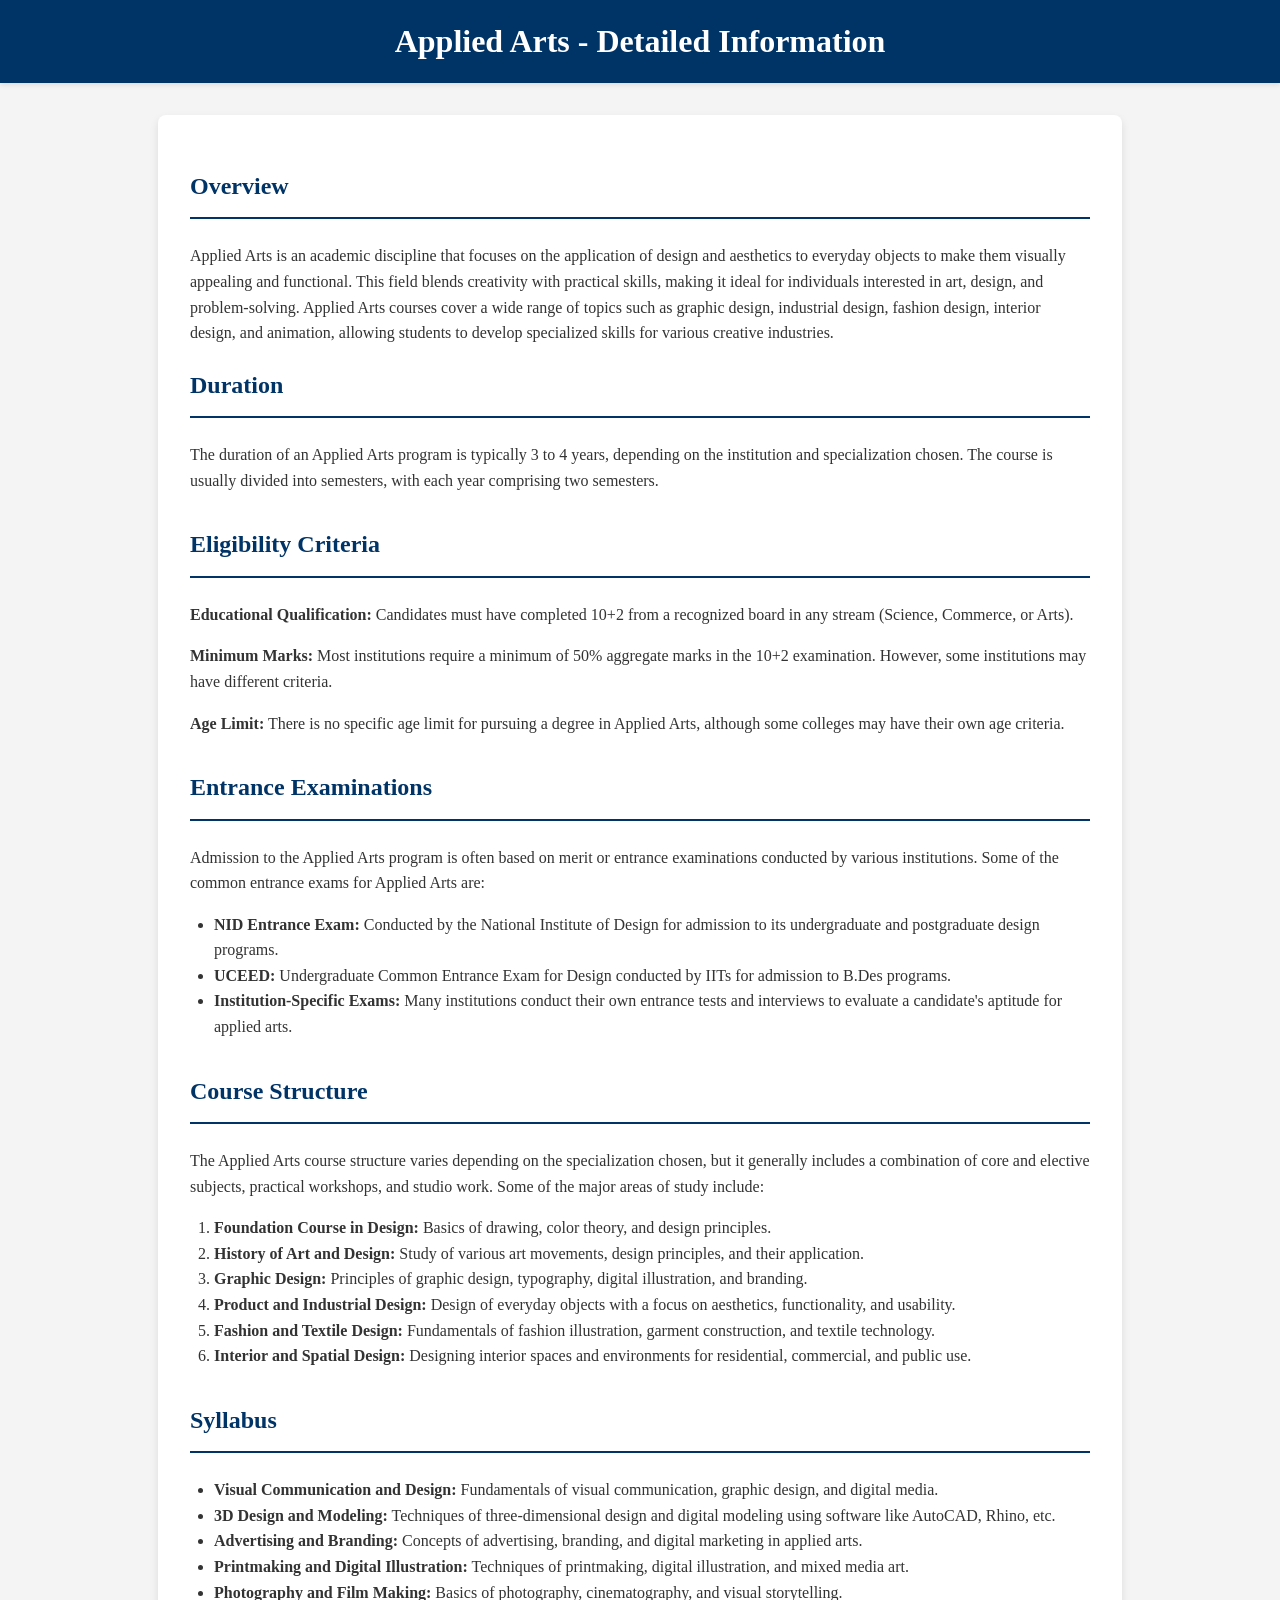
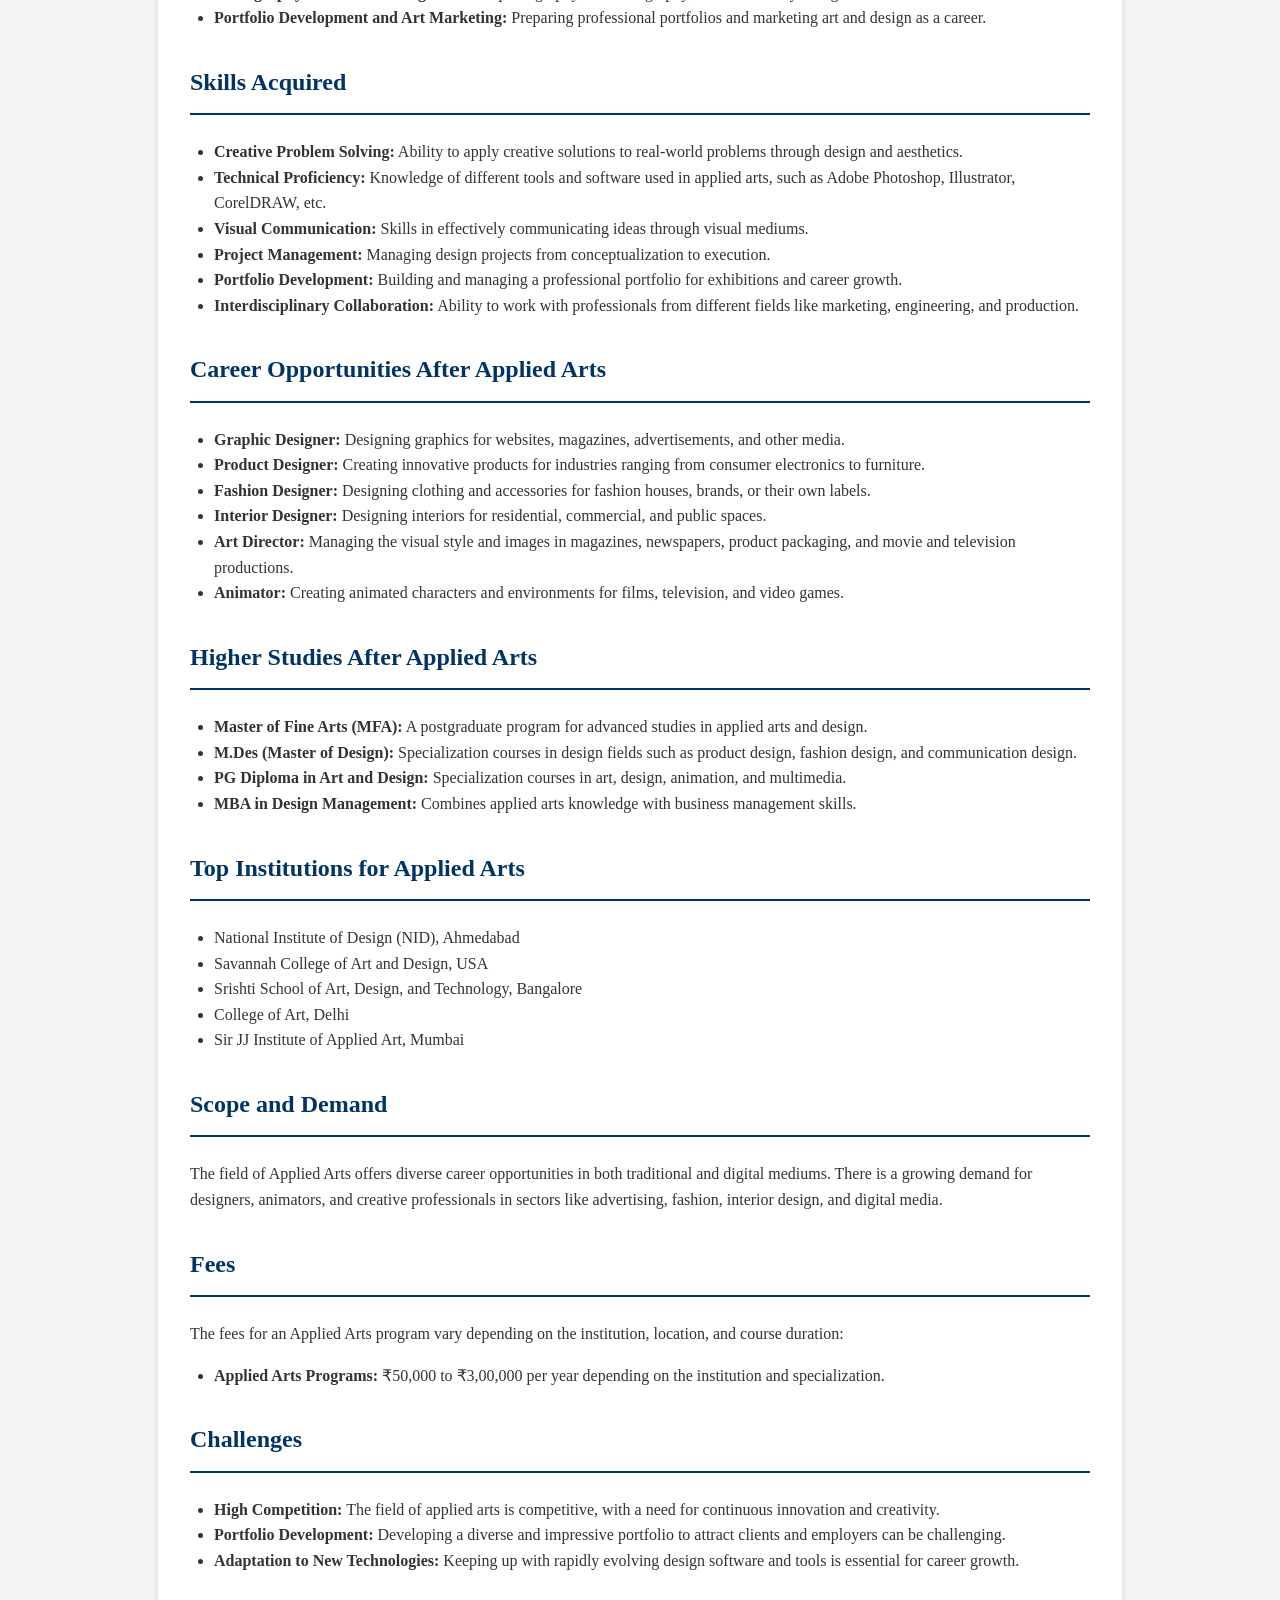
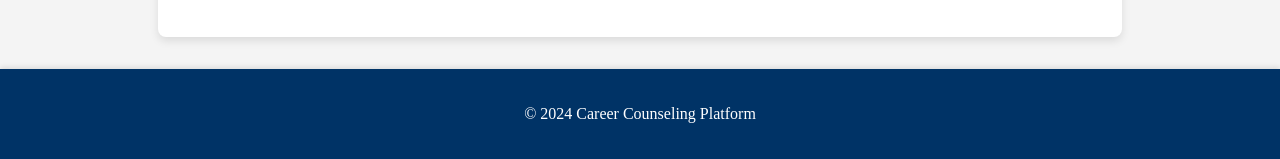
<file: aa-detail.html>
<!DOCTYPE html>
<html lang="en">
<head>
    <meta charset="UTF-8">
    <meta name="viewport" content="width=device-width, initial-scale=1.0">
    <title>Applied Arts - Detailed Information</title>
    <link rel="stylesheet" href="styles.css"> <!-- Link to your CSS file -->
</head>
<body>
    <header>
        <h1>Applied Arts - Detailed Information</h1>
    </header>
    <main>
        <section class="content">
            <h2>Overview</h2>
            <p>Applied Arts is an academic discipline that focuses on the application of design and aesthetics to everyday objects to make them visually appealing and functional. This field blends creativity with practical skills, making it ideal for individuals interested in art, design, and problem-solving. Applied Arts courses cover a wide range of topics such as graphic design, industrial design, fashion design, interior design, and animation, allowing students to develop specialized skills for various creative industries.</p>

            <div class="section">
                <h2>Duration</h2>
                <p>The duration of an Applied Arts program is typically 3 to 4 years, depending on the institution and specialization chosen. The course is usually divided into semesters, with each year comprising two semesters.</p>
            </div>

            <div class="section">
                <h2>Eligibility Criteria</h2>
                <p><strong>Educational Qualification:</strong> Candidates must have completed 10+2 from a recognized board in any stream (Science, Commerce, or Arts).</p>
                <p><strong>Minimum Marks:</strong> Most institutions require a minimum of 50% aggregate marks in the 10+2 examination. However, some institutions may have different criteria.</p>
                <p><strong>Age Limit:</strong> There is no specific age limit for pursuing a degree in Applied Arts, although some colleges may have their own age criteria.</p>
            </div>

            <div class="section">
                <h2>Entrance Examinations</h2>
                <p>Admission to the Applied Arts program is often based on merit or entrance examinations conducted by various institutions. Some of the common entrance exams for Applied Arts are:</p>
                <ul>
                    <li><strong>NID Entrance Exam:</strong> Conducted by the National Institute of Design for admission to its undergraduate and postgraduate design programs.</li>
                    <li><strong>UCEED:</strong> Undergraduate Common Entrance Exam for Design conducted by IITs for admission to B.Des programs.</li>
                    <li><strong>Institution-Specific Exams:</strong> Many institutions conduct their own entrance tests and interviews to evaluate a candidate's aptitude for applied arts.</li>
                </ul>
            </div>

            <div class="section">
                <h2>Course Structure</h2>
                <p>The Applied Arts course structure varies depending on the specialization chosen, but it generally includes a combination of core and elective subjects, practical workshops, and studio work. Some of the major areas of study include:</p>
                <ol>
                    <li><strong>Foundation Course in Design:</strong> Basics of drawing, color theory, and design principles.</li>
                    <li><strong>History of Art and Design:</strong> Study of various art movements, design principles, and their application.</li>
                    <li><strong>Graphic Design:</strong> Principles of graphic design, typography, digital illustration, and branding.</li>
                    <li><strong>Product and Industrial Design:</strong> Design of everyday objects with a focus on aesthetics, functionality, and usability.</li>
                    <li><strong>Fashion and Textile Design:</strong> Fundamentals of fashion illustration, garment construction, and textile technology.</li>
                    <li><strong>Interior and Spatial Design:</strong> Designing interior spaces and environments for residential, commercial, and public use.</li>
                </ol>
            </div>

            <div class="section">
                <h2>Syllabus</h2>
                <ul>
                    <li><strong>Visual Communication and Design:</strong> Fundamentals of visual communication, graphic design, and digital media.</li>
                    <li><strong>3D Design and Modeling:</strong> Techniques of three-dimensional design and digital modeling using software like AutoCAD, Rhino, etc.</li>
                    <li><strong>Advertising and Branding:</strong> Concepts of advertising, branding, and digital marketing in applied arts.</li>
                    <li><strong>Printmaking and Digital Illustration:</strong> Techniques of printmaking, digital illustration, and mixed media art.</li>
                    <li><strong>Photography and Film Making:</strong> Basics of photography, cinematography, and visual storytelling.</li>
                    <li><strong>Portfolio Development and Art Marketing:</strong> Preparing professional portfolios and marketing art and design as a career.</li>
                </ul>
            </div>

            <div class="section">
                <h2>Skills Acquired</h2>
                <ul>
                    <li><strong>Creative Problem Solving:</strong> Ability to apply creative solutions to real-world problems through design and aesthetics.</li>
                    <li><strong>Technical Proficiency:</strong> Knowledge of different tools and software used in applied arts, such as Adobe Photoshop, Illustrator, CorelDRAW, etc.</li>
                    <li><strong>Visual Communication:</strong> Skills in effectively communicating ideas through visual mediums.</li>
                    <li><strong>Project Management:</strong> Managing design projects from conceptualization to execution.</li>
                    <li><strong>Portfolio Development:</strong> Building and managing a professional portfolio for exhibitions and career growth.</li>
                    <li><strong>Interdisciplinary Collaboration:</strong> Ability to work with professionals from different fields like marketing, engineering, and production.</li>
                </ul>
            </div>

            <div class="section">
                <h2>Career Opportunities After Applied Arts</h2>
                <ul>
                    <li><strong>Graphic Designer:</strong> Designing graphics for websites, magazines, advertisements, and other media.</li>
                    <li><strong>Product Designer:</strong> Creating innovative products for industries ranging from consumer electronics to furniture.</li>
                    <li><strong>Fashion Designer:</strong> Designing clothing and accessories for fashion houses, brands, or their own labels.</li>
                    <li><strong>Interior Designer:</strong> Designing interiors for residential, commercial, and public spaces.</li>
                    <li><strong>Art Director:</strong> Managing the visual style and images in magazines, newspapers, product packaging, and movie and television productions.</li>
                    <li><strong>Animator:</strong> Creating animated characters and environments for films, television, and video games.</li>
                </ul>
            </div>

            <div class="section">
                <h2>Higher Studies After Applied Arts</h2>
                <ul>
                    <li><strong>Master of Fine Arts (MFA):</strong> A postgraduate program for advanced studies in applied arts and design.</li>
                    <li><strong>M.Des (Master of Design):</strong> Specialization courses in design fields such as product design, fashion design, and communication design.</li>
                    <li><strong>PG Diploma in Art and Design:</strong> Specialization courses in art, design, animation, and multimedia.</li>
                    <li><strong>MBA in Design Management:</strong> Combines applied arts knowledge with business management skills.</li>
                </ul>
            </div>

            <div class="section">
                <h2>Top Institutions for Applied Arts</h2>
                <ul>
                    <li>National Institute of Design (NID), Ahmedabad</li>
                    <li>Savannah College of Art and Design, USA</li>
                    <li>Srishti School of Art, Design, and Technology, Bangalore</li>
                    <li>College of Art, Delhi</li>
                    <li>Sir JJ Institute of Applied Art, Mumbai</li>
                </ul>
            </div>

            <div class="section">
                <h2>Scope and Demand</h2>
                <p>The field of Applied Arts offers diverse career opportunities in both traditional and digital mediums. There is a growing demand for designers, animators, and creative professionals in sectors like advertising, fashion, interior design, and digital media.</p>
            </div>

            <div class="section">
                <h2>Fees</h2>
                <p>The fees for an Applied Arts program vary depending on the institution, location, and course duration:</p>
                <ul>
                    <li><strong>Applied Arts Programs:</strong> ₹50,000 to ₹3,00,000 per year depending on the institution and specialization.</li>
                </ul>
            </div>

            <div class="section">
                <h2>Challenges</h2>
                <ul>
                    <li><strong>High Competition:</strong> The field of applied arts is competitive, with a need for continuous innovation and creativity.</li>
                    <li><strong>Portfolio Development:</strong> Developing a diverse and impressive portfolio to attract clients and employers can be challenging.</li>
                    <li><strong>Adaptation to New Technologies:</strong> Keeping up with rapidly evolving design software and tools is essential for career growth.</li>
                </ul>
            </div>
        </section>
    </main>
    <footer>
        <p>&copy; 2024 Career Counseling Platform</p>
    </footer>
</body>
</html>
</file>
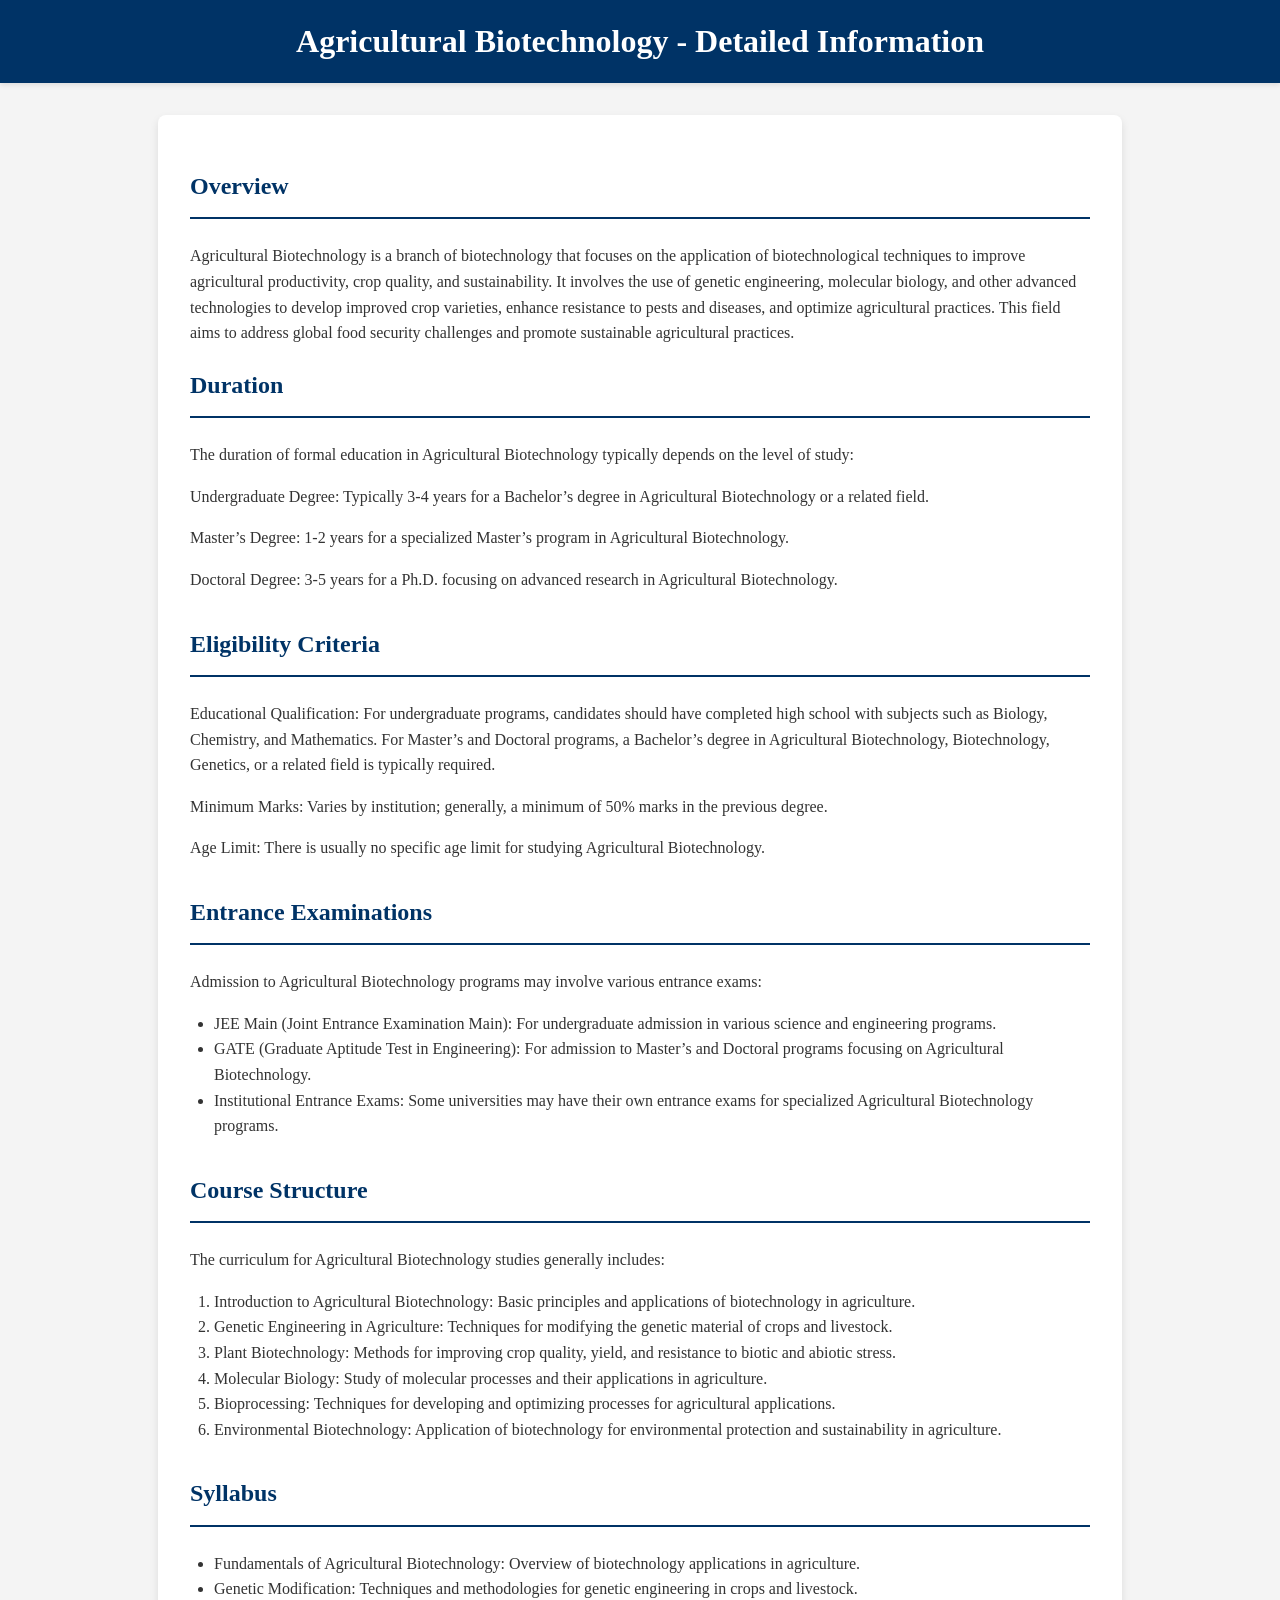
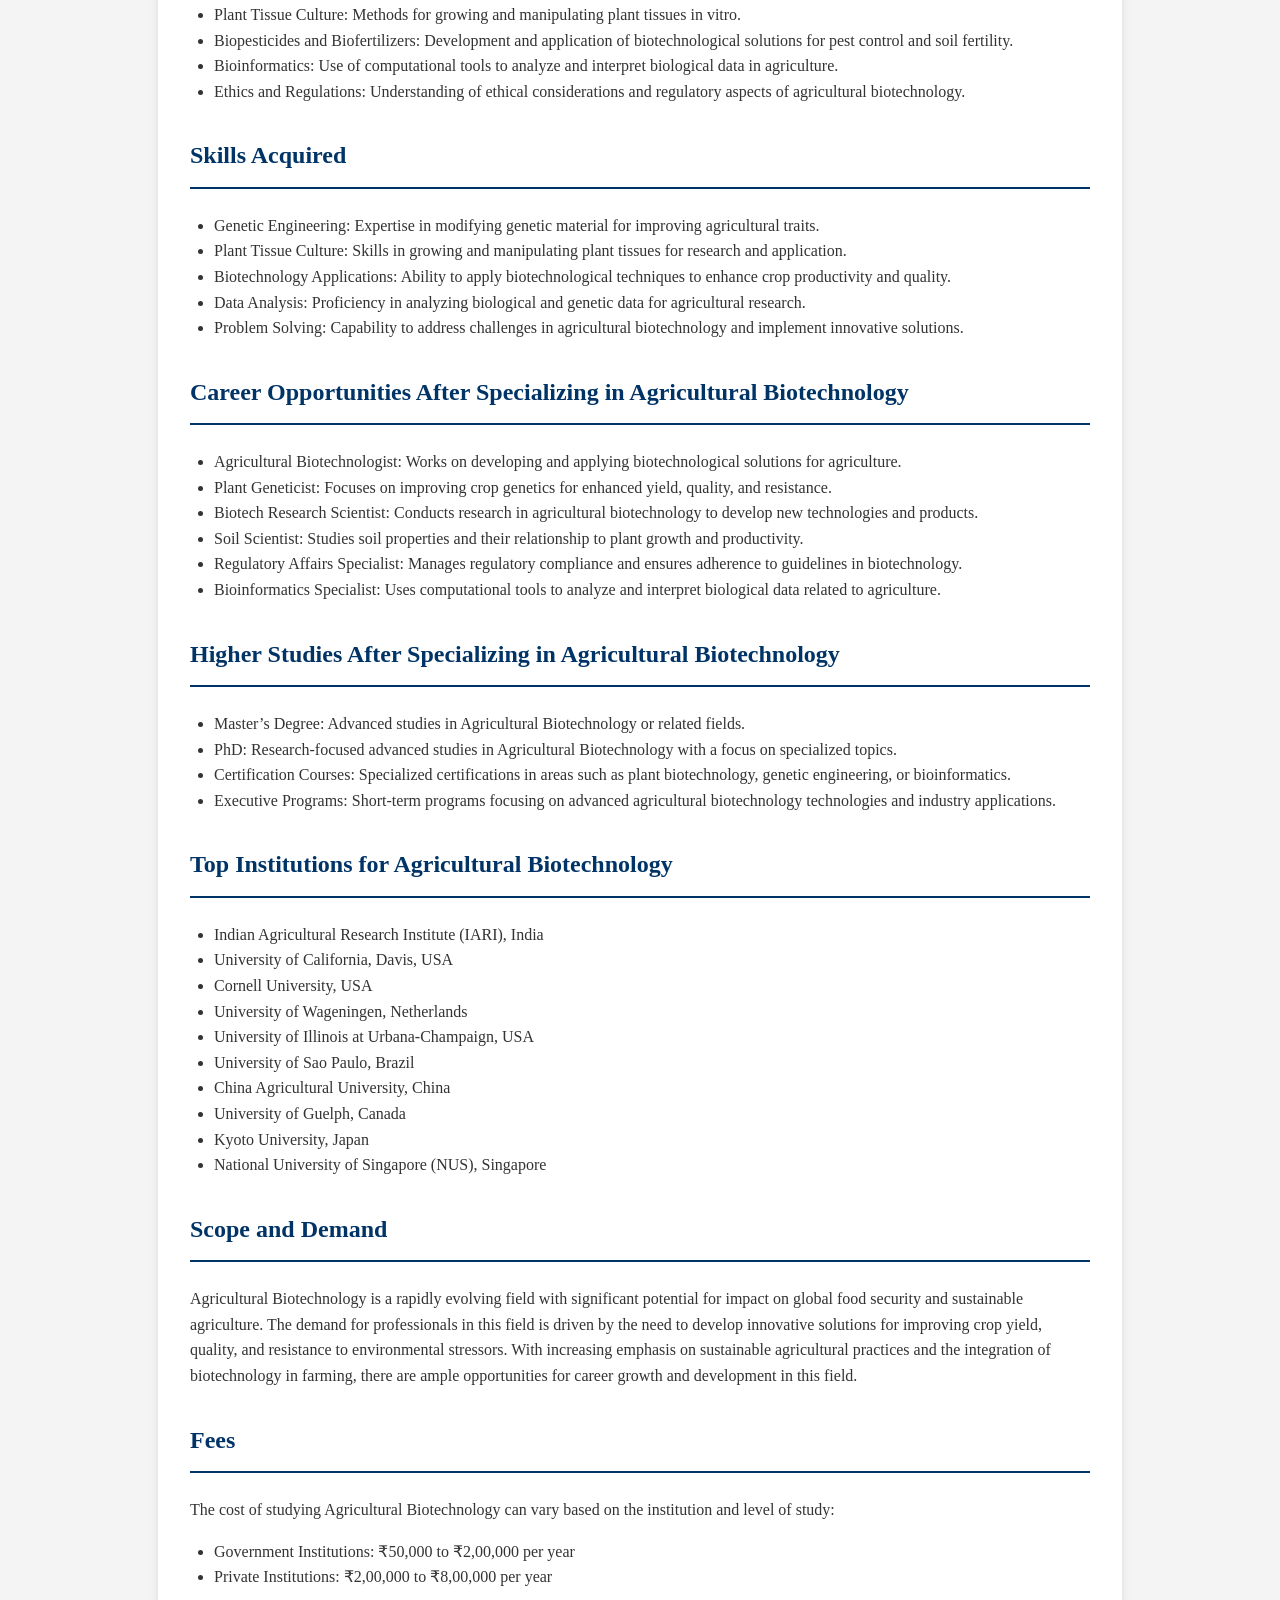
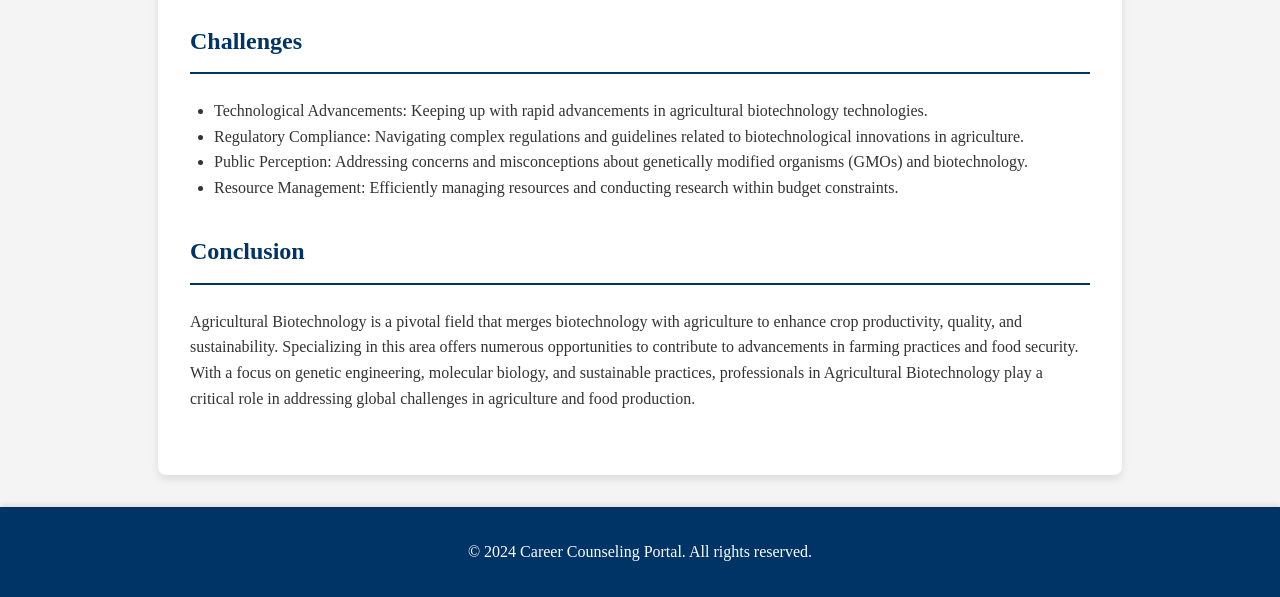
<file: ab-detail.html>
<!DOCTYPE html>
<html lang="en">
<head>
    <meta charset="UTF-8">
    <meta name="viewport" content="width=device-width, initial-scale=1.0">
    <title>Agricultural Biotechnology - Detailed Information</title>
    <link rel="stylesheet" href="styles.css"> <!-- Link to your CSS file -->
</head>
<body>
    <header>
        <h1>Agricultural Biotechnology - Detailed Information</h1>
    </header>
    <main>
        <section class="content">
            <h2>Overview</h2>
            <p>Agricultural Biotechnology is a branch of biotechnology that focuses on the application of biotechnological techniques to improve agricultural productivity, crop quality, and sustainability. It involves the use of genetic engineering, molecular biology, and other advanced technologies to develop improved crop varieties, enhance resistance to pests and diseases, and optimize agricultural practices. This field aims to address global food security challenges and promote sustainable agricultural practices.</p>

            <div class="section">
                <h2>Duration</h2>
                <p>The duration of formal education in Agricultural Biotechnology typically depends on the level of study:</p>
                <p>Undergraduate Degree: Typically 3-4 years for a Bachelor’s degree in Agricultural Biotechnology or a related field.</p>
                <p>Master’s Degree: 1-2 years for a specialized Master’s program in Agricultural Biotechnology.</p>
                <p>Doctoral Degree: 3-5 years for a Ph.D. focusing on advanced research in Agricultural Biotechnology.</p>
            </div>

            <div class="section">
                <h2>Eligibility Criteria</h2>
                <p>Educational Qualification: For undergraduate programs, candidates should have completed high school with subjects such as Biology, Chemistry, and Mathematics. For Master’s and Doctoral programs, a Bachelor’s degree in Agricultural Biotechnology, Biotechnology, Genetics, or a related field is typically required.</p>
                <p>Minimum Marks: Varies by institution; generally, a minimum of 50% marks in the previous degree.</p>
                <p>Age Limit: There is usually no specific age limit for studying Agricultural Biotechnology.</p>
            </div>

            <div class="section">
                <h2>Entrance Examinations</h2>
                <p>Admission to Agricultural Biotechnology programs may involve various entrance exams:</p>
                <ul>
                    <li>JEE Main (Joint Entrance Examination Main): For undergraduate admission in various science and engineering programs.</li>
                    <li>GATE (Graduate Aptitude Test in Engineering): For admission to Master’s and Doctoral programs focusing on Agricultural Biotechnology.</li>
                    <li>Institutional Entrance Exams: Some universities may have their own entrance exams for specialized Agricultural Biotechnology programs.</li>
                </ul>
            </div>

            <div class="section">
                <h2>Course Structure</h2>
                <p>The curriculum for Agricultural Biotechnology studies generally includes:</p>
                <ol>
                    <li>Introduction to Agricultural Biotechnology: Basic principles and applications of biotechnology in agriculture.</li>
                    <li>Genetic Engineering in Agriculture: Techniques for modifying the genetic material of crops and livestock.</li>
                    <li>Plant Biotechnology: Methods for improving crop quality, yield, and resistance to biotic and abiotic stress.</li>
                    <li>Molecular Biology: Study of molecular processes and their applications in agriculture.</li>
                    <li>Bioprocessing: Techniques for developing and optimizing processes for agricultural applications.</li>
                    <li>Environmental Biotechnology: Application of biotechnology for environmental protection and sustainability in agriculture.</li>
                </ol>
            </div>

            <div class="section">
                <h2>Syllabus</h2>
                <ul>
                    <li>Fundamentals of Agricultural Biotechnology: Overview of biotechnology applications in agriculture.</li>
                    <li>Genetic Modification: Techniques and methodologies for genetic engineering in crops and livestock.</li>
                    <li>Plant Tissue Culture: Methods for growing and manipulating plant tissues in vitro.</li>
                    <li>Biopesticides and Biofertilizers: Development and application of biotechnological solutions for pest control and soil fertility.</li>
                    <li>Bioinformatics: Use of computational tools to analyze and interpret biological data in agriculture.</li>
                    <li>Ethics and Regulations: Understanding of ethical considerations and regulatory aspects of agricultural biotechnology.</li>
                </ul>
            </div>

            <div class="section">
                <h2>Skills Acquired</h2>
                <ul>
                    <li>Genetic Engineering: Expertise in modifying genetic material for improving agricultural traits.</li>
                    <li>Plant Tissue Culture: Skills in growing and manipulating plant tissues for research and application.</li>
                    <li>Biotechnology Applications: Ability to apply biotechnological techniques to enhance crop productivity and quality.</li>
                    <li>Data Analysis: Proficiency in analyzing biological and genetic data for agricultural research.</li>
                    <li>Problem Solving: Capability to address challenges in agricultural biotechnology and implement innovative solutions.</li>
                </ul>
            </div>

            <div class="section">
                <h2>Career Opportunities After Specializing in Agricultural Biotechnology</h2>
                <ul>
                    <li>Agricultural Biotechnologist: Works on developing and applying biotechnological solutions for agriculture.</li>
                    <li>Plant Geneticist: Focuses on improving crop genetics for enhanced yield, quality, and resistance.</li>
                    <li>Biotech Research Scientist: Conducts research in agricultural biotechnology to develop new technologies and products.</li>
                    <li>Soil Scientist: Studies soil properties and their relationship to plant growth and productivity.</li>
                    <li>Regulatory Affairs Specialist: Manages regulatory compliance and ensures adherence to guidelines in biotechnology.</li>
                    <li>Bioinformatics Specialist: Uses computational tools to analyze and interpret biological data related to agriculture.</li>
                </ul>
            </div>

            <div class="section">
                <h2>Higher Studies After Specializing in Agricultural Biotechnology</h2>
                <ul>
                    <li>Master’s Degree: Advanced studies in Agricultural Biotechnology or related fields.</li>
                    <li>PhD: Research-focused advanced studies in Agricultural Biotechnology with a focus on specialized topics.</li>
                    <li>Certification Courses: Specialized certifications in areas such as plant biotechnology, genetic engineering, or bioinformatics.</li>
                    <li>Executive Programs: Short-term programs focusing on advanced agricultural biotechnology technologies and industry applications.</li>
                </ul>
            </div>

            <div class="section">
                <h2>Top Institutions for Agricultural Biotechnology</h2>
                <ul>
                    <li>Indian Agricultural Research Institute (IARI), India</li>
                    <li>University of California, Davis, USA</li>
                    <li>Cornell University, USA</li>
                    <li>University of Wageningen, Netherlands</li>
                    <li>University of Illinois at Urbana-Champaign, USA</li>
                    <li>University of Sao Paulo, Brazil</li>
                    <li>China Agricultural University, China</li>
                    <li>University of Guelph, Canada</li>
                    <li>Kyoto University, Japan</li>
                    <li>National University of Singapore (NUS), Singapore</li>
                </ul>
            </div>

            <div class="section">
                <h2>Scope and Demand</h2>
                <p>Agricultural Biotechnology is a rapidly evolving field with significant potential for impact on global food security and sustainable agriculture. The demand for professionals in this field is driven by the need to develop innovative solutions for improving crop yield, quality, and resistance to environmental stressors. With increasing emphasis on sustainable agricultural practices and the integration of biotechnology in farming, there are ample opportunities for career growth and development in this field.</p>
            </div>

            <div class="section">
                <h2>Fees</h2>
                <p>The cost of studying Agricultural Biotechnology can vary based on the institution and level of study:</p>
                <ul>
                    <li>Government Institutions: ₹50,000 to ₹2,00,000 per year</li>
                    <li>Private Institutions: ₹2,00,000 to ₹8,00,000 per year</li>
                </ul>
            </div>

            <div class="section">
                <h2>Challenges</h2>
                <ul>
                    <li>Technological Advancements: Keeping up with rapid advancements in agricultural biotechnology technologies.</li>
                    <li>Regulatory Compliance: Navigating complex regulations and guidelines related to biotechnological innovations in agriculture.</li>
                    <li>Public Perception: Addressing concerns and misconceptions about genetically modified organisms (GMOs) and biotechnology.</li>
                    <li>Resource Management: Efficiently managing resources and conducting research within budget constraints.</li>
                </ul>
            </div>

            <div class="section">
                <h2>Conclusion</h2>
                <p>Agricultural Biotechnology is a pivotal field that merges biotechnology with agriculture to enhance crop productivity, quality, and sustainability. Specializing in this area offers numerous opportunities to contribute to advancements in farming practices and food security. With a focus on genetic engineering, molecular biology, and sustainable practices, professionals in Agricultural Biotechnology play a critical role in addressing global challenges in agriculture and food production.</p>
            </div>
        </section>
    </main>

    <footer>
        <p>&copy; 2024 Career Counseling Portal. All rights reserved.</p>
    </footer>
</body>
</html>
</file>
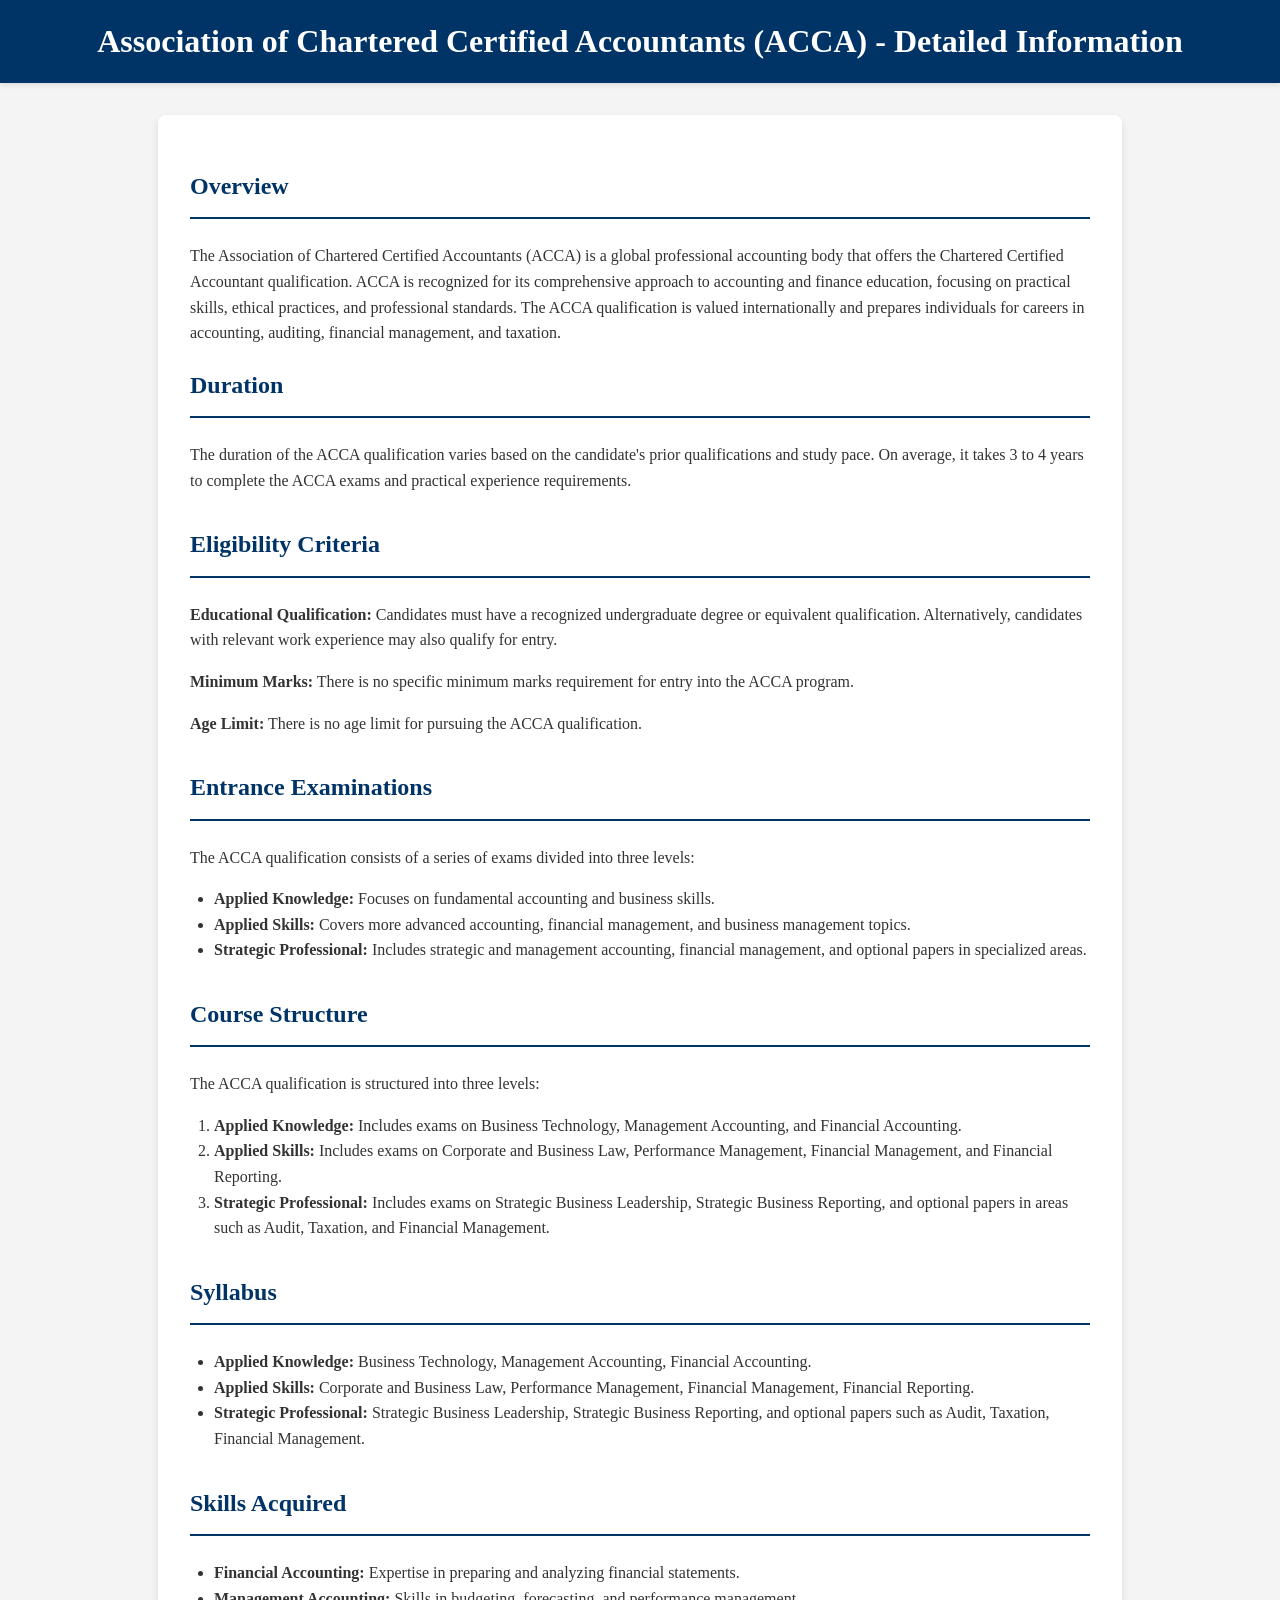
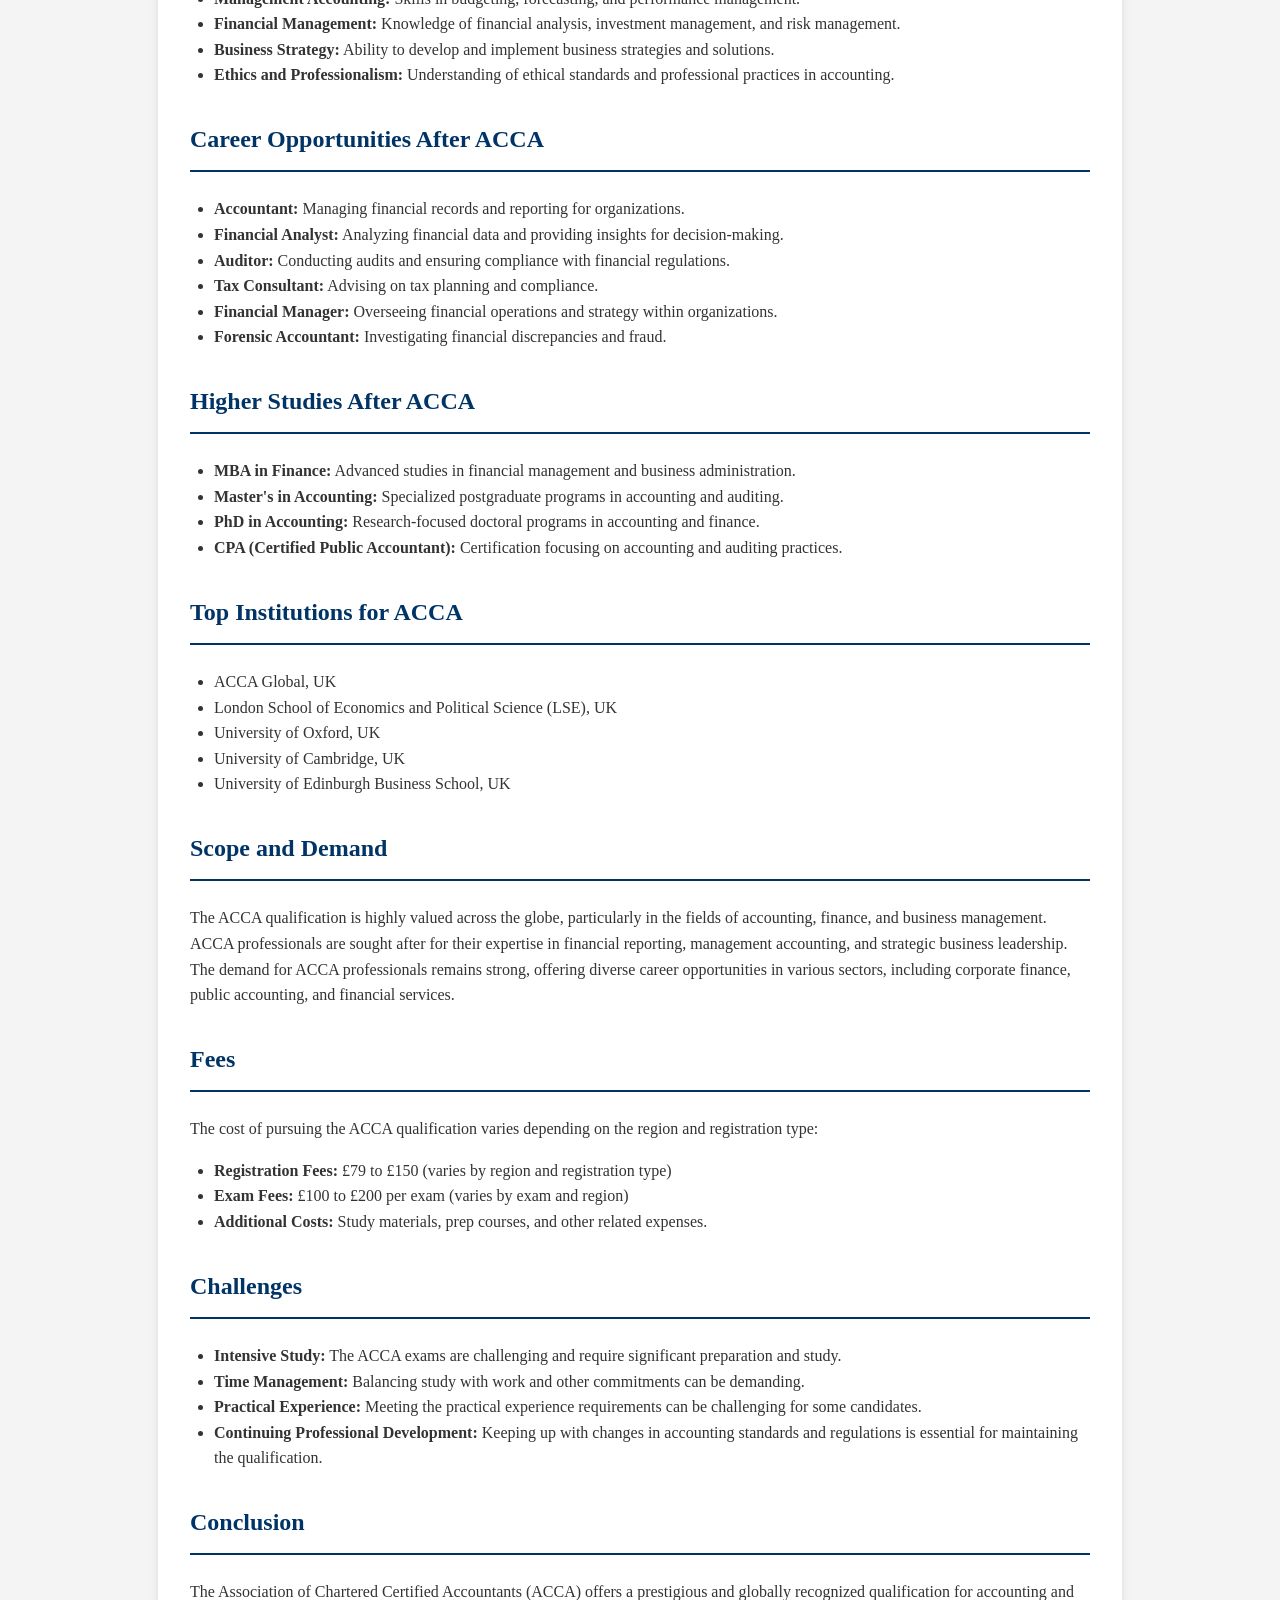
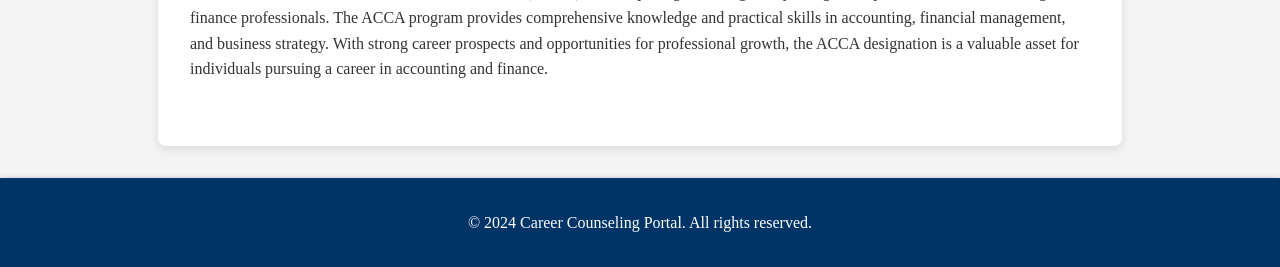
<file: acca-detail.html>
<!DOCTYPE html>
<html lang="en">
<head>
    <meta charset="UTF-8">
    <meta name="viewport" content="width=device-width, initial-scale=1.0">
    <title>Association of Chartered Certified Accountants (ACCA) - Detailed Information</title>
    <link rel="stylesheet" href="styles.css"> <!-- Link to your CSS file -->
</head>
<body>
    <header>
        <h1>Association of Chartered Certified Accountants (ACCA) - Detailed Information</h1>
    </header>
    <main>
        <section class="content">
            <h2>Overview</h2>
            <p>The Association of Chartered Certified Accountants (ACCA) is a global professional accounting body that offers the Chartered Certified Accountant qualification. ACCA is recognized for its comprehensive approach to accounting and finance education, focusing on practical skills, ethical practices, and professional standards. The ACCA qualification is valued internationally and prepares individuals for careers in accounting, auditing, financial management, and taxation.</p>

            <div class="section">
                <h2>Duration</h2>
                <p>The duration of the ACCA qualification varies based on the candidate's prior qualifications and study pace. On average, it takes 3 to 4 years to complete the ACCA exams and practical experience requirements.</p>
            </div>

            <div class="section">
                <h2>Eligibility Criteria</h2>
                <p><strong>Educational Qualification:</strong> Candidates must have a recognized undergraduate degree or equivalent qualification. Alternatively, candidates with relevant work experience may also qualify for entry.</p>
                <p><strong>Minimum Marks:</strong> There is no specific minimum marks requirement for entry into the ACCA program.</p>
                <p><strong>Age Limit:</strong> There is no age limit for pursuing the ACCA qualification.</p>
            </div>

            <div class="section">
                <h2>Entrance Examinations</h2>
                <p>The ACCA qualification consists of a series of exams divided into three levels:</p>
                <ul>
                    <li><strong>Applied Knowledge:</strong> Focuses on fundamental accounting and business skills.</li>
                    <li><strong>Applied Skills:</strong> Covers more advanced accounting, financial management, and business management topics.</li>
                    <li><strong>Strategic Professional:</strong> Includes strategic and management accounting, financial management, and optional papers in specialized areas.</li>
                </ul>
            </div>

            <div class="section">
                <h2>Course Structure</h2>
                <p>The ACCA qualification is structured into three levels:</p>
                <ol>
                    <li><strong>Applied Knowledge:</strong> Includes exams on Business Technology, Management Accounting, and Financial Accounting.</li>
                    <li><strong>Applied Skills:</strong> Includes exams on Corporate and Business Law, Performance Management, Financial Management, and Financial Reporting.</li>
                    <li><strong>Strategic Professional:</strong> Includes exams on Strategic Business Leadership, Strategic Business Reporting, and optional papers in areas such as Audit, Taxation, and Financial Management.</li>
                </ol>
            </div>

            <div class="section">
                <h2>Syllabus</h2>
                <ul>
                    <li><strong>Applied Knowledge:</strong> Business Technology, Management Accounting, Financial Accounting.</li>
                    <li><strong>Applied Skills:</strong> Corporate and Business Law, Performance Management, Financial Management, Financial Reporting.</li>
                    <li><strong>Strategic Professional:</strong> Strategic Business Leadership, Strategic Business Reporting, and optional papers such as Audit, Taxation, Financial Management.</li>
                </ul>
            </div>

            <div class="section">
                <h2>Skills Acquired</h2>
                <ul>
                    <li><strong>Financial Accounting:</strong> Expertise in preparing and analyzing financial statements.</li>
                    <li><strong>Management Accounting:</strong> Skills in budgeting, forecasting, and performance management.</li>
                    <li><strong>Financial Management:</strong> Knowledge of financial analysis, investment management, and risk management.</li>
                    <li><strong>Business Strategy:</strong> Ability to develop and implement business strategies and solutions.</li>
                    <li><strong>Ethics and Professionalism:</strong> Understanding of ethical standards and professional practices in accounting.</li>
                </ul>
            </div>

            <div class="section">
                <h2>Career Opportunities After ACCA</h2>
                <ul>
                    <li><strong>Accountant:</strong> Managing financial records and reporting for organizations.</li>
                    <li><strong>Financial Analyst:</strong> Analyzing financial data and providing insights for decision-making.</li>
                    <li><strong>Auditor:</strong> Conducting audits and ensuring compliance with financial regulations.</li>
                    <li><strong>Tax Consultant:</strong> Advising on tax planning and compliance.</li>
                    <li><strong>Financial Manager:</strong> Overseeing financial operations and strategy within organizations.</li>
                    <li><strong>Forensic Accountant:</strong> Investigating financial discrepancies and fraud.</li>
                </ul>
            </div>

            <div class="section">
                <h2>Higher Studies After ACCA</h2>
                <ul>
                    <li><strong>MBA in Finance:</strong> Advanced studies in financial management and business administration.</li>
                    <li><strong>Master's in Accounting:</strong> Specialized postgraduate programs in accounting and auditing.</li>
                    <li><strong>PhD in Accounting:</strong> Research-focused doctoral programs in accounting and finance.</li>
                    <li><strong>CPA (Certified Public Accountant):</strong> Certification focusing on accounting and auditing practices.</li>
                </ul>
            </div>

            <div class="section">
                <h2>Top Institutions for ACCA</h2>
                <ul>
                    <li>ACCA Global, UK</li>
                    <li>London School of Economics and Political Science (LSE), UK</li>
                    <li>University of Oxford, UK</li>
                    <li>University of Cambridge, UK</li>
                    <li>University of Edinburgh Business School, UK</li>
                </ul>
            </div>

            <div class="section">
                <h2>Scope and Demand</h2>
                <p>The ACCA qualification is highly valued across the globe, particularly in the fields of accounting, finance, and business management. ACCA professionals are sought after for their expertise in financial reporting, management accounting, and strategic business leadership. The demand for ACCA professionals remains strong, offering diverse career opportunities in various sectors, including corporate finance, public accounting, and financial services.</p>
            </div>

            <div class="section">
                <h2>Fees</h2>
                <p>The cost of pursuing the ACCA qualification varies depending on the region and registration type:</p>
                <ul>
                    <li><strong>Registration Fees:</strong> £79 to £150 (varies by region and registration type)</li>
                    <li><strong>Exam Fees:</strong> £100 to £200 per exam (varies by exam and region)</li>
                    <li><strong>Additional Costs:</strong> Study materials, prep courses, and other related expenses.</li>
                </ul>
            </div>

            <div class="section">
                <h2>Challenges</h2>
                <ul>
                    <li><strong>Intensive Study:</strong> The ACCA exams are challenging and require significant preparation and study.</li>
                    <li><strong>Time Management:</strong> Balancing study with work and other commitments can be demanding.</li>
                    <li><strong>Practical Experience:</strong> Meeting the practical experience requirements can be challenging for some candidates.</li>
                    <li><strong>Continuing Professional Development:</strong> Keeping up with changes in accounting standards and regulations is essential for maintaining the qualification.</li>
                </ul>
            </div>

            <div class="section">
                <h2>Conclusion</h2>
                <p>The Association of Chartered Certified Accountants (ACCA) offers a prestigious and globally recognized qualification for accounting and finance professionals. The ACCA program provides comprehensive knowledge and practical skills in accounting, financial management, and business strategy. With strong career prospects and opportunities for professional growth, the ACCA designation is a valuable asset for individuals pursuing a career in accounting and finance.</p>
            </div>
        </section>
    </main>

    <footer>
        <p>&copy; 2024 Career Counseling Portal. All rights reserved.</p>
    </footer>
</body>
</html>
</file>
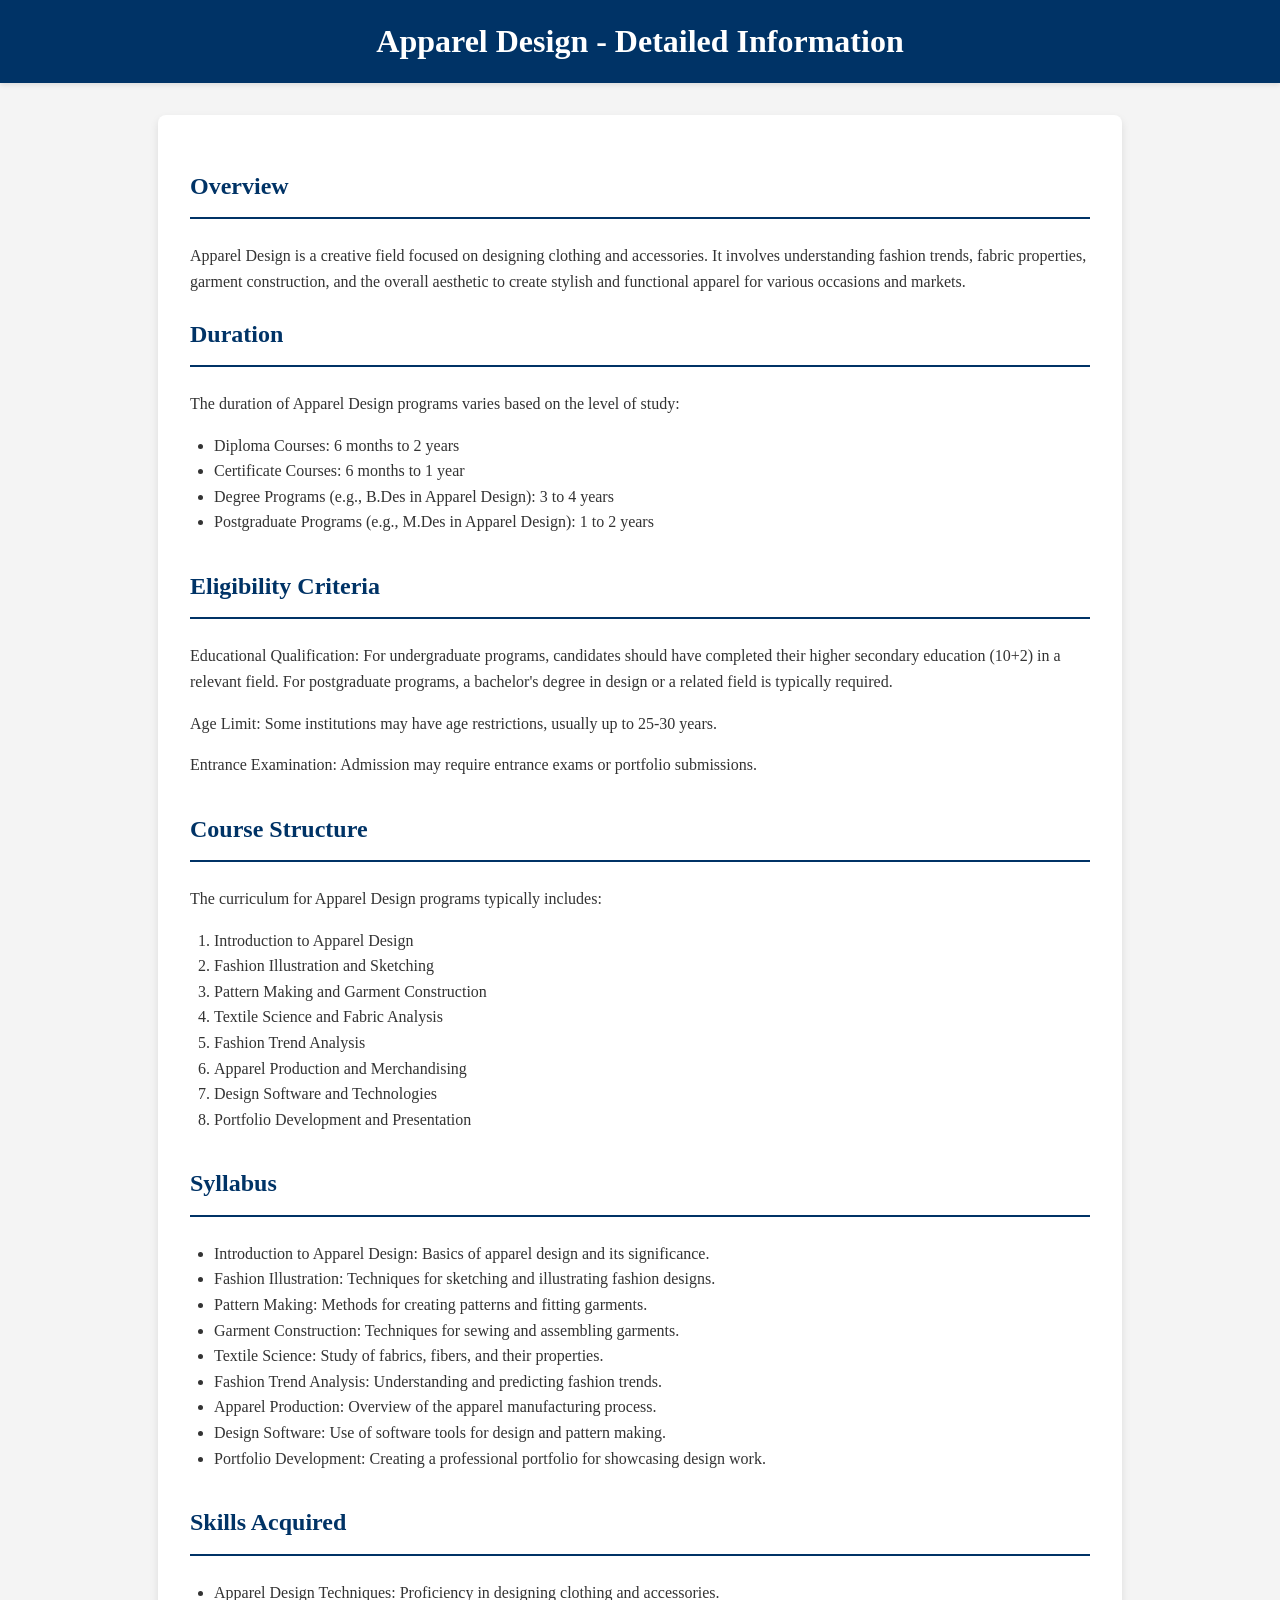
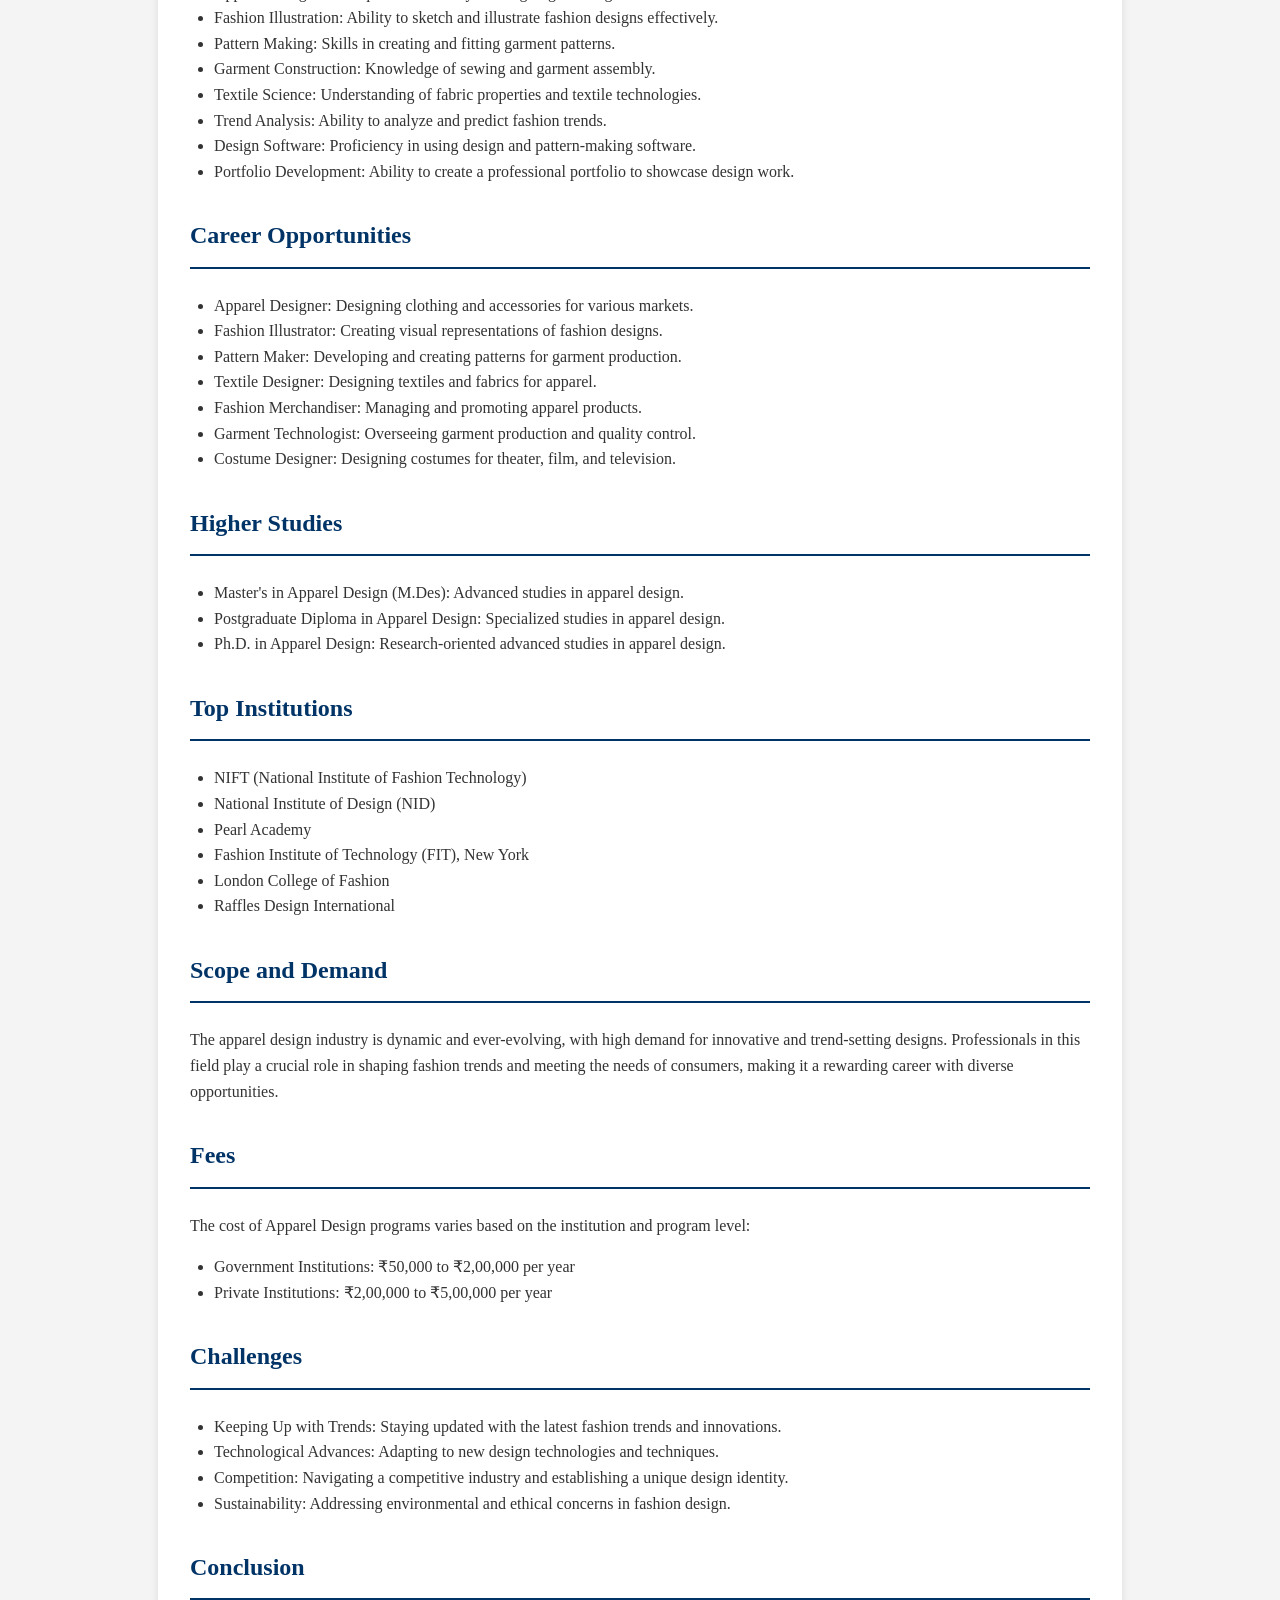
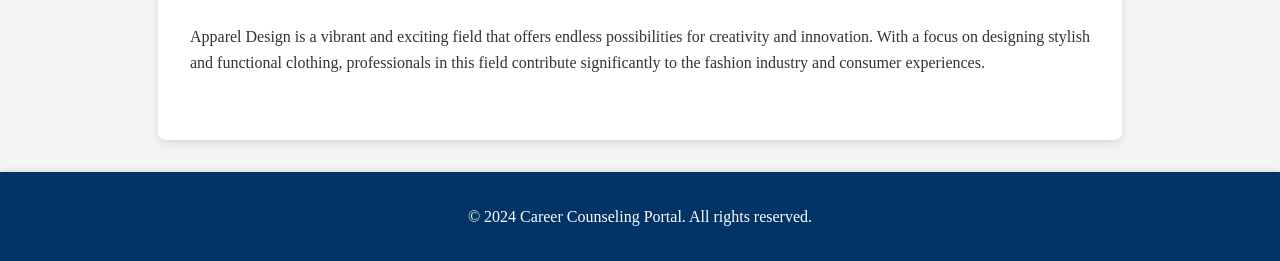
<file: ad-detail.html>
<!DOCTYPE html>
<html lang="en">
<head>
    <meta charset="UTF-8">
    <meta name="viewport" content="width=device-width, initial-scale=1.0">
    <title>Apparel Design - Detailed Information</title>
    <link rel="stylesheet" href="styles.css"> <!-- Link to your CSS file -->
</head>
<body>
    <header>
        <h1>Apparel Design - Detailed Information</h1>
    </header>
    <main>
        <section class="content">
            <h2>Overview</h2>
            <p>Apparel Design is a creative field focused on designing clothing and accessories. It involves understanding fashion trends, fabric properties, garment construction, and the overall aesthetic to create stylish and functional apparel for various occasions and markets.</p>

            <div class="section">
                <h2>Duration</h2>
                <p>The duration of Apparel Design programs varies based on the level of study:</p>
                <ul>
                    <li>Diploma Courses: 6 months to 2 years</li>
                    <li>Certificate Courses: 6 months to 1 year</li>
                    <li>Degree Programs (e.g., B.Des in Apparel Design): 3 to 4 years</li>
                    <li>Postgraduate Programs (e.g., M.Des in Apparel Design): 1 to 2 years</li>
                </ul>
            </div>

            <div class="section">
                <h2>Eligibility Criteria</h2>
                <p>Educational Qualification: For undergraduate programs, candidates should have completed their higher secondary education (10+2) in a relevant field. For postgraduate programs, a bachelor's degree in design or a related field is typically required.</p>
                <p>Age Limit: Some institutions may have age restrictions, usually up to 25-30 years.</p>
                <p>Entrance Examination: Admission may require entrance exams or portfolio submissions.</p>
            </div>

            <div class="section">
                <h2>Course Structure</h2>
                <p>The curriculum for Apparel Design programs typically includes:</p>
                <ol>
                    <li>Introduction to Apparel Design</li>
                    <li>Fashion Illustration and Sketching</li>
                    <li>Pattern Making and Garment Construction</li>
                    <li>Textile Science and Fabric Analysis</li>
                    <li>Fashion Trend Analysis</li>
                    <li>Apparel Production and Merchandising</li>
                    <li>Design Software and Technologies</li>
                    <li>Portfolio Development and Presentation</li>
                </ol>
            </div>

            <div class="section">
                <h2>Syllabus</h2>
                <ul>
                    <li>Introduction to Apparel Design: Basics of apparel design and its significance.</li>
                    <li>Fashion Illustration: Techniques for sketching and illustrating fashion designs.</li>
                    <li>Pattern Making: Methods for creating patterns and fitting garments.</li>
                    <li>Garment Construction: Techniques for sewing and assembling garments.</li>
                    <li>Textile Science: Study of fabrics, fibers, and their properties.</li>
                    <li>Fashion Trend Analysis: Understanding and predicting fashion trends.</li>
                    <li>Apparel Production: Overview of the apparel manufacturing process.</li>
                    <li>Design Software: Use of software tools for design and pattern making.</li>
                    <li>Portfolio Development: Creating a professional portfolio for showcasing design work.</li>
                </ul>
            </div>

            <div class="section">
                <h2>Skills Acquired</h2>
                <ul>
                    <li>Apparel Design Techniques: Proficiency in designing clothing and accessories.</li>
                    <li>Fashion Illustration: Ability to sketch and illustrate fashion designs effectively.</li>
                    <li>Pattern Making: Skills in creating and fitting garment patterns.</li>
                    <li>Garment Construction: Knowledge of sewing and garment assembly.</li>
                    <li>Textile Science: Understanding of fabric properties and textile technologies.</li>
                    <li>Trend Analysis: Ability to analyze and predict fashion trends.</li>
                    <li>Design Software: Proficiency in using design and pattern-making software.</li>
                    <li>Portfolio Development: Ability to create a professional portfolio to showcase design work.</li>
                </ul>
            </div>

            <div class="section">
                <h2>Career Opportunities</h2>
                <ul>
                    <li>Apparel Designer: Designing clothing and accessories for various markets.</li>
                    <li>Fashion Illustrator: Creating visual representations of fashion designs.</li>
                    <li>Pattern Maker: Developing and creating patterns for garment production.</li>
                    <li>Textile Designer: Designing textiles and fabrics for apparel.</li>
                    <li>Fashion Merchandiser: Managing and promoting apparel products.</li>
                    <li>Garment Technologist: Overseeing garment production and quality control.</li>
                    <li>Costume Designer: Designing costumes for theater, film, and television.</li>
                </ul>
            </div>

            <div class="section">
                <h2>Higher Studies</h2>
                <ul>
                    <li>Master's in Apparel Design (M.Des): Advanced studies in apparel design.</li>
                    <li>Postgraduate Diploma in Apparel Design: Specialized studies in apparel design.</li>
                    <li>Ph.D. in Apparel Design: Research-oriented advanced studies in apparel design.</li>
                </ul>
            </div>

            <div class="section">
                <h2>Top Institutions</h2>
                <ul>
                    <li>NIFT (National Institute of Fashion Technology)</li>
                    <li>National Institute of Design (NID)</li>
                    <li>Pearl Academy</li>
                    <li>Fashion Institute of Technology (FIT), New York</li>
                    <li>London College of Fashion</li>
                    <li>Raffles Design International</li>
                </ul>
            </div>

            <div class="section">
                <h2>Scope and Demand</h2>
                <p>The apparel design industry is dynamic and ever-evolving, with high demand for innovative and trend-setting designs. Professionals in this field play a crucial role in shaping fashion trends and meeting the needs of consumers, making it a rewarding career with diverse opportunities.</p>
            </div>

            <div class="section">
                <h2>Fees</h2>
                <p>The cost of Apparel Design programs varies based on the institution and program level:</p>
                <ul>
                    <li>Government Institutions: ₹50,000 to ₹2,00,000 per year</li>
                    <li>Private Institutions: ₹2,00,000 to ₹5,00,000 per year</li>
                </ul>
            </div>

            <div class="section">
                <h2>Challenges</h2>
                <ul>
                    <li>Keeping Up with Trends: Staying updated with the latest fashion trends and innovations.</li>
                    <li>Technological Advances: Adapting to new design technologies and techniques.</li>
                    <li>Competition: Navigating a competitive industry and establishing a unique design identity.</li>
                    <li>Sustainability: Addressing environmental and ethical concerns in fashion design.</li>
                </ul>
            </div>

            <div class="section">
                <h2>Conclusion</h2>
                <p>Apparel Design is a vibrant and exciting field that offers endless possibilities for creativity and innovation. With a focus on designing stylish and functional clothing, professionals in this field contribute significantly to the fashion industry and consumer experiences.</p>
            </div>
        </section>
    </main>

    <footer>
        <p>&copy; 2024 Career Counseling Portal. All rights reserved.</p>
    </footer>
</body>
</html>
</file>
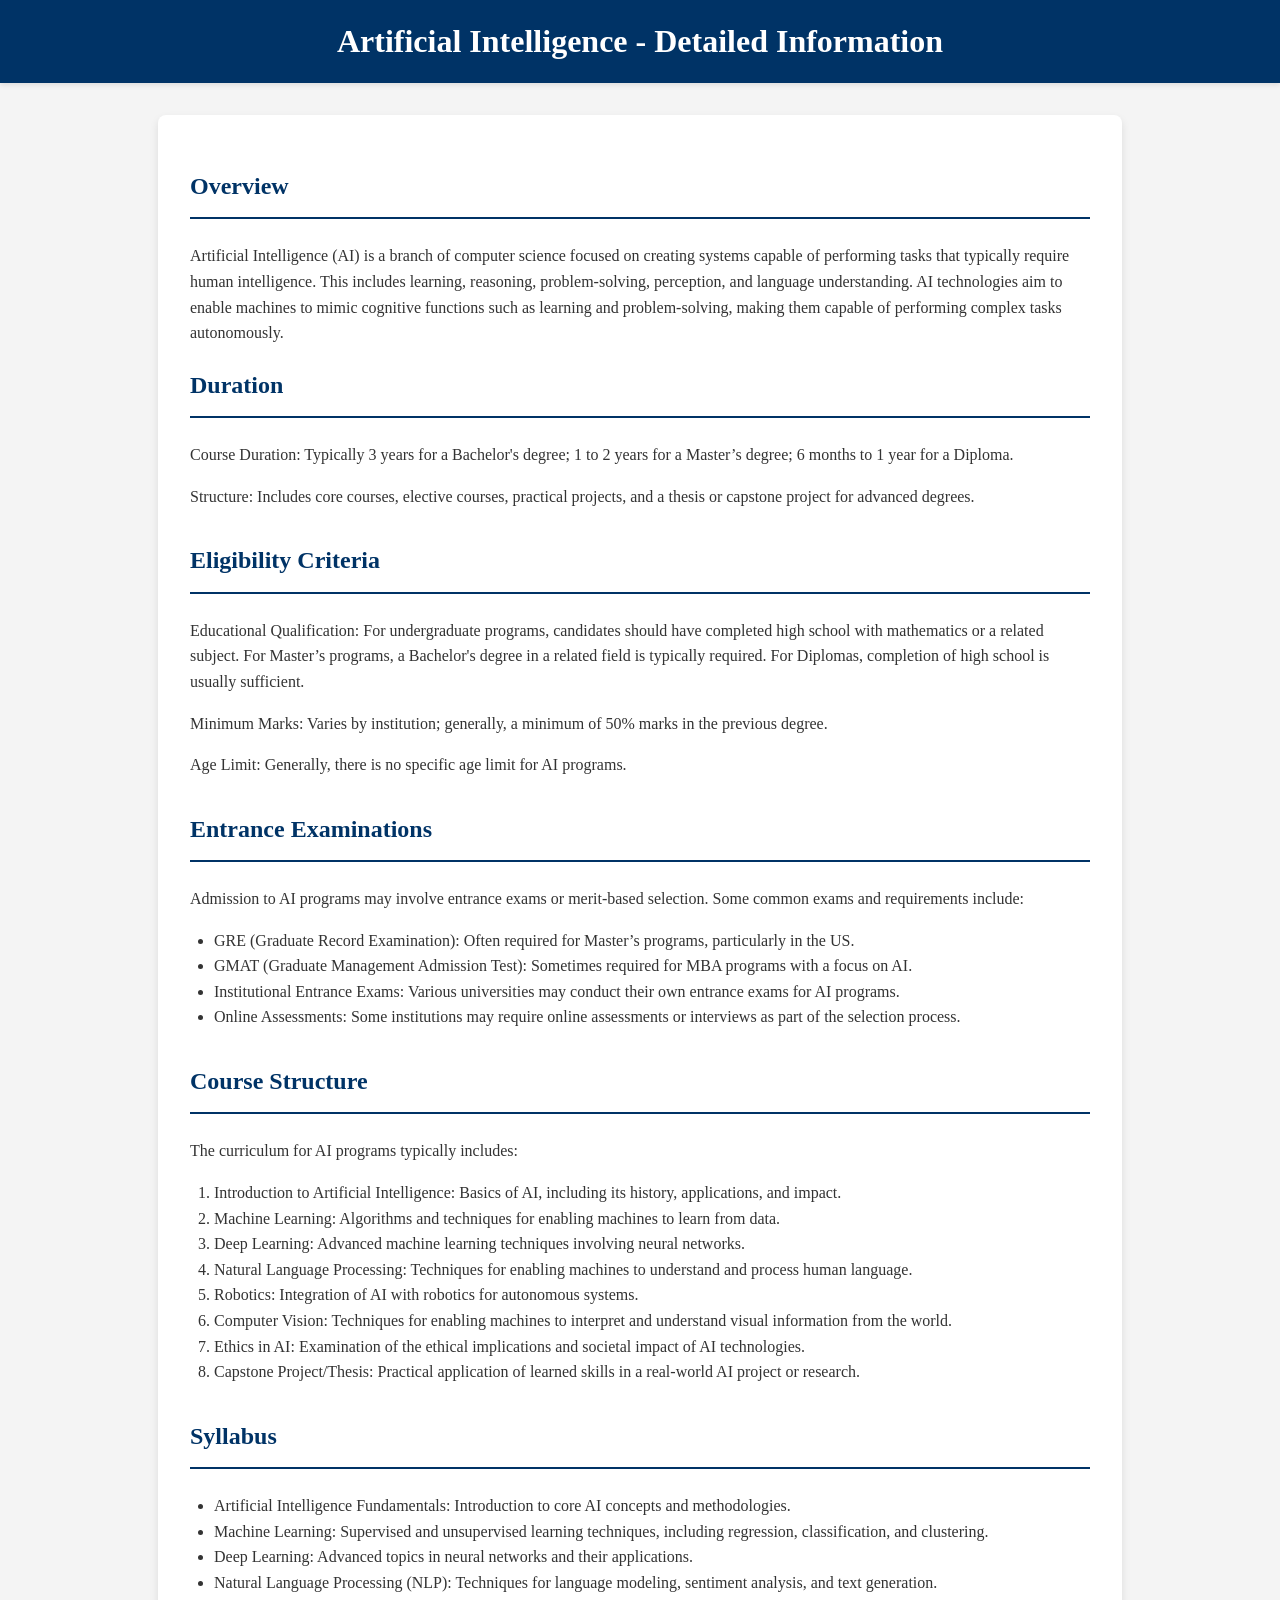
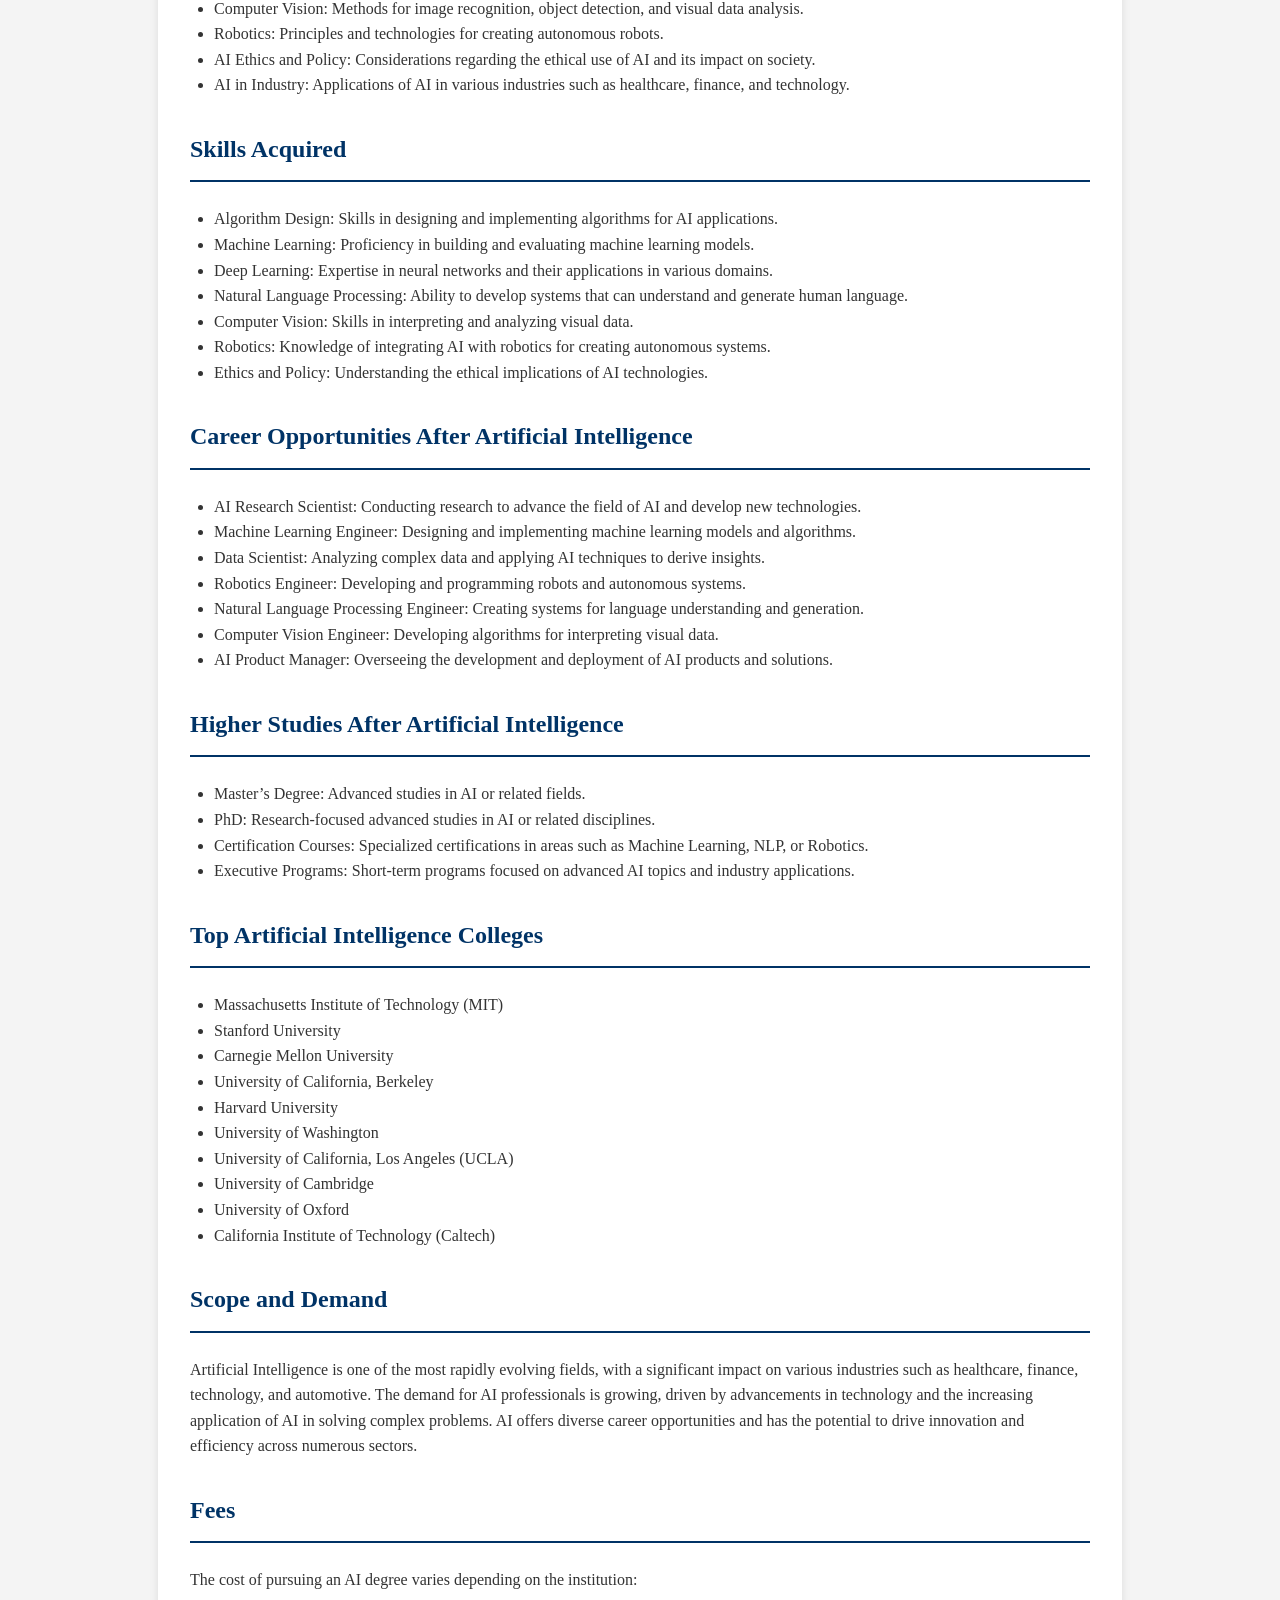
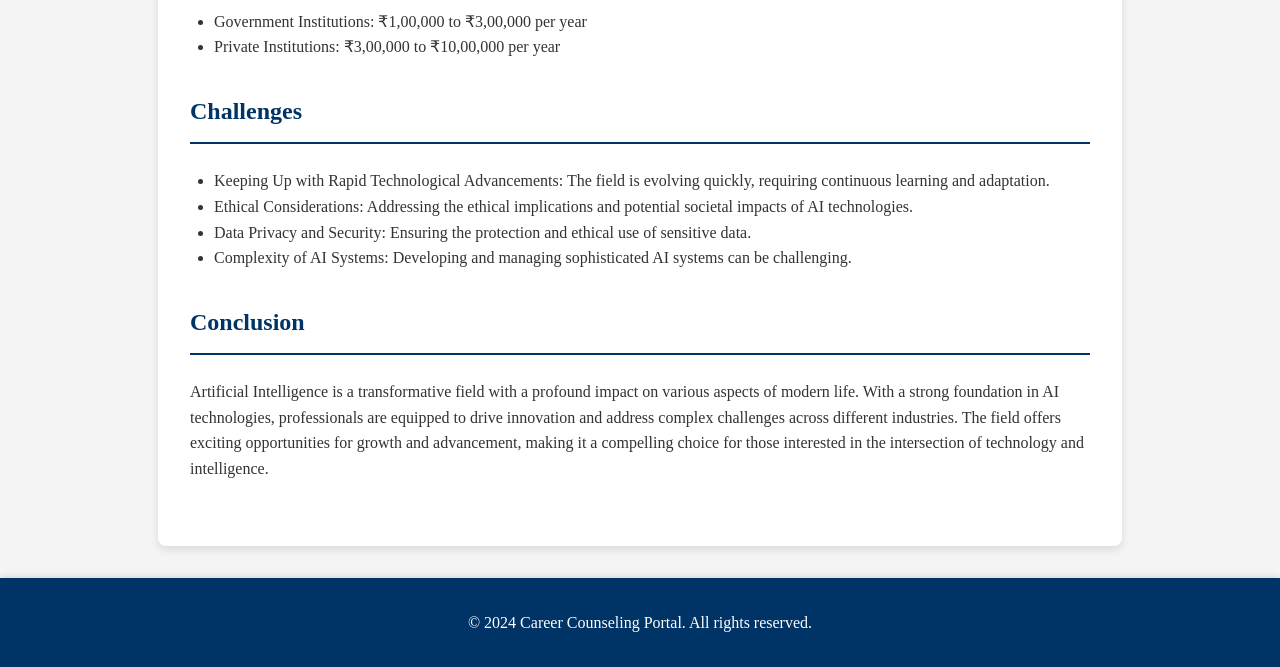
<file: ai-details.html>
<!DOCTYPE html>
<html lang="en">
<head>
    <meta charset="UTF-8">
    <meta name="viewport" content="width=device-width, initial-scale=1.0">
    <title>Artificial Intelligence - Detailed Information</title>
    <link rel="stylesheet" href="styles.css"> <!-- Link to your CSS file -->
</head>
<body>
    <header>
        <h1>Artificial Intelligence - Detailed Information</h1>
    </header>
    <main>
        <section class="content">
            <h2>Overview</h2>
            <p>Artificial Intelligence (AI) is a branch of computer science focused on creating systems capable of performing tasks that typically require human intelligence. This includes learning, reasoning, problem-solving, perception, and language understanding. AI technologies aim to enable machines to mimic cognitive functions such as learning and problem-solving, making them capable of performing complex tasks autonomously.</p>

            <div class="section">
                <h2>Duration</h2>
                <p>Course Duration: Typically 3 years for a Bachelor's degree; 1 to 2 years for a Master’s degree; 6 months to 1 year for a Diploma.</p>
                <p>Structure: Includes core courses, elective courses, practical projects, and a thesis or capstone project for advanced degrees.</p>
            </div>

            <div class="section">
                <h2>Eligibility Criteria</h2>
                <p>Educational Qualification: For undergraduate programs, candidates should have completed high school with mathematics or a related subject. For Master’s programs, a Bachelor's degree in a related field is typically required. For Diplomas, completion of high school is usually sufficient.</p>
                <p>Minimum Marks: Varies by institution; generally, a minimum of 50% marks in the previous degree.</p>
                <p>Age Limit: Generally, there is no specific age limit for AI programs.</p>
            </div>

            <div class="section">
                <h2>Entrance Examinations</h2>
                <p>Admission to AI programs may involve entrance exams or merit-based selection. Some common exams and requirements include:</p>
                <ul>
                    <li>GRE (Graduate Record Examination): Often required for Master’s programs, particularly in the US.</li>
                    <li>GMAT (Graduate Management Admission Test): Sometimes required for MBA programs with a focus on AI.</li>
                    <li>Institutional Entrance Exams: Various universities may conduct their own entrance exams for AI programs.</li>
                    <li>Online Assessments: Some institutions may require online assessments or interviews as part of the selection process.</li>
                </ul>
            </div>

            <div class="section">
                <h2>Course Structure</h2>
                <p>The curriculum for AI programs typically includes:</p>
                <ol>
                    <li>Introduction to Artificial Intelligence: Basics of AI, including its history, applications, and impact.</li>
                    <li>Machine Learning: Algorithms and techniques for enabling machines to learn from data.</li>
                    <li>Deep Learning: Advanced machine learning techniques involving neural networks.</li>
                    <li>Natural Language Processing: Techniques for enabling machines to understand and process human language.</li>
                    <li>Robotics: Integration of AI with robotics for autonomous systems.</li>
                    <li>Computer Vision: Techniques for enabling machines to interpret and understand visual information from the world.</li>
                    <li>Ethics in AI: Examination of the ethical implications and societal impact of AI technologies.</li>
                    <li>Capstone Project/Thesis: Practical application of learned skills in a real-world AI project or research.</li>
                </ol>
            </div>

            <div class="section">
                <h2>Syllabus</h2>
                <ul>
                    <li>Artificial Intelligence Fundamentals: Introduction to core AI concepts and methodologies.</li>
                    <li>Machine Learning: Supervised and unsupervised learning techniques, including regression, classification, and clustering.</li>
                    <li>Deep Learning: Advanced topics in neural networks and their applications.</li>
                    <li>Natural Language Processing (NLP): Techniques for language modeling, sentiment analysis, and text generation.</li>
                    <li>Computer Vision: Methods for image recognition, object detection, and visual data analysis.</li>
                    <li>Robotics: Principles and technologies for creating autonomous robots.</li>
                    <li>AI Ethics and Policy: Considerations regarding the ethical use of AI and its impact on society.</li>
                    <li>AI in Industry: Applications of AI in various industries such as healthcare, finance, and technology.</li>
                </ul>
            </div>

            <div class="section">
                <h2>Skills Acquired</h2>
                <ul>
                    <li>Algorithm Design: Skills in designing and implementing algorithms for AI applications.</li>
                    <li>Machine Learning: Proficiency in building and evaluating machine learning models.</li>
                    <li>Deep Learning: Expertise in neural networks and their applications in various domains.</li>
                    <li>Natural Language Processing: Ability to develop systems that can understand and generate human language.</li>
                    <li>Computer Vision: Skills in interpreting and analyzing visual data.</li>
                    <li>Robotics: Knowledge of integrating AI with robotics for creating autonomous systems.</li>
                    <li>Ethics and Policy: Understanding the ethical implications of AI technologies.</li>
                </ul>
            </div>

            <div class="section">
                <h2>Career Opportunities After Artificial Intelligence</h2>
                <ul>
                    <li>AI Research Scientist: Conducting research to advance the field of AI and develop new technologies.</li>
                    <li>Machine Learning Engineer: Designing and implementing machine learning models and algorithms.</li>
                    <li>Data Scientist: Analyzing complex data and applying AI techniques to derive insights.</li>
                    <li>Robotics Engineer: Developing and programming robots and autonomous systems.</li>
                    <li>Natural Language Processing Engineer: Creating systems for language understanding and generation.</li>
                    <li>Computer Vision Engineer: Developing algorithms for interpreting visual data.</li>
                    <li>AI Product Manager: Overseeing the development and deployment of AI products and solutions.</li>
                </ul>
            </div>

            <div class="section">
                <h2>Higher Studies After Artificial Intelligence</h2>
                <ul>
                    <li>Master’s Degree: Advanced studies in AI or related fields.</li>
                    <li>PhD: Research-focused advanced studies in AI or related disciplines.</li>
                    <li>Certification Courses: Specialized certifications in areas such as Machine Learning, NLP, or Robotics.</li>
                    <li>Executive Programs: Short-term programs focused on advanced AI topics and industry applications.</li>
                </ul>
            </div>

            <div class="section">
                <h2>Top Artificial Intelligence Colleges</h2>
                <ul>
                    <li>Massachusetts Institute of Technology (MIT)</li>
                    <li>Stanford University</li>
                    <li>Carnegie Mellon University</li>
                    <li>University of California, Berkeley</li>
                    <li>Harvard University</li>
                    <li>University of Washington</li>
                    <li>University of California, Los Angeles (UCLA)</li>
                    <li>University of Cambridge</li>
                    <li>University of Oxford</li>
                    <li>California Institute of Technology (Caltech)</li>
                </ul>
            </div>

            <div class="section">
                <h2>Scope and Demand</h2>
                <p>Artificial Intelligence is one of the most rapidly evolving fields, with a significant impact on various industries such as healthcare, finance, technology, and automotive. The demand for AI professionals is growing, driven by advancements in technology and the increasing application of AI in solving complex problems. AI offers diverse career opportunities and has the potential to drive innovation and efficiency across numerous sectors.</p>
            </div>

            <div class="section">
                <h2>Fees</h2>
                <p>The cost of pursuing an AI degree varies depending on the institution:</p>
                <ul>
                    <li>Government Institutions: ₹1,00,000 to ₹3,00,000 per year</li>
                    <li>Private Institutions: ₹3,00,000 to ₹10,00,000 per year</li>
                </ul>
            </div>

            <div class="section">
                <h2>Challenges</h2>
                <ul>
                    <li>Keeping Up with Rapid Technological Advancements: The field is evolving quickly, requiring continuous learning and adaptation.</li>
                    <li>Ethical Considerations: Addressing the ethical implications and potential societal impacts of AI technologies.</li>
                    <li>Data Privacy and Security: Ensuring the protection and ethical use of sensitive data.</li>
                    <li>Complexity of AI Systems: Developing and managing sophisticated AI systems can be challenging.</li>
                </ul>
            </div>

            <div class="section">
                <h2>Conclusion</h2>
                <p>Artificial Intelligence is a transformative field with a profound impact on various aspects of modern life. With a strong foundation in AI technologies, professionals are equipped to drive innovation and address complex challenges across different industries. The field offers exciting opportunities for growth and advancement, making it a compelling choice for those interested in the intersection of technology and intelligence.</p>
            </div>
        </section>
    </main>

    <footer>
        <p>&copy; 2024 Career Counseling Portal. All rights reserved.</p>
    </footer>
</body>
</html>
</file>
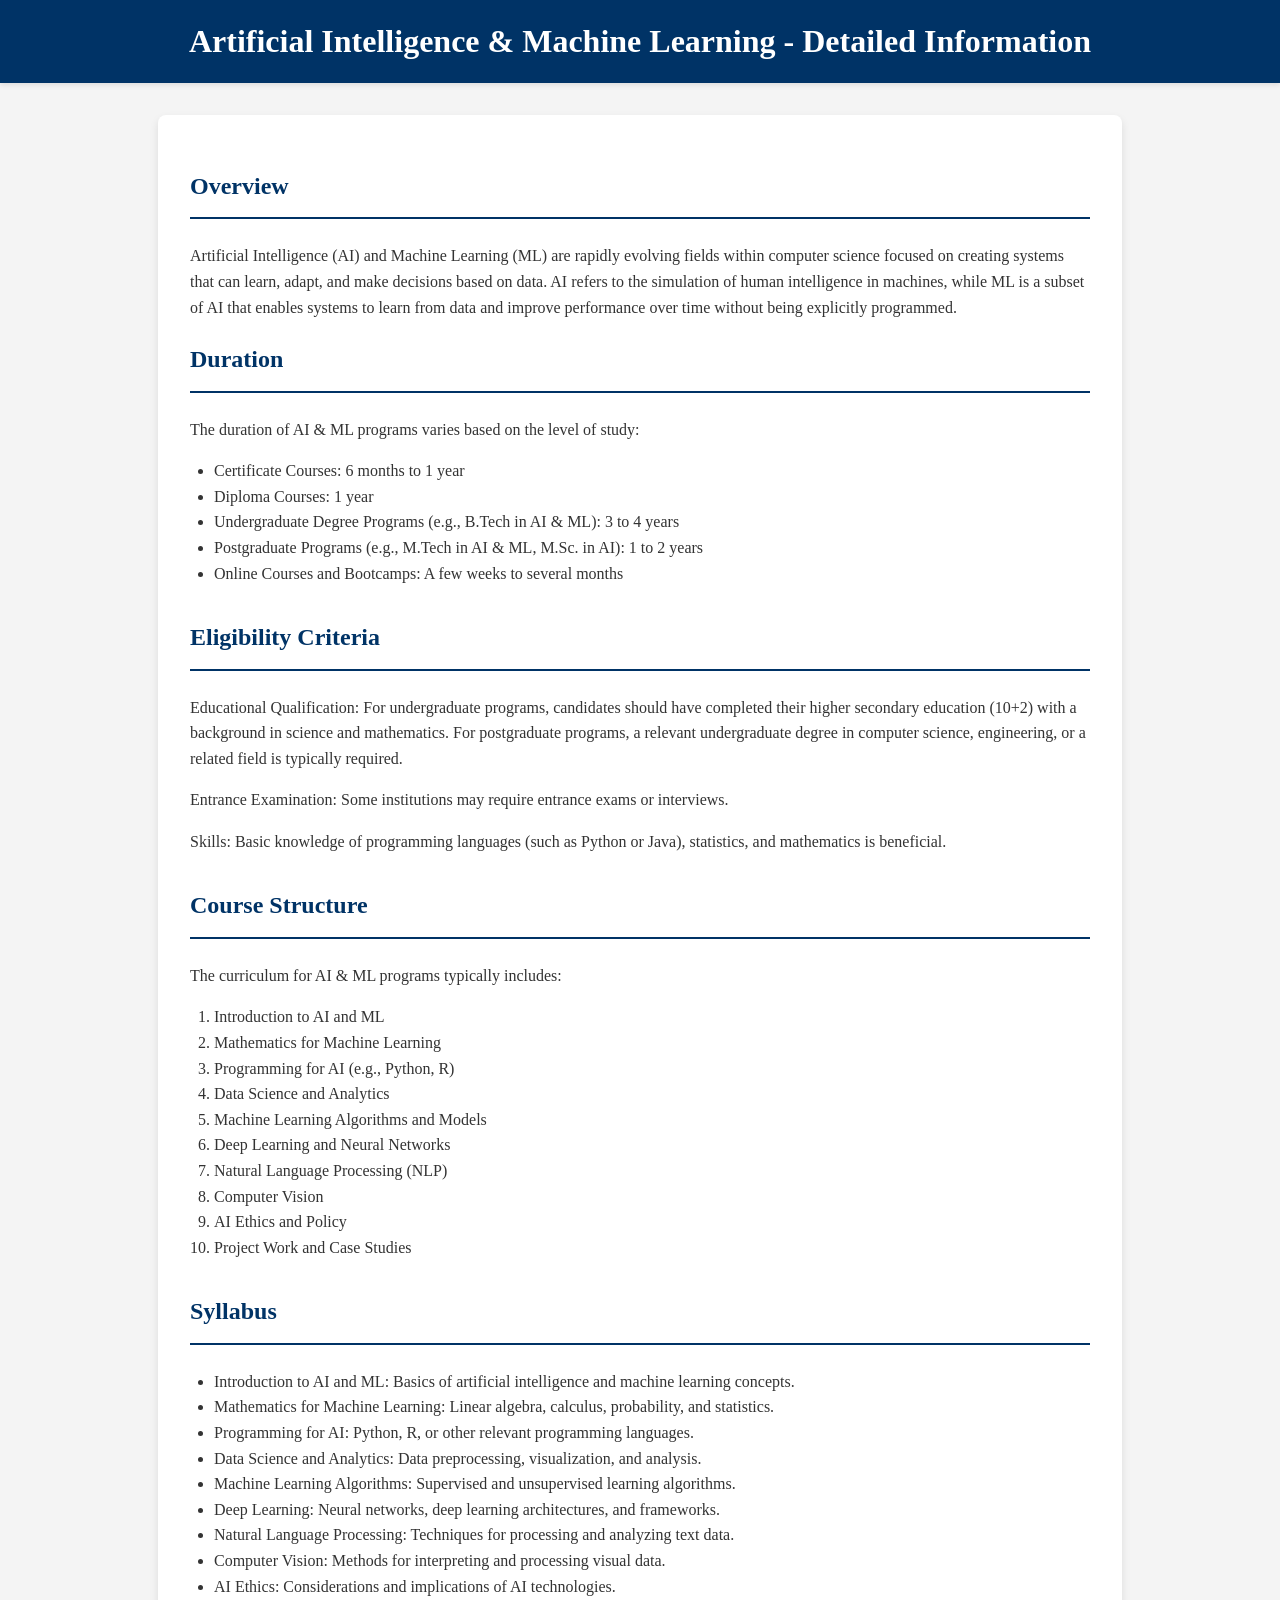
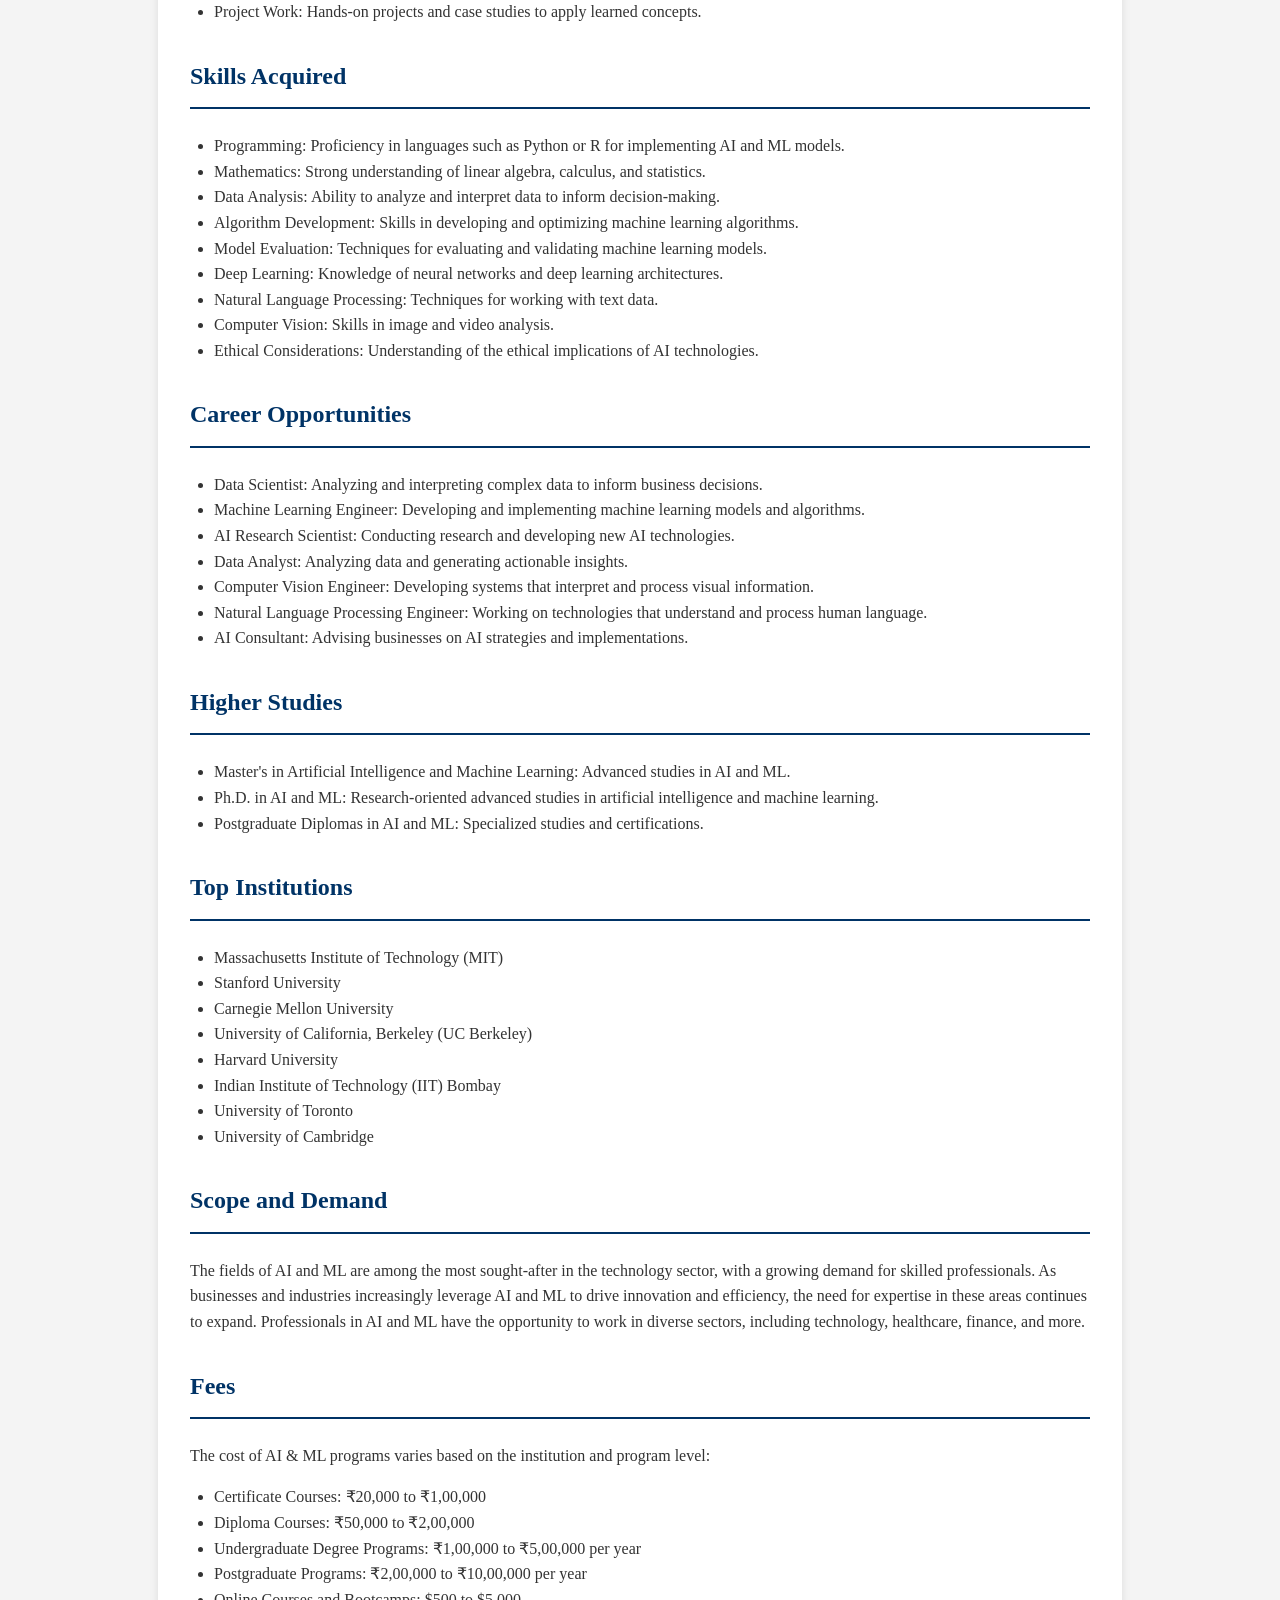
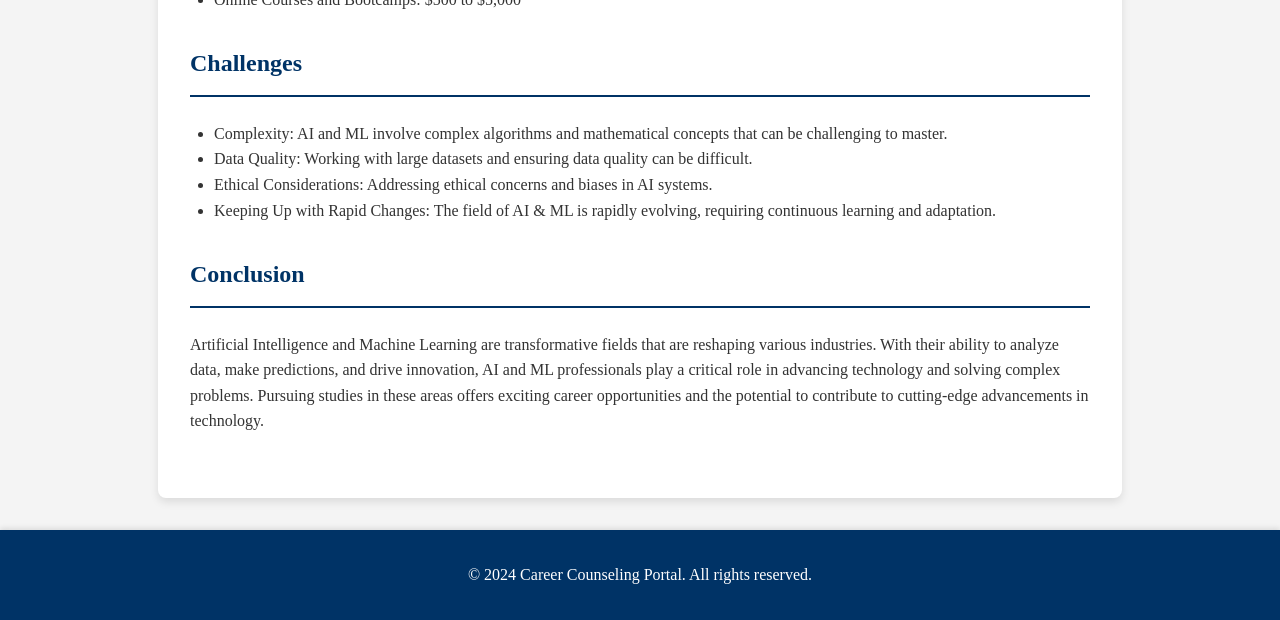
<file: aiml-detail.html>
<!DOCTYPE html>
<html lang="en">
<head>
    <meta charset="UTF-8">
    <meta name="viewport" content="width=device-width, initial-scale=1.0">
    <title>Artificial Intelligence & Machine Learning - Detailed Information</title>
    <link rel="stylesheet" href="styles.css"> <!-- Link to your CSS file -->
</head>
<body>
    <header>
        <h1>Artificial Intelligence & Machine Learning - Detailed Information</h1>
    </header>
    <main>
        <section class="content">
            <h2>Overview</h2>
            <p>Artificial Intelligence (AI) and Machine Learning (ML) are rapidly evolving fields within computer science focused on creating systems that can learn, adapt, and make decisions based on data. AI refers to the simulation of human intelligence in machines, while ML is a subset of AI that enables systems to learn from data and improve performance over time without being explicitly programmed.</p>

            <div class="section">
                <h2>Duration</h2>
                <p>The duration of AI & ML programs varies based on the level of study:</p>
                <ul>
                    <li>Certificate Courses: 6 months to 1 year</li>
                    <li>Diploma Courses: 1 year</li>
                    <li>Undergraduate Degree Programs (e.g., B.Tech in AI & ML): 3 to 4 years</li>
                    <li>Postgraduate Programs (e.g., M.Tech in AI & ML, M.Sc. in AI): 1 to 2 years</li>
                    <li>Online Courses and Bootcamps: A few weeks to several months</li>
                </ul>
            </div>

            <div class="section">
                <h2>Eligibility Criteria</h2>
                <p>Educational Qualification: For undergraduate programs, candidates should have completed their higher secondary education (10+2) with a background in science and mathematics. For postgraduate programs, a relevant undergraduate degree in computer science, engineering, or a related field is typically required.</p>
                <p>Entrance Examination: Some institutions may require entrance exams or interviews.</p>
                <p>Skills: Basic knowledge of programming languages (such as Python or Java), statistics, and mathematics is beneficial.</p>
            </div>

            <div class="section">
                <h2>Course Structure</h2>
                <p>The curriculum for AI & ML programs typically includes:</p>
                <ol>
                    <li>Introduction to AI and ML</li>
                    <li>Mathematics for Machine Learning</li>
                    <li>Programming for AI (e.g., Python, R)</li>
                    <li>Data Science and Analytics</li>
                    <li>Machine Learning Algorithms and Models</li>
                    <li>Deep Learning and Neural Networks</li>
                    <li>Natural Language Processing (NLP)</li>
                    <li>Computer Vision</li>
                    <li>AI Ethics and Policy</li>
                    <li>Project Work and Case Studies</li>
                </ol>
            </div>

            <div class="section">
                <h2>Syllabus</h2>
                <ul>
                    <li>Introduction to AI and ML: Basics of artificial intelligence and machine learning concepts.</li>
                    <li>Mathematics for Machine Learning: Linear algebra, calculus, probability, and statistics.</li>
                    <li>Programming for AI: Python, R, or other relevant programming languages.</li>
                    <li>Data Science and Analytics: Data preprocessing, visualization, and analysis.</li>
                    <li>Machine Learning Algorithms: Supervised and unsupervised learning algorithms.</li>
                    <li>Deep Learning: Neural networks, deep learning architectures, and frameworks.</li>
                    <li>Natural Language Processing: Techniques for processing and analyzing text data.</li>
                    <li>Computer Vision: Methods for interpreting and processing visual data.</li>
                    <li>AI Ethics: Considerations and implications of AI technologies.</li>
                    <li>Project Work: Hands-on projects and case studies to apply learned concepts.</li>
                </ul>
            </div>

            <div class="section">
                <h2>Skills Acquired</h2>
                <ul>
                    <li>Programming: Proficiency in languages such as Python or R for implementing AI and ML models.</li>
                    <li>Mathematics: Strong understanding of linear algebra, calculus, and statistics.</li>
                    <li>Data Analysis: Ability to analyze and interpret data to inform decision-making.</li>
                    <li>Algorithm Development: Skills in developing and optimizing machine learning algorithms.</li>
                    <li>Model Evaluation: Techniques for evaluating and validating machine learning models.</li>
                    <li>Deep Learning: Knowledge of neural networks and deep learning architectures.</li>
                    <li>Natural Language Processing: Techniques for working with text data.</li>
                    <li>Computer Vision: Skills in image and video analysis.</li>
                    <li>Ethical Considerations: Understanding of the ethical implications of AI technologies.</li>
                </ul>
            </div>

            <div class="section">
                <h2>Career Opportunities</h2>
                <ul>
                    <li>Data Scientist: Analyzing and interpreting complex data to inform business decisions.</li>
                    <li>Machine Learning Engineer: Developing and implementing machine learning models and algorithms.</li>
                    <li>AI Research Scientist: Conducting research and developing new AI technologies.</li>
                    <li>Data Analyst: Analyzing data and generating actionable insights.</li>
                    <li>Computer Vision Engineer: Developing systems that interpret and process visual information.</li>
                    <li>Natural Language Processing Engineer: Working on technologies that understand and process human language.</li>
                    <li>AI Consultant: Advising businesses on AI strategies and implementations.</li>
                </ul>
            </div>

            <div class="section">
                <h2>Higher Studies</h2>
                <ul>
                    <li>Master's in Artificial Intelligence and Machine Learning: Advanced studies in AI and ML.</li>
                    <li>Ph.D. in AI and ML: Research-oriented advanced studies in artificial intelligence and machine learning.</li>
                    <li>Postgraduate Diplomas in AI and ML: Specialized studies and certifications.</li>
                </ul>
            </div>

            <div class="section">
                <h2>Top Institutions</h2>
                <ul>
                    <li>Massachusetts Institute of Technology (MIT)</li>
                    <li>Stanford University</li>
                    <li>Carnegie Mellon University</li>
                    <li>University of California, Berkeley (UC Berkeley)</li>
                    <li>Harvard University</li>
                    <li>Indian Institute of Technology (IIT) Bombay</li>
                    <li>University of Toronto</li>
                    <li>University of Cambridge</li>
                </ul>
            </div>

            <div class="section">
                <h2>Scope and Demand</h2>
                <p>The fields of AI and ML are among the most sought-after in the technology sector, with a growing demand for skilled professionals. As businesses and industries increasingly leverage AI and ML to drive innovation and efficiency, the need for expertise in these areas continues to expand. Professionals in AI and ML have the opportunity to work in diverse sectors, including technology, healthcare, finance, and more.</p>
            </div>

            <div class="section">
                <h2>Fees</h2>
                <p>The cost of AI & ML programs varies based on the institution and program level:</p>
                <ul>
                    <li>Certificate Courses: ₹20,000 to ₹1,00,000</li>
                    <li>Diploma Courses: ₹50,000 to ₹2,00,000</li>
                    <li>Undergraduate Degree Programs: ₹1,00,000 to ₹5,00,000 per year</li>
                    <li>Postgraduate Programs: ₹2,00,000 to ₹10,00,000 per year</li>
                    <li>Online Courses and Bootcamps: $500 to $5,000</li>
                </ul>
            </div>

            <div class="section">
                <h2>Challenges</h2>
                <ul>
                    <li>Complexity: AI and ML involve complex algorithms and mathematical concepts that can be challenging to master.</li>
                    <li>Data Quality: Working with large datasets and ensuring data quality can be difficult.</li>
                    <li>Ethical Considerations: Addressing ethical concerns and biases in AI systems.</li>
                    <li>Keeping Up with Rapid Changes: The field of AI & ML is rapidly evolving, requiring continuous learning and adaptation.</li>
                </ul>
            </div>

            <div class="section">
                <h2>Conclusion</h2>
                <p>Artificial Intelligence and Machine Learning are transformative fields that are reshaping various industries. With their ability to analyze data, make predictions, and drive innovation, AI and ML professionals play a critical role in advancing technology and solving complex problems. Pursuing studies in these areas offers exciting career opportunities and the potential to contribute to cutting-edge advancements in technology.</p>
            </div>
        </section>
    </main>

    <footer>
        <p>&copy; 2024 Career Counseling Portal. All rights reserved.</p>
    </footer>
</body>
</html>
</file>
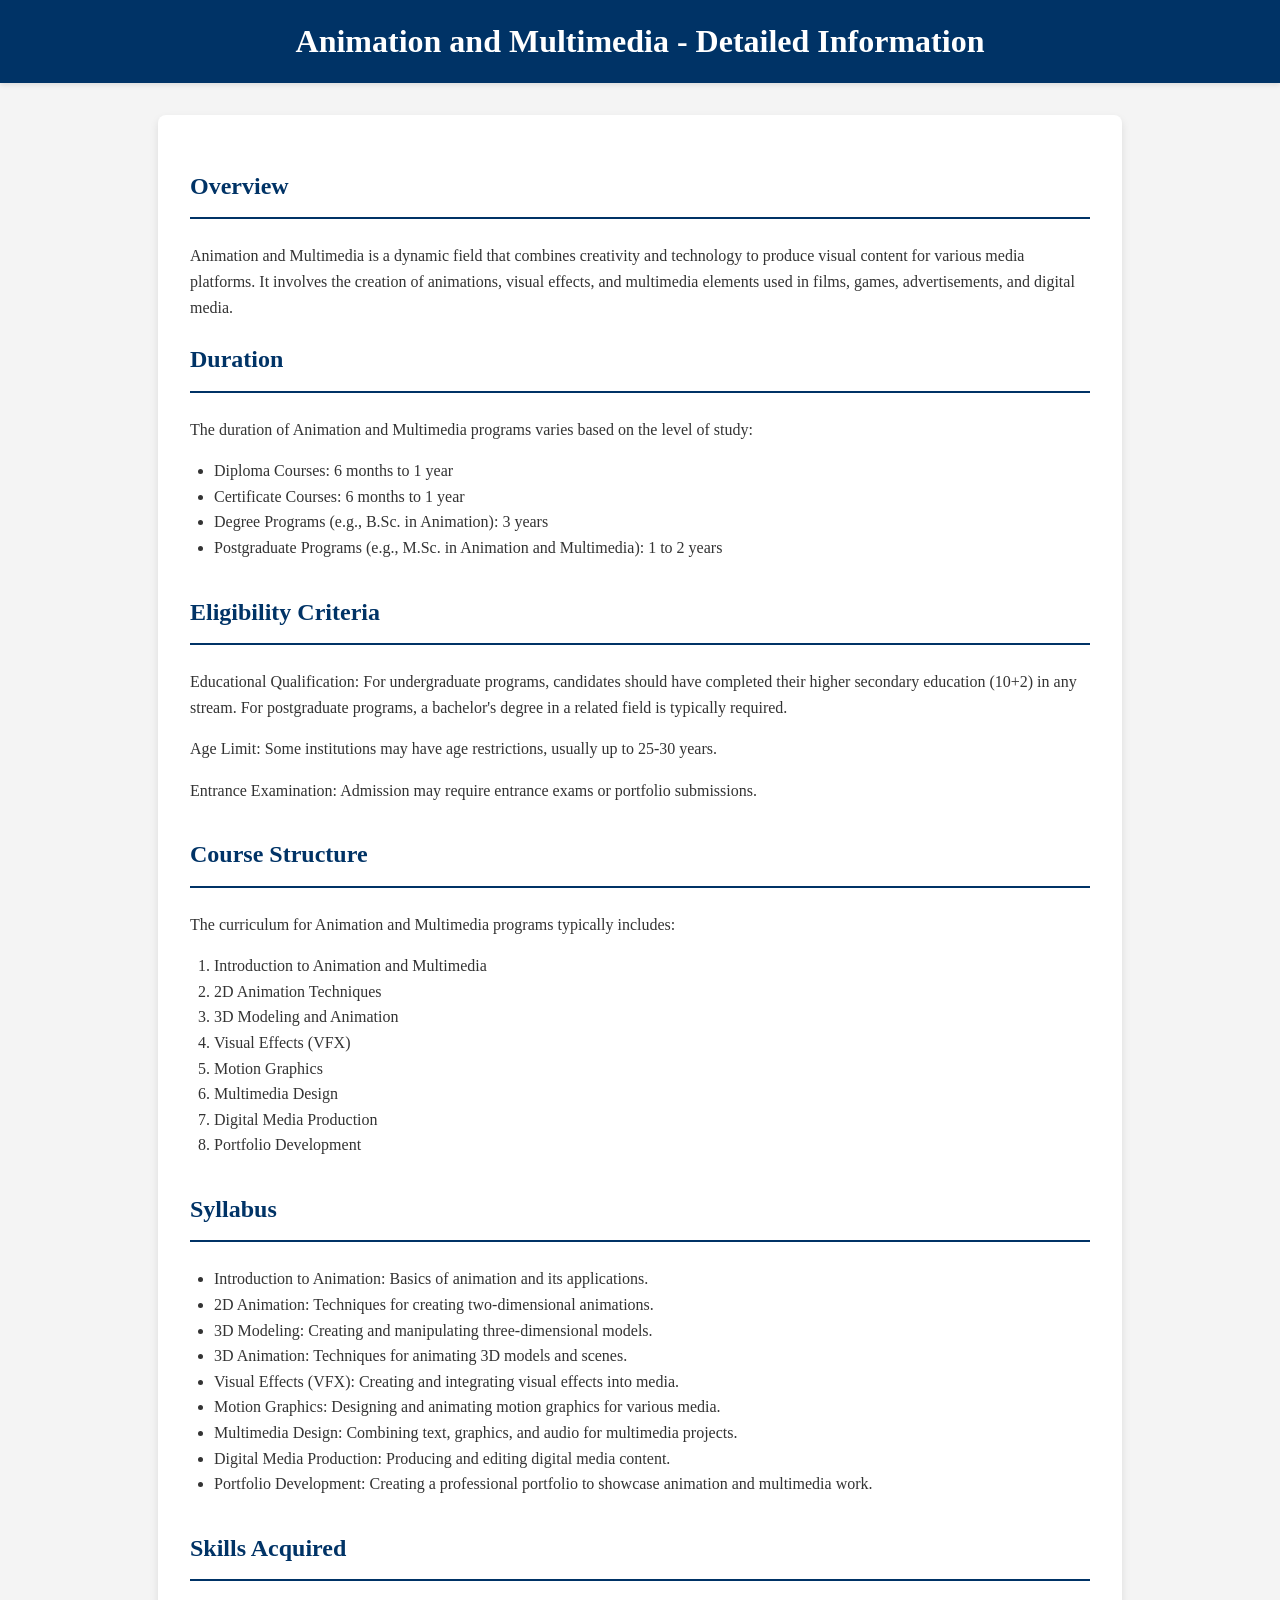
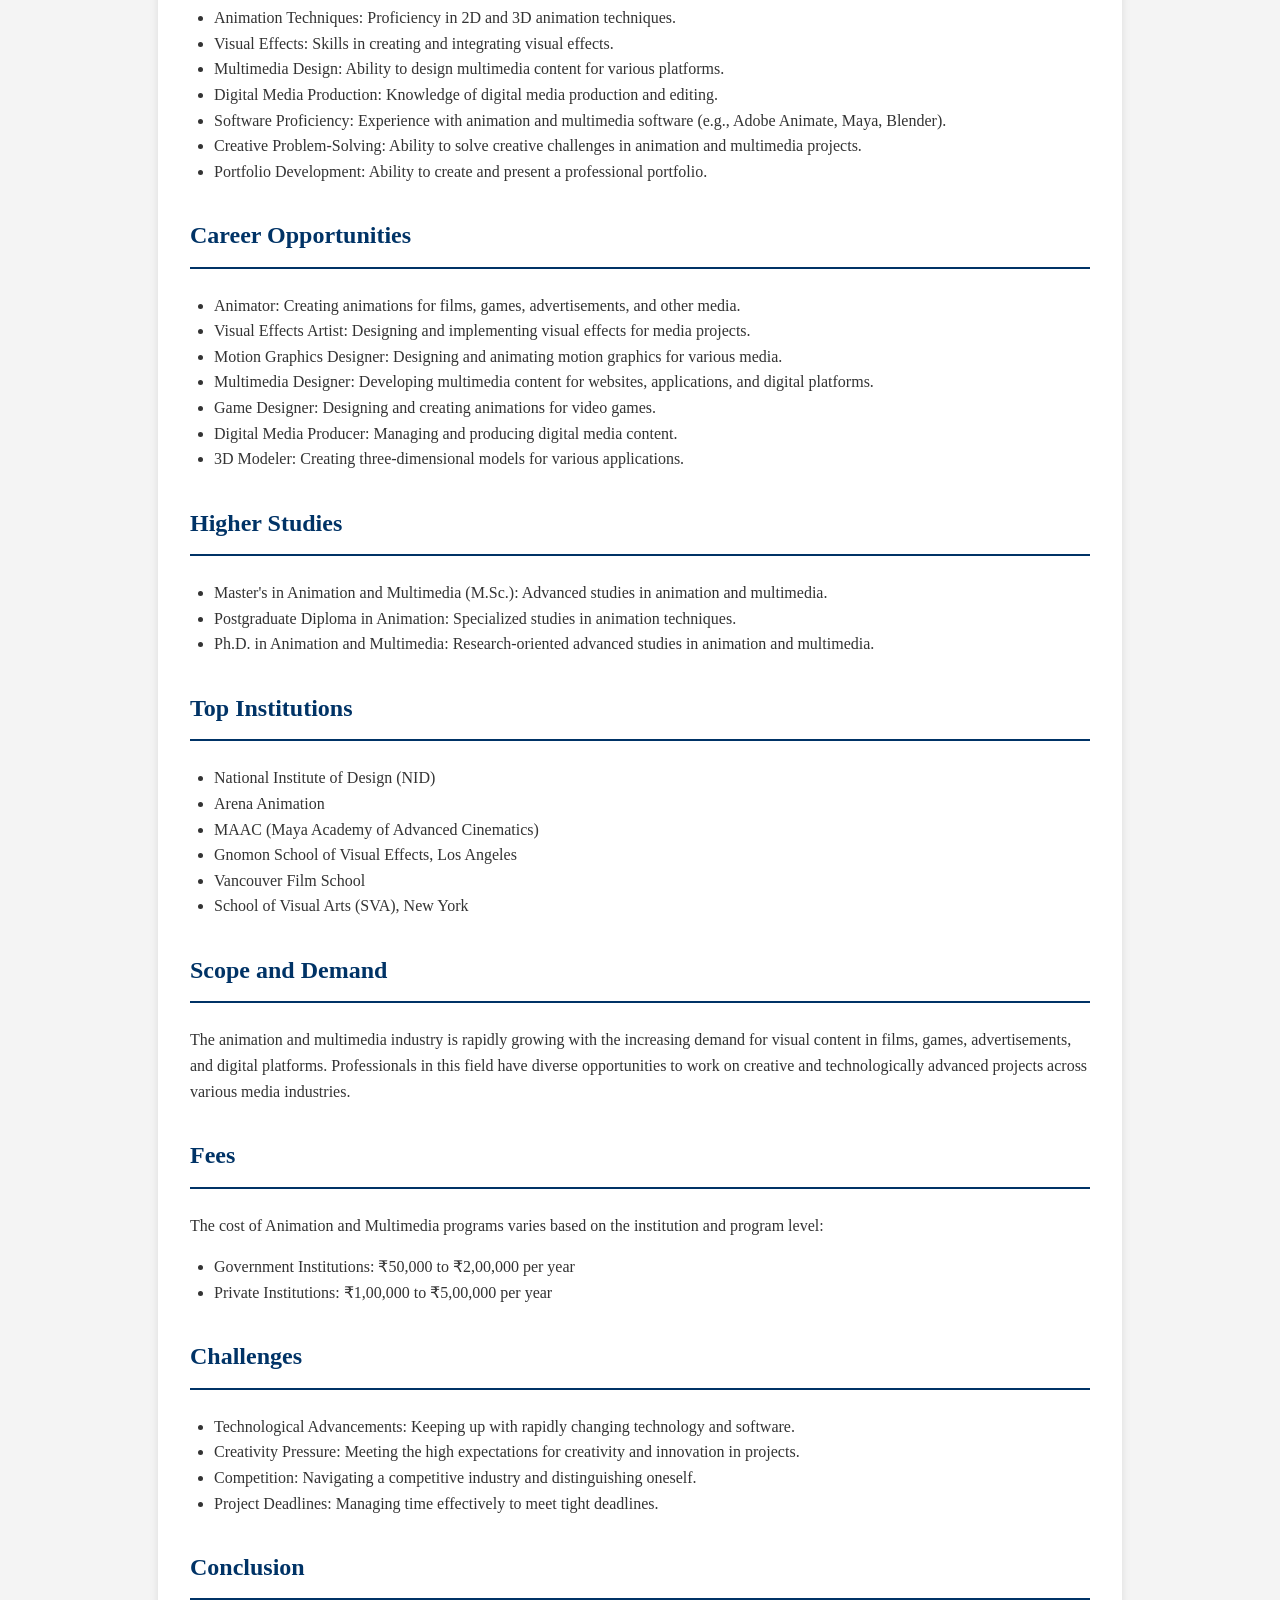
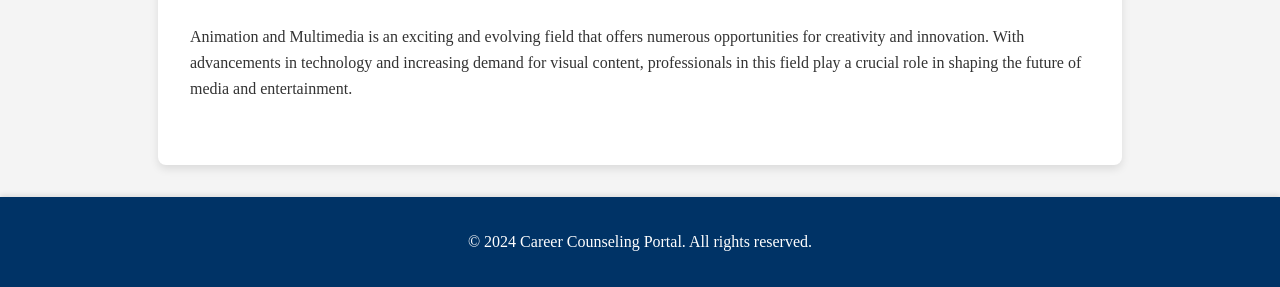
<file: am-detail.html>
<!DOCTYPE html>
<html lang="en">
<head>
    <meta charset="UTF-8">
    <meta name="viewport" content="width=device-width, initial-scale=1.0">
    <title>Animation and Multimedia - Detailed Information</title>
    <link rel="stylesheet" href="styles.css"> <!-- Link to your CSS file -->
</head>
<body>
    <header>
        <h1>Animation and Multimedia - Detailed Information</h1>
    </header>
    <main>
        <section class="content">
            <h2>Overview</h2>
            <p>Animation and Multimedia is a dynamic field that combines creativity and technology to produce visual content for various media platforms. It involves the creation of animations, visual effects, and multimedia elements used in films, games, advertisements, and digital media.</p>

            <div class="section">
                <h2>Duration</h2>
                <p>The duration of Animation and Multimedia programs varies based on the level of study:</p>
                <ul>
                    <li>Diploma Courses: 6 months to 1 year</li>
                    <li>Certificate Courses: 6 months to 1 year</li>
                    <li>Degree Programs (e.g., B.Sc. in Animation): 3 years</li>
                    <li>Postgraduate Programs (e.g., M.Sc. in Animation and Multimedia): 1 to 2 years</li>
                </ul>
            </div>

            <div class="section">
                <h2>Eligibility Criteria</h2>
                <p>Educational Qualification: For undergraduate programs, candidates should have completed their higher secondary education (10+2) in any stream. For postgraduate programs, a bachelor's degree in a related field is typically required.</p>
                <p>Age Limit: Some institutions may have age restrictions, usually up to 25-30 years.</p>
                <p>Entrance Examination: Admission may require entrance exams or portfolio submissions.</p>
            </div>

            <div class="section">
                <h2>Course Structure</h2>
                <p>The curriculum for Animation and Multimedia programs typically includes:</p>
                <ol>
                    <li>Introduction to Animation and Multimedia</li>
                    <li>2D Animation Techniques</li>
                    <li>3D Modeling and Animation</li>
                    <li>Visual Effects (VFX)</li>
                    <li>Motion Graphics</li>
                    <li>Multimedia Design</li>
                    <li>Digital Media Production</li>
                    <li>Portfolio Development</li>
                </ol>
            </div>

            <div class="section">
                <h2>Syllabus</h2>
                <ul>
                    <li>Introduction to Animation: Basics of animation and its applications.</li>
                    <li>2D Animation: Techniques for creating two-dimensional animations.</li>
                    <li>3D Modeling: Creating and manipulating three-dimensional models.</li>
                    <li>3D Animation: Techniques for animating 3D models and scenes.</li>
                    <li>Visual Effects (VFX): Creating and integrating visual effects into media.</li>
                    <li>Motion Graphics: Designing and animating motion graphics for various media.</li>
                    <li>Multimedia Design: Combining text, graphics, and audio for multimedia projects.</li>
                    <li>Digital Media Production: Producing and editing digital media content.</li>
                    <li>Portfolio Development: Creating a professional portfolio to showcase animation and multimedia work.</li>
                </ul>
            </div>

            <div class="section">
                <h2>Skills Acquired</h2>
                <ul>
                    <li>Animation Techniques: Proficiency in 2D and 3D animation techniques.</li>
                    <li>Visual Effects: Skills in creating and integrating visual effects.</li>
                    <li>Multimedia Design: Ability to design multimedia content for various platforms.</li>
                    <li>Digital Media Production: Knowledge of digital media production and editing.</li>
                    <li>Software Proficiency: Experience with animation and multimedia software (e.g., Adobe Animate, Maya, Blender).</li>
                    <li>Creative Problem-Solving: Ability to solve creative challenges in animation and multimedia projects.</li>
                    <li>Portfolio Development: Ability to create and present a professional portfolio.</li>
                </ul>
            </div>

            <div class="section">
                <h2>Career Opportunities</h2>
                <ul>
                    <li>Animator: Creating animations for films, games, advertisements, and other media.</li>
                    <li>Visual Effects Artist: Designing and implementing visual effects for media projects.</li>
                    <li>Motion Graphics Designer: Designing and animating motion graphics for various media.</li>
                    <li>Multimedia Designer: Developing multimedia content for websites, applications, and digital platforms.</li>
                    <li>Game Designer: Designing and creating animations for video games.</li>
                    <li>Digital Media Producer: Managing and producing digital media content.</li>
                    <li>3D Modeler: Creating three-dimensional models for various applications.</li>
                </ul>
            </div>

            <div class="section">
                <h2>Higher Studies</h2>
                <ul>
                    <li>Master's in Animation and Multimedia (M.Sc.): Advanced studies in animation and multimedia.</li>
                    <li>Postgraduate Diploma in Animation: Specialized studies in animation techniques.</li>
                    <li>Ph.D. in Animation and Multimedia: Research-oriented advanced studies in animation and multimedia.</li>
                </ul>
            </div>

            <div class="section">
                <h2>Top Institutions</h2>
                <ul>
                    <li>National Institute of Design (NID)</li>
                    <li>Arena Animation</li>
                    <li>MAAC (Maya Academy of Advanced Cinematics)</li>
                    <li>Gnomon School of Visual Effects, Los Angeles</li>
                    <li>Vancouver Film School</li>
                    <li>School of Visual Arts (SVA), New York</li>
                </ul>
            </div>

            <div class="section">
                <h2>Scope and Demand</h2>
                <p>The animation and multimedia industry is rapidly growing with the increasing demand for visual content in films, games, advertisements, and digital platforms. Professionals in this field have diverse opportunities to work on creative and technologically advanced projects across various media industries.</p>
            </div>

            <div class="section">
                <h2>Fees</h2>
                <p>The cost of Animation and Multimedia programs varies based on the institution and program level:</p>
                <ul>
                    <li>Government Institutions: ₹50,000 to ₹2,00,000 per year</li>
                    <li>Private Institutions: ₹1,00,000 to ₹5,00,000 per year</li>
                </ul>
            </div>

            <div class="section">
                <h2>Challenges</h2>
                <ul>
                    <li>Technological Advancements: Keeping up with rapidly changing technology and software.</li>
                    <li>Creativity Pressure: Meeting the high expectations for creativity and innovation in projects.</li>
                    <li>Competition: Navigating a competitive industry and distinguishing oneself.</li>
                    <li>Project Deadlines: Managing time effectively to meet tight deadlines.</li>
                </ul>
            </div>

            <div class="section">
                <h2>Conclusion</h2>
                <p>Animation and Multimedia is an exciting and evolving field that offers numerous opportunities for creativity and innovation. With advancements in technology and increasing demand for visual content, professionals in this field play a crucial role in shaping the future of media and entertainment.</p>
            </div>
        </section>
    </main>

    <footer>
        <p>&copy; 2024 Career Counseling Portal. All rights reserved.</p>
    </footer>
</body>
</html>
</file>
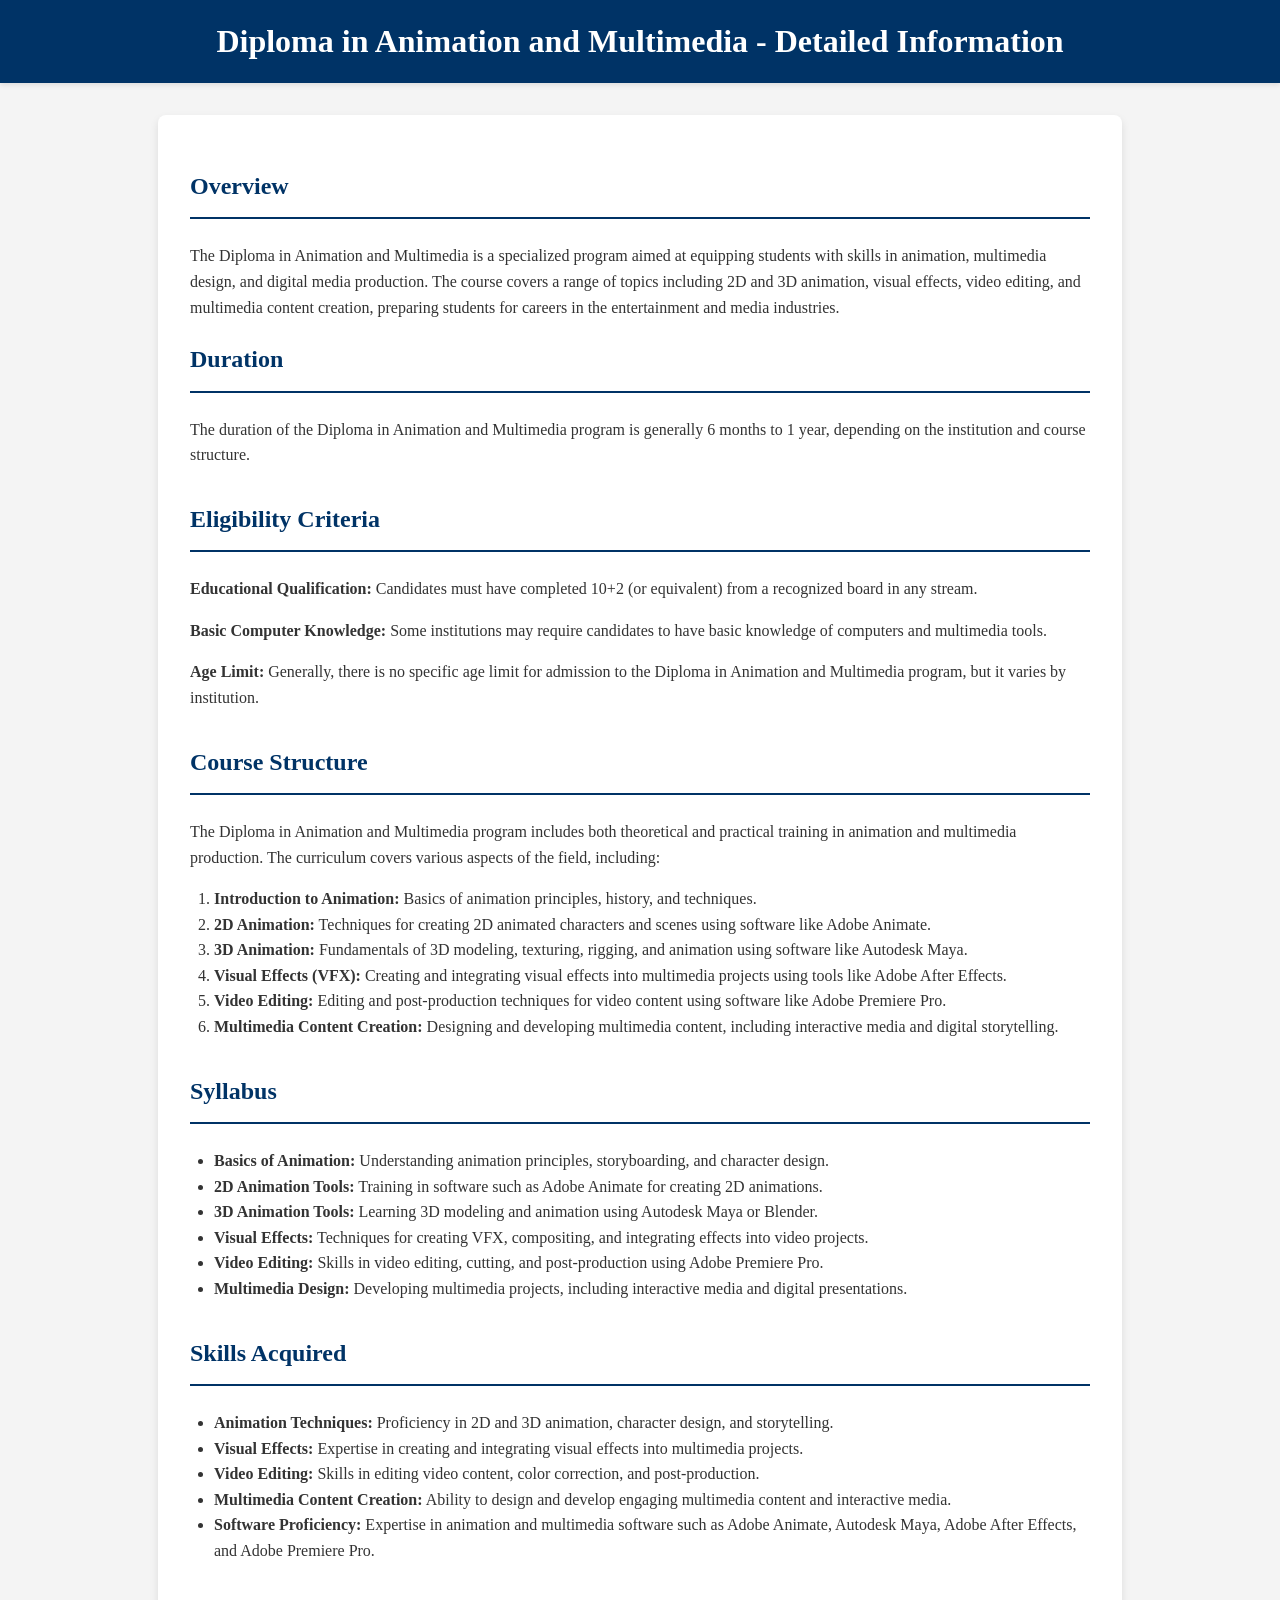
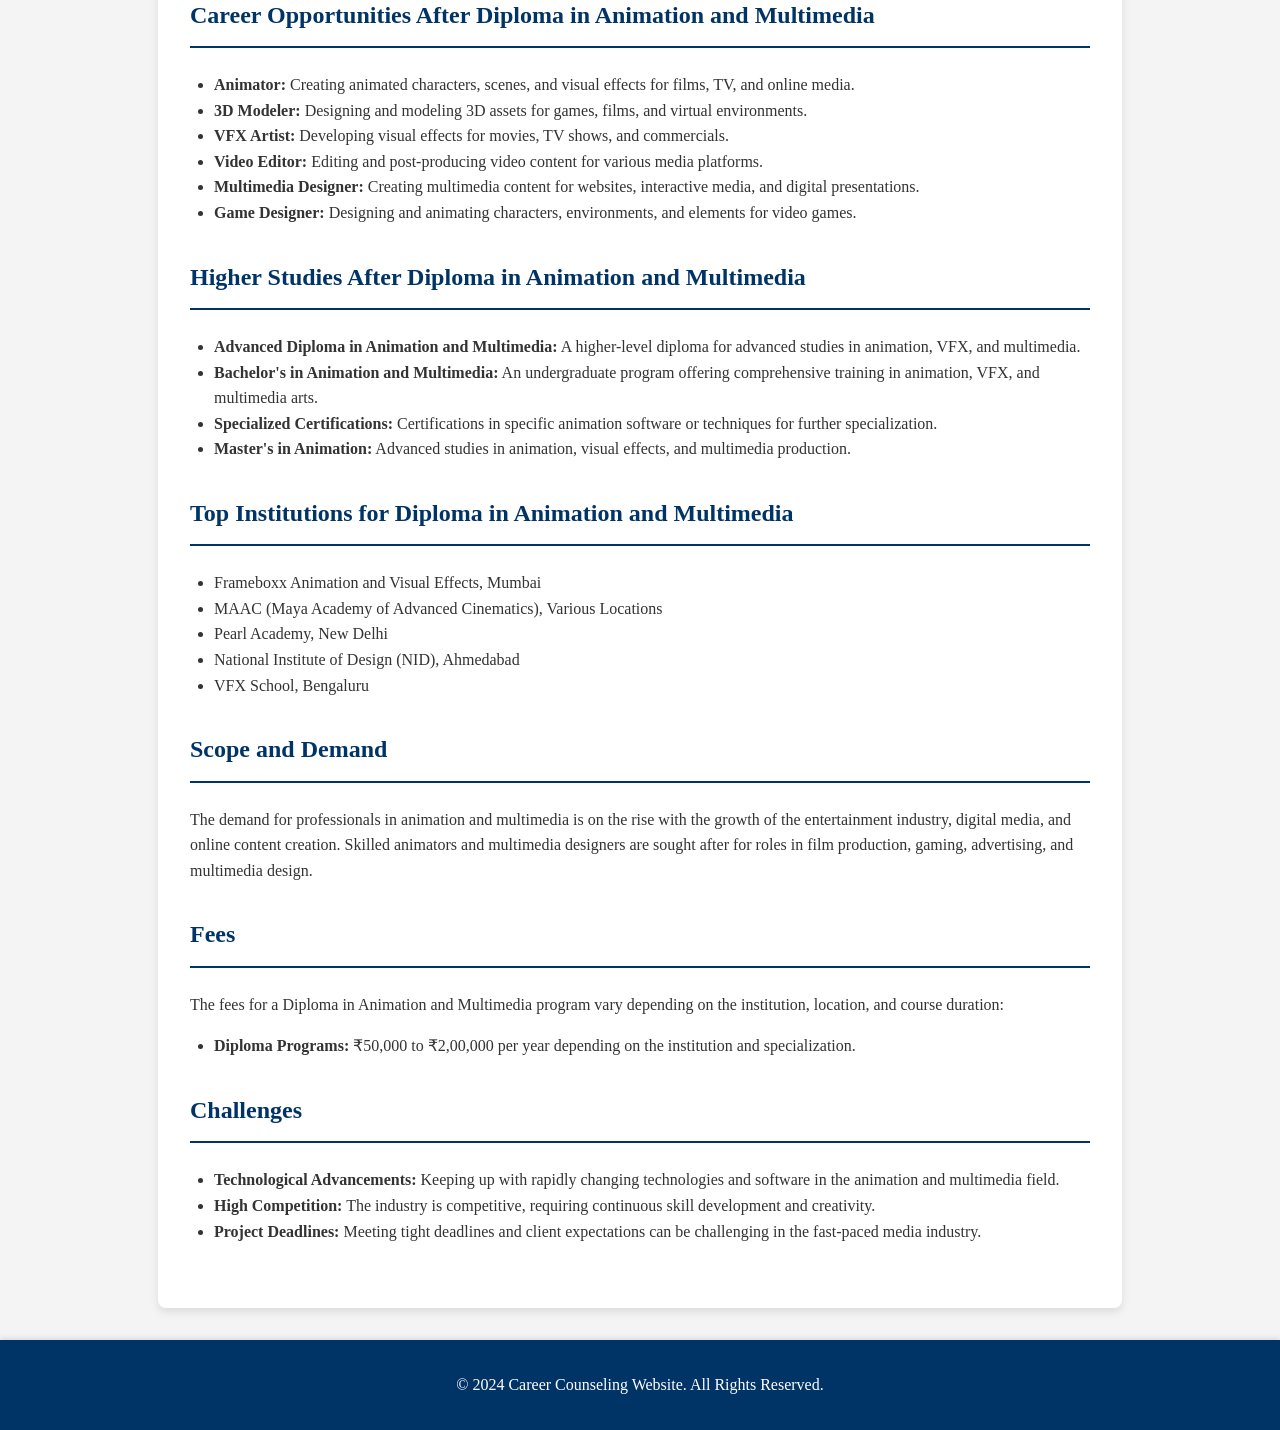
<file: animation-detail.html>
<!DOCTYPE html>
<html lang="en">
<head>
    <meta charset="UTF-8">
    <meta name="viewport" content="width=device-width, initial-scale=1.0">
    <title>Diploma in Animation and Multimedia - Detailed Information</title>
    <link rel="stylesheet" href="styles.css"> <!-- Link to your CSS file -->
</head>
<body>
    <header>
        <h1>Diploma in Animation and Multimedia - Detailed Information</h1>
    </header>
    <main>
        <section class="content">
            <h2>Overview</h2>
            <p>The Diploma in Animation and Multimedia is a specialized program aimed at equipping students with skills in animation, multimedia design, and digital media production. The course covers a range of topics including 2D and 3D animation, visual effects, video editing, and multimedia content creation, preparing students for careers in the entertainment and media industries.</p>

            <div class="section">
                <h2>Duration</h2>
                <p>The duration of the Diploma in Animation and Multimedia program is generally 6 months to 1 year, depending on the institution and course structure.</p>
            </div>

            <div class="section">
                <h2>Eligibility Criteria</h2>
                <p><strong>Educational Qualification:</strong> Candidates must have completed 10+2 (or equivalent) from a recognized board in any stream.</p>
                <p><strong>Basic Computer Knowledge:</strong> Some institutions may require candidates to have basic knowledge of computers and multimedia tools.</p>
                <p><strong>Age Limit:</strong> Generally, there is no specific age limit for admission to the Diploma in Animation and Multimedia program, but it varies by institution.</p>
            </div>

            <div class="section">
                <h2>Course Structure</h2>
                <p>The Diploma in Animation and Multimedia program includes both theoretical and practical training in animation and multimedia production. The curriculum covers various aspects of the field, including:</p>
                <ol>
                    <li><strong>Introduction to Animation:</strong> Basics of animation principles, history, and techniques.</li>
                    <li><strong>2D Animation:</strong> Techniques for creating 2D animated characters and scenes using software like Adobe Animate.</li>
                    <li><strong>3D Animation:</strong> Fundamentals of 3D modeling, texturing, rigging, and animation using software like Autodesk Maya.</li>
                    <li><strong>Visual Effects (VFX):</strong> Creating and integrating visual effects into multimedia projects using tools like Adobe After Effects.</li>
                    <li><strong>Video Editing:</strong> Editing and post-production techniques for video content using software like Adobe Premiere Pro.</li>
                    <li><strong>Multimedia Content Creation:</strong> Designing and developing multimedia content, including interactive media and digital storytelling.</li>
                </ol>
            </div>

            <div class="section">
                <h2>Syllabus</h2>
                <ul>
                    <li><strong>Basics of Animation:</strong> Understanding animation principles, storyboarding, and character design.</li>
                    <li><strong>2D Animation Tools:</strong> Training in software such as Adobe Animate for creating 2D animations.</li>
                    <li><strong>3D Animation Tools:</strong> Learning 3D modeling and animation using Autodesk Maya or Blender.</li>
                    <li><strong>Visual Effects:</strong> Techniques for creating VFX, compositing, and integrating effects into video projects.</li>
                    <li><strong>Video Editing:</strong> Skills in video editing, cutting, and post-production using Adobe Premiere Pro.</li>
                    <li><strong>Multimedia Design:</strong> Developing multimedia projects, including interactive media and digital presentations.</li>
                </ul>
            </div>

            <div class="section">
                <h2>Skills Acquired</h2>
                <ul>
                    <li><strong>Animation Techniques:</strong> Proficiency in 2D and 3D animation, character design, and storytelling.</li>
                    <li><strong>Visual Effects:</strong> Expertise in creating and integrating visual effects into multimedia projects.</li>
                    <li><strong>Video Editing:</strong> Skills in editing video content, color correction, and post-production.</li>
                    <li><strong>Multimedia Content Creation:</strong> Ability to design and develop engaging multimedia content and interactive media.</li>
                    <li><strong>Software Proficiency:</strong> Expertise in animation and multimedia software such as Adobe Animate, Autodesk Maya, Adobe After Effects, and Adobe Premiere Pro.</li>
                </ul>
            </div>

            <div class="section">
                <h2>Career Opportunities After Diploma in Animation and Multimedia</h2>
                <ul>
                    <li><strong>Animator:</strong> Creating animated characters, scenes, and visual effects for films, TV, and online media.</li>
                    <li><strong>3D Modeler:</strong> Designing and modeling 3D assets for games, films, and virtual environments.</li>
                    <li><strong>VFX Artist:</strong> Developing visual effects for movies, TV shows, and commercials.</li>
                    <li><strong>Video Editor:</strong> Editing and post-producing video content for various media platforms.</li>
                    <li><strong>Multimedia Designer:</strong> Creating multimedia content for websites, interactive media, and digital presentations.</li>
                    <li><strong>Game Designer:</strong> Designing and animating characters, environments, and elements for video games.</li>
                </ul>
            </div>

            <div class="section">
                <h2>Higher Studies After Diploma in Animation and Multimedia</h2>
                <ul>
                    <li><strong>Advanced Diploma in Animation and Multimedia:</strong> A higher-level diploma for advanced studies in animation, VFX, and multimedia.</li>
                    <li><strong>Bachelor's in Animation and Multimedia:</strong> An undergraduate program offering comprehensive training in animation, VFX, and multimedia arts.</li>
                    <li><strong>Specialized Certifications:</strong> Certifications in specific animation software or techniques for further specialization.</li>
                    <li><strong>Master's in Animation:</strong> Advanced studies in animation, visual effects, and multimedia production.</li>
                </ul>
            </div>

            <div class="section">
                <h2>Top Institutions for Diploma in Animation and Multimedia</h2>
                <ul>
                    <li>Frameboxx Animation and Visual Effects, Mumbai</li>
                    <li>MAAC (Maya Academy of Advanced Cinematics), Various Locations</li>
                    <li>Pearl Academy, New Delhi</li>
                    <li>National Institute of Design (NID), Ahmedabad</li>
                    <li>VFX School, Bengaluru</li>
                </ul>
            </div>

            <div class="section">
                <h2>Scope and Demand</h2>
                <p>The demand for professionals in animation and multimedia is on the rise with the growth of the entertainment industry, digital media, and online content creation. Skilled animators and multimedia designers are sought after for roles in film production, gaming, advertising, and multimedia design.</p>
            </div>

            <div class="section">
                <h2>Fees</h2>
                <p>The fees for a Diploma in Animation and Multimedia program vary depending on the institution, location, and course duration:</p>
                <ul>
                    <li><strong>Diploma Programs:</strong> ₹50,000 to ₹2,00,000 per year depending on the institution and specialization.</li>
                </ul>
            </div>

            <div class="section">
                <h2>Challenges</h2>
                <ul>
                    <li><strong>Technological Advancements:</strong> Keeping up with rapidly changing technologies and software in the animation and multimedia field.</li>
                    <li><strong>High Competition:</strong> The industry is competitive, requiring continuous skill development and creativity.</li>
                    <li><strong>Project Deadlines:</strong> Meeting tight deadlines and client expectations can be challenging in the fast-paced media industry.</li>
                </ul>
            </div>
        </section>
    </main>
    <footer>
        <p>&copy; 2024 Career Counseling Website. All Rights Reserved.</p>
    </footer>
</body>
</html>
</file>
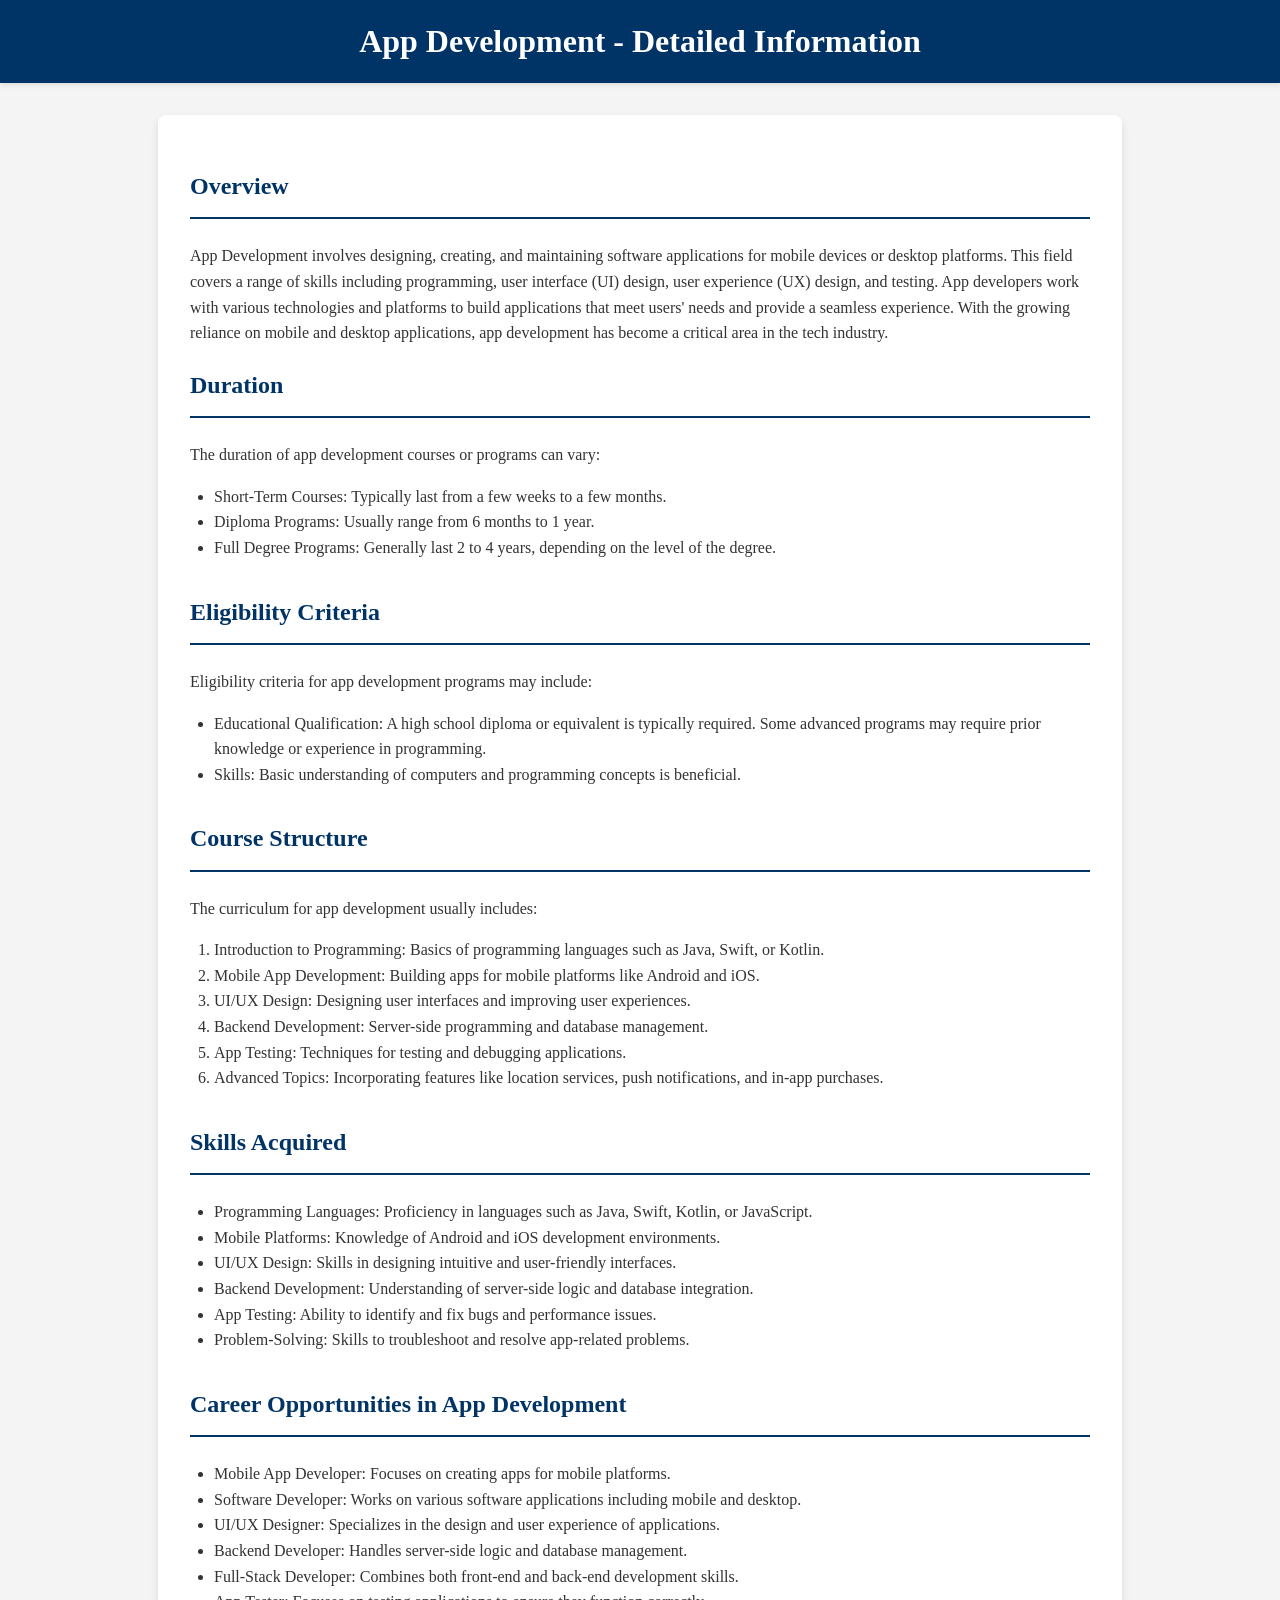
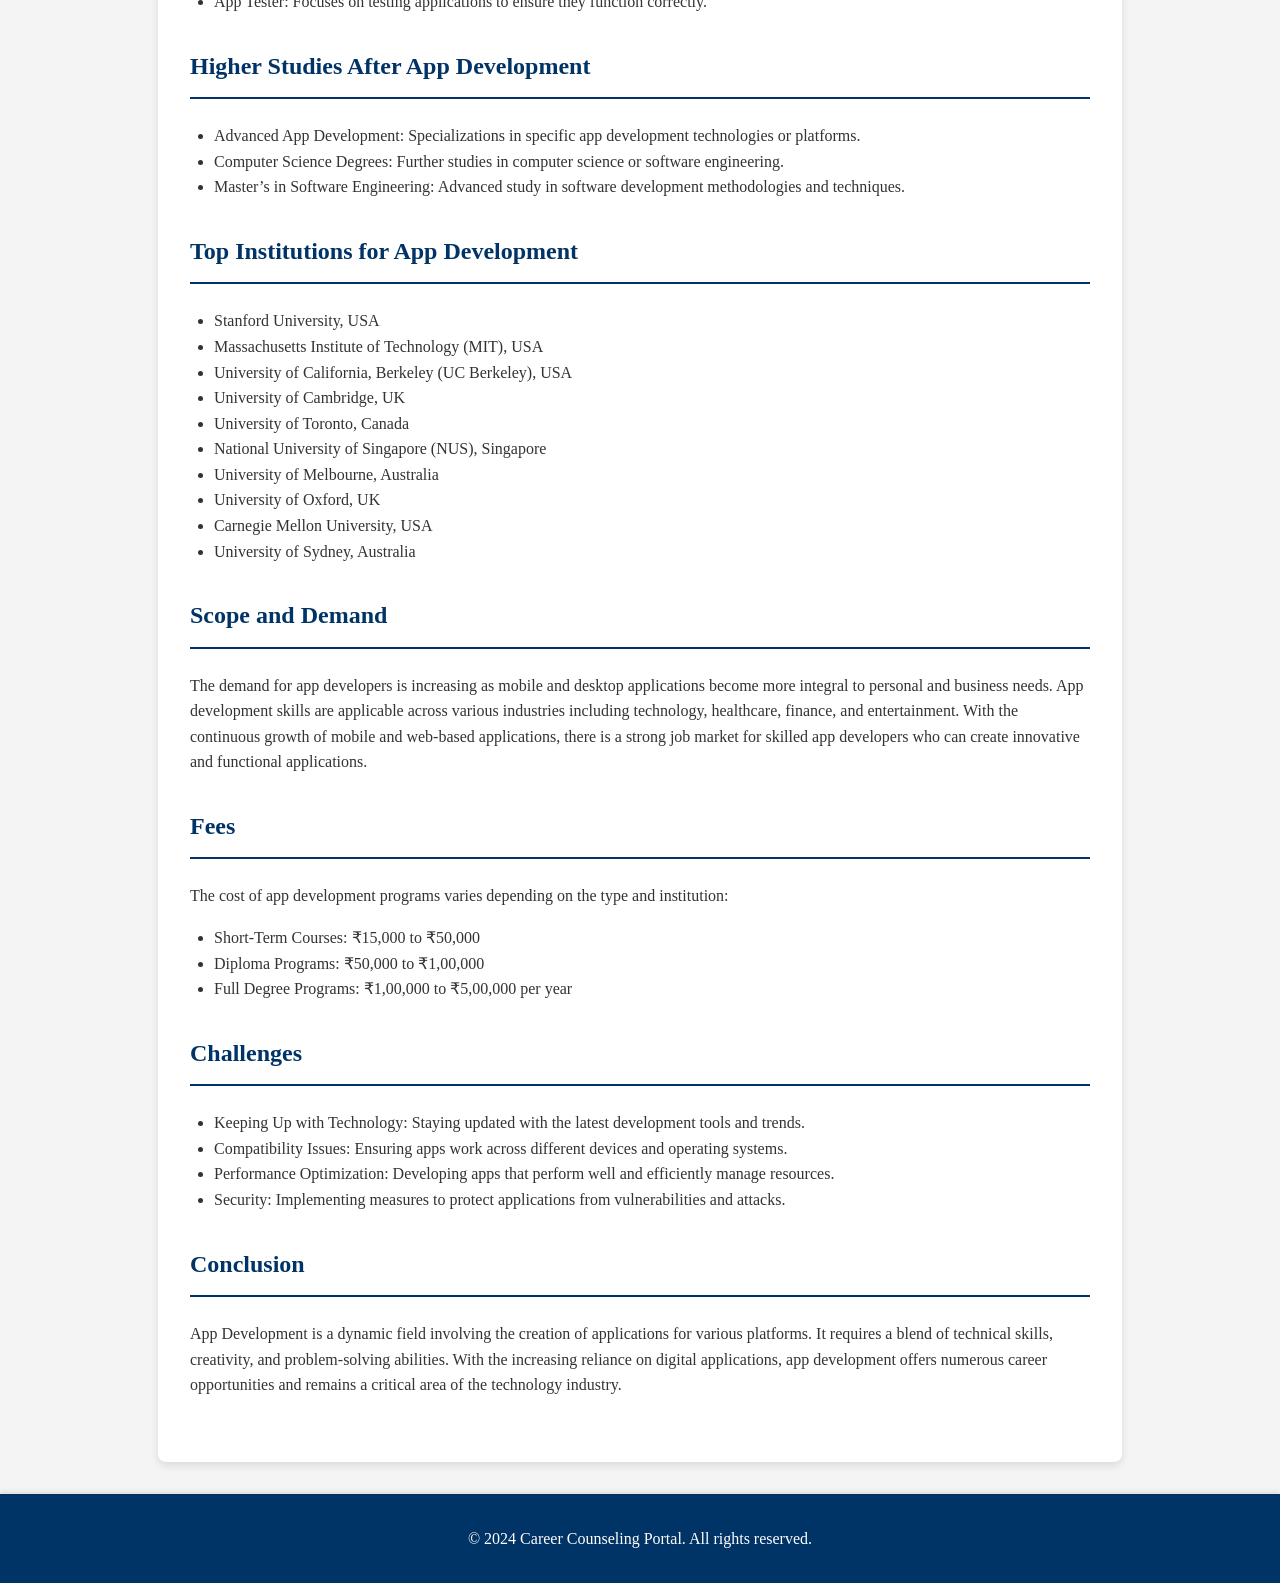
<file: app-detail.html>
<!DOCTYPE html>
<html lang="en">
<head>
    <meta charset="UTF-8">
    <meta name="viewport" content="width=device-width, initial-scale=1.0">
    <title>App Development - Detailed Information</title>
    <link rel="stylesheet" href="styles.css"> <!-- Link to your CSS file -->
</head>
<body>
    <header>
        <h1>App Development - Detailed Information</h1>
    </header>
    <main>
        <section class="content">
            <h2>Overview</h2>
            <p>App Development involves designing, creating, and maintaining software applications for mobile devices or desktop platforms. This field covers a range of skills including programming, user interface (UI) design, user experience (UX) design, and testing. App developers work with various technologies and platforms to build applications that meet users' needs and provide a seamless experience. With the growing reliance on mobile and desktop applications, app development has become a critical area in the tech industry.</p>

            <div class="section">
                <h2>Duration</h2>
                <p>The duration of app development courses or programs can vary:</p>
                <ul>
                    <li>Short-Term Courses: Typically last from a few weeks to a few months.</li>
                    <li>Diploma Programs: Usually range from 6 months to 1 year.</li>
                    <li>Full Degree Programs: Generally last 2 to 4 years, depending on the level of the degree.</li>
                </ul>
            </div>

            <div class="section">
                <h2>Eligibility Criteria</h2>
                <p>Eligibility criteria for app development programs may include:</p>
                <ul>
                    <li>Educational Qualification: A high school diploma or equivalent is typically required. Some advanced programs may require prior knowledge or experience in programming.</li>
                    <li>Skills: Basic understanding of computers and programming concepts is beneficial.</li>
                </ul>
            </div>

            <div class="section">
                <h2>Course Structure</h2>
                <p>The curriculum for app development usually includes:</p>
                <ol>
                    <li>Introduction to Programming: Basics of programming languages such as Java, Swift, or Kotlin.</li>
                    <li>Mobile App Development: Building apps for mobile platforms like Android and iOS.</li>
                    <li>UI/UX Design: Designing user interfaces and improving user experiences.</li>
                    <li>Backend Development: Server-side programming and database management.</li>
                    <li>App Testing: Techniques for testing and debugging applications.</li>
                    <li>Advanced Topics: Incorporating features like location services, push notifications, and in-app purchases.</li>
                </ol>
            </div>

            <div class="section">
                <h2>Skills Acquired</h2>
                <ul>
                    <li>Programming Languages: Proficiency in languages such as Java, Swift, Kotlin, or JavaScript.</li>
                    <li>Mobile Platforms: Knowledge of Android and iOS development environments.</li>
                    <li>UI/UX Design: Skills in designing intuitive and user-friendly interfaces.</li>
                    <li>Backend Development: Understanding of server-side logic and database integration.</li>
                    <li>App Testing: Ability to identify and fix bugs and performance issues.</li>
                    <li>Problem-Solving: Skills to troubleshoot and resolve app-related problems.</li>
                </ul>
            </div>

            <div class="section">
                <h2>Career Opportunities in App Development</h2>
                <ul>
                    <li>Mobile App Developer: Focuses on creating apps for mobile platforms.</li>
                    <li>Software Developer: Works on various software applications including mobile and desktop.</li>
                    <li>UI/UX Designer: Specializes in the design and user experience of applications.</li>
                    <li>Backend Developer: Handles server-side logic and database management.</li>
                    <li>Full-Stack Developer: Combines both front-end and back-end development skills.</li>
                    <li>App Tester: Focuses on testing applications to ensure they function correctly.</li>
                </ul>
            </div>

            <div class="section">
                <h2>Higher Studies After App Development</h2>
                <ul>
                    <li>Advanced App Development: Specializations in specific app development technologies or platforms.</li>
                    <li>Computer Science Degrees: Further studies in computer science or software engineering.</li>
                    <li>Master’s in Software Engineering: Advanced study in software development methodologies and techniques.</li>
                </ul>
            </div>

            <div class="section">
                <h2>Top Institutions for App Development</h2>
                <ul>
                    <li>Stanford University, USA</li>
                    <li>Massachusetts Institute of Technology (MIT), USA</li>
                    <li>University of California, Berkeley (UC Berkeley), USA</li>
                    <li>University of Cambridge, UK</li>
                    <li>University of Toronto, Canada</li>
                    <li>National University of Singapore (NUS), Singapore</li>
                    <li>University of Melbourne, Australia</li>
                    <li>University of Oxford, UK</li>
                    <li>Carnegie Mellon University, USA</li>
                    <li>University of Sydney, Australia</li>
                </ul>
            </div>

            <div class="section">
                <h2>Scope and Demand</h2>
                <p>The demand for app developers is increasing as mobile and desktop applications become more integral to personal and business needs. App development skills are applicable across various industries including technology, healthcare, finance, and entertainment. With the continuous growth of mobile and web-based applications, there is a strong job market for skilled app developers who can create innovative and functional applications.</p>
            </div>

            <div class="section">
                <h2>Fees</h2>
                <p>The cost of app development programs varies depending on the type and institution:</p>
                <ul>
                    <li>Short-Term Courses: ₹15,000 to ₹50,000</li>
                    <li>Diploma Programs: ₹50,000 to ₹1,00,000</li>
                    <li>Full Degree Programs: ₹1,00,000 to ₹5,00,000 per year</li>
                </ul>
            </div>

            <div class="section">
                <h2>Challenges</h2>
                <ul>
                    <li>Keeping Up with Technology: Staying updated with the latest development tools and trends.</li>
                    <li>Compatibility Issues: Ensuring apps work across different devices and operating systems.</li>
                    <li>Performance Optimization: Developing apps that perform well and efficiently manage resources.</li>
                    <li>Security: Implementing measures to protect applications from vulnerabilities and attacks.</li>
                </ul>
            </div>

            <div class="section">
                <h2>Conclusion</h2>
                <p>App Development is a dynamic field involving the creation of applications for various platforms. It requires a blend of technical skills, creativity, and problem-solving abilities. With the increasing reliance on digital applications, app development offers numerous career opportunities and remains a critical area of the technology industry.</p>
            </div>
        </section>
    </main>

    <footer>
        <p>&copy; 2024 Career Counseling Portal. All rights reserved.</p>
    </footer>
</body>
</html>
</file>
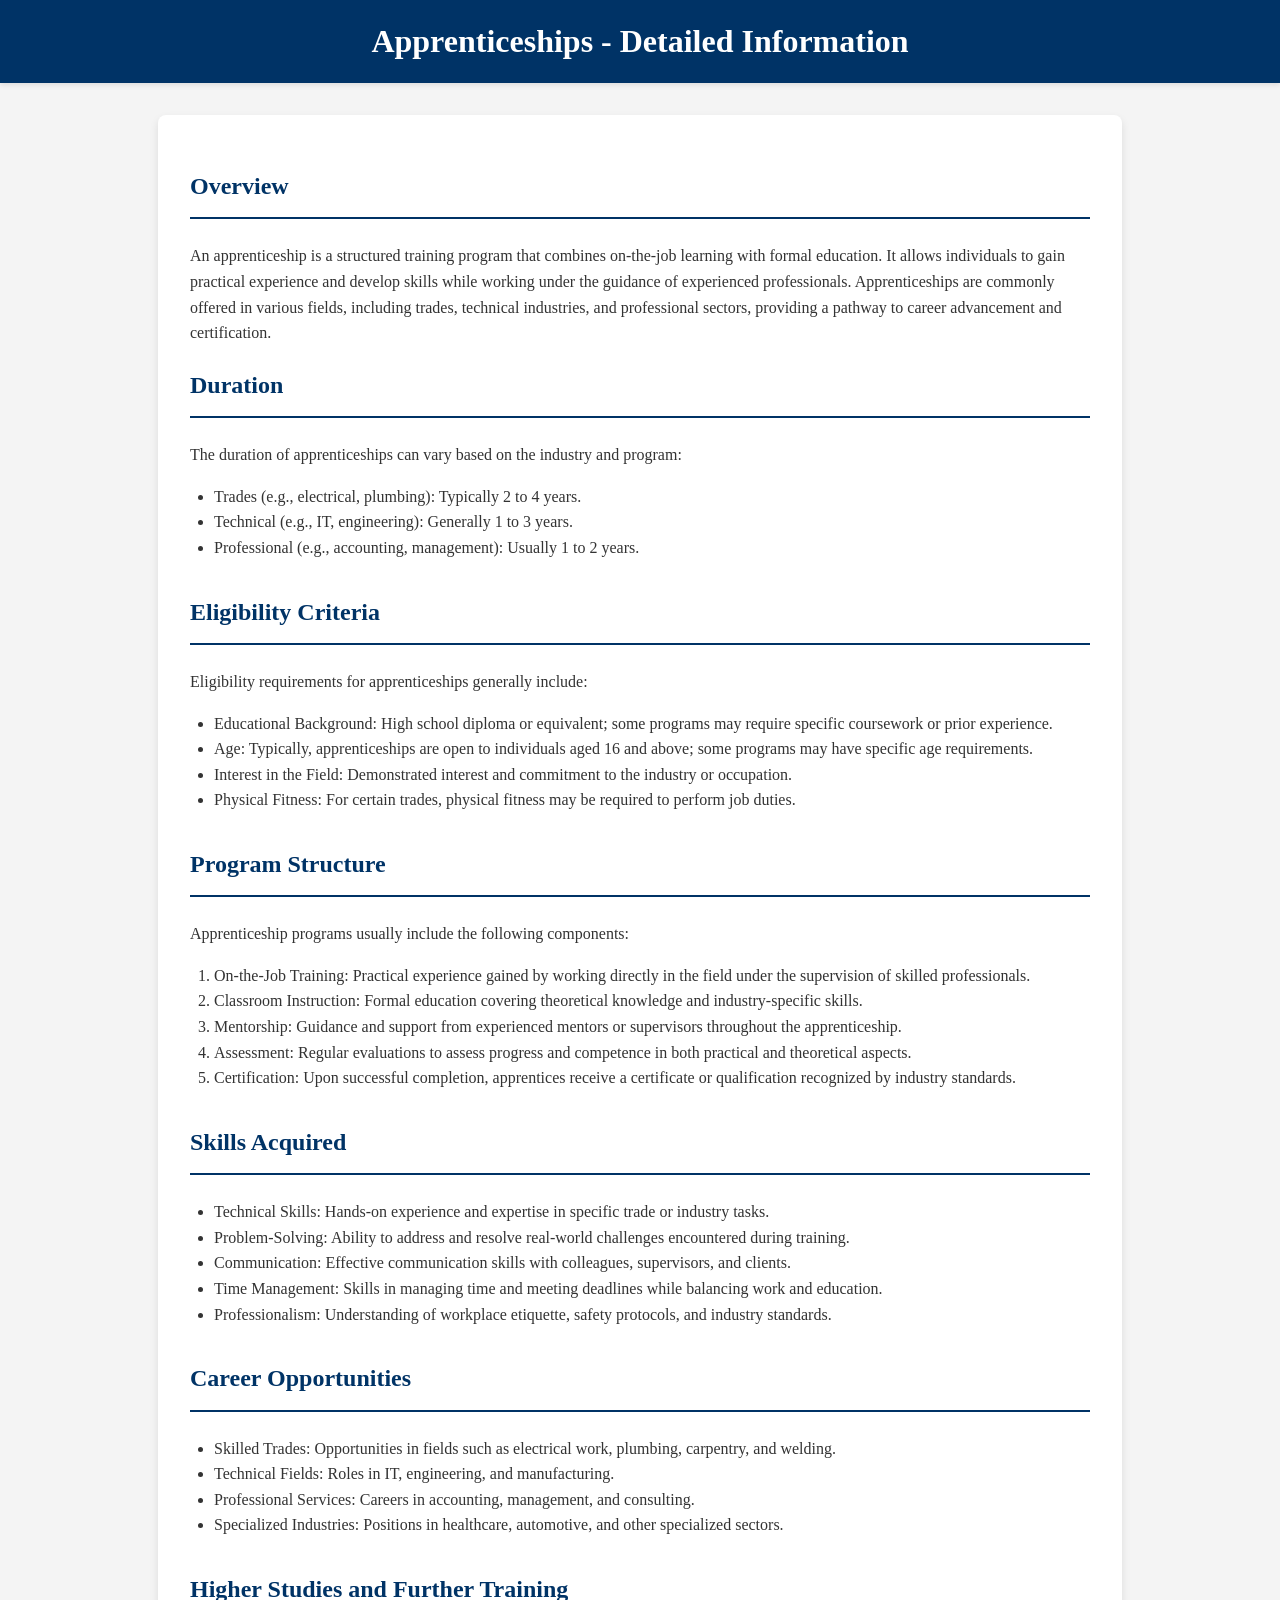
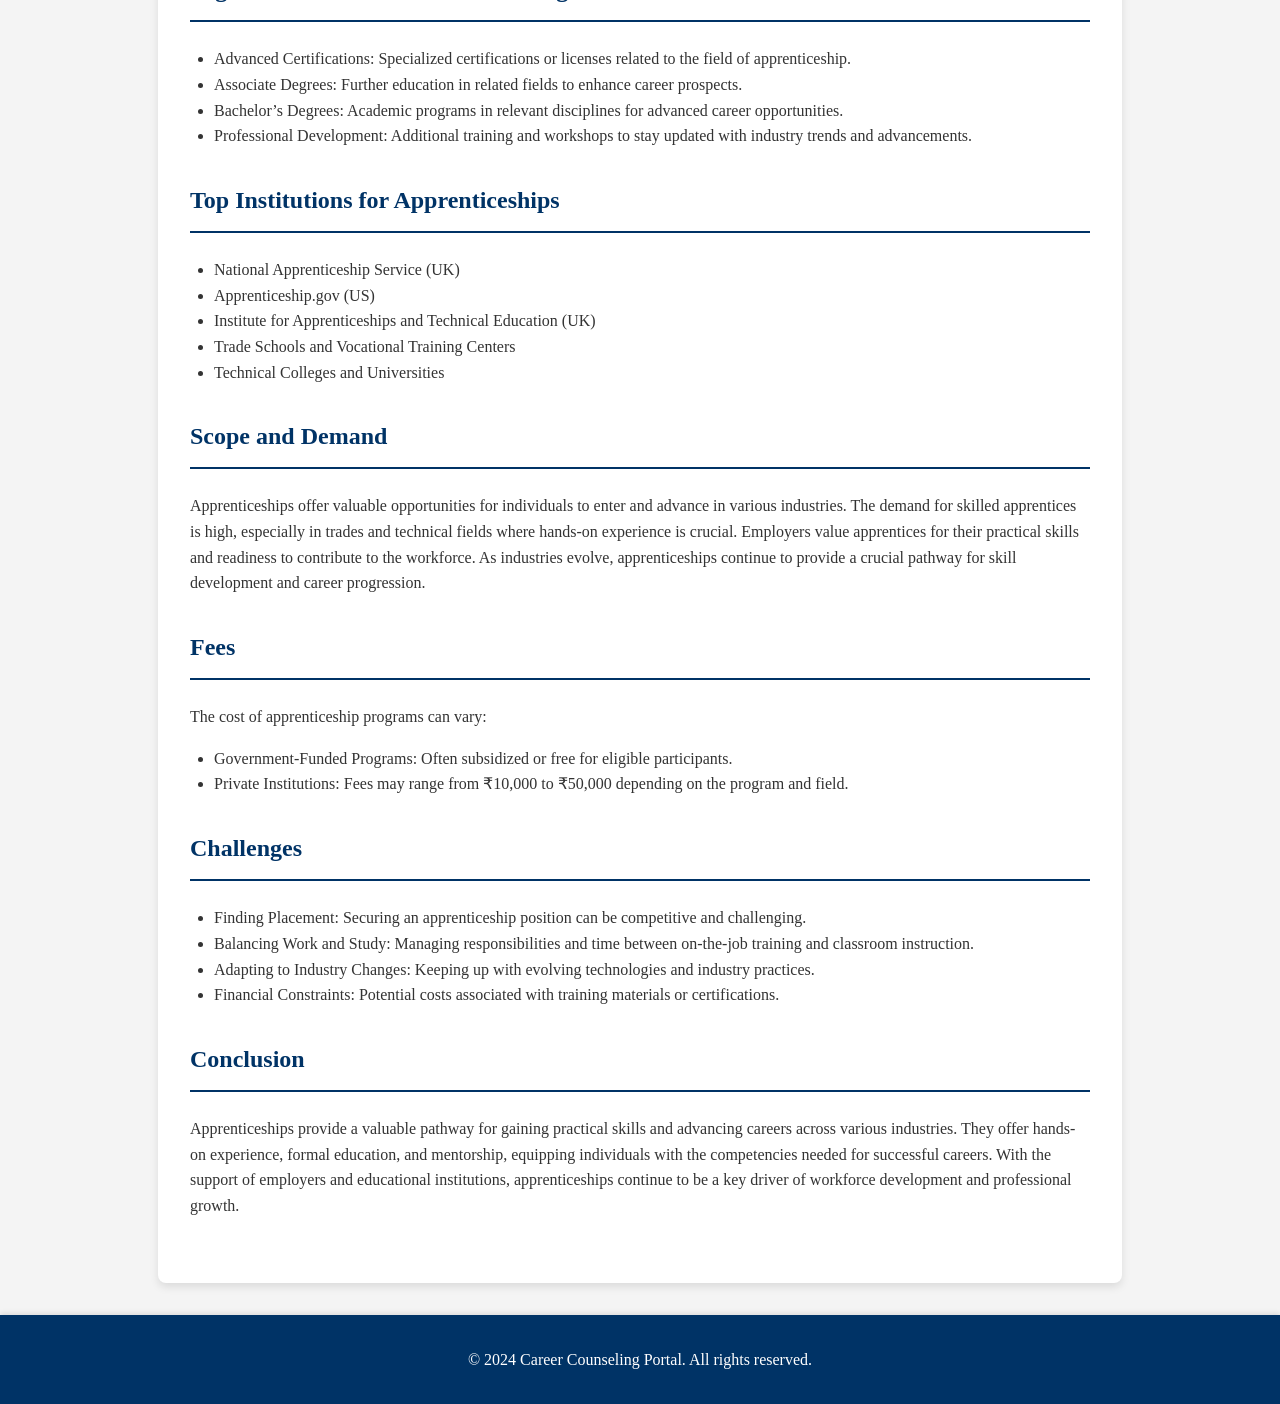
<file: Apprenticeships-detail.html>
<!DOCTYPE html>
<html lang="en">
<head>
    <meta charset="UTF-8">
    <meta name="viewport" content="width=device-width, initial-scale=1.0">
    <title>Apprenticeships - Detailed Information</title>
    <link rel="stylesheet" href="styles.css"> <!-- Link to your CSS file -->
</head>
<body>
    <header>
        <h1>Apprenticeships - Detailed Information</h1>
    </header>
    <main>
        <section class="content">
            <h2>Overview</h2>
            <p>An apprenticeship is a structured training program that combines on-the-job learning with formal education. It allows individuals to gain practical experience and develop skills while working under the guidance of experienced professionals. Apprenticeships are commonly offered in various fields, including trades, technical industries, and professional sectors, providing a pathway to career advancement and certification.</p>

            <div class="section">
                <h2>Duration</h2>
                <p>The duration of apprenticeships can vary based on the industry and program:</p>
                <ul>
                    <li>Trades (e.g., electrical, plumbing): Typically 2 to 4 years.</li>
                    <li>Technical (e.g., IT, engineering): Generally 1 to 3 years.</li>
                    <li>Professional (e.g., accounting, management): Usually 1 to 2 years.</li>
                </ul>
            </div>

            <div class="section">
                <h2>Eligibility Criteria</h2>
                <p>Eligibility requirements for apprenticeships generally include:</p>
                <ul>
                    <li>Educational Background: High school diploma or equivalent; some programs may require specific coursework or prior experience.</li>
                    <li>Age: Typically, apprenticeships are open to individuals aged 16 and above; some programs may have specific age requirements.</li>
                    <li>Interest in the Field: Demonstrated interest and commitment to the industry or occupation.</li>
                    <li>Physical Fitness: For certain trades, physical fitness may be required to perform job duties.</li>
                </ul>
            </div>

            <div class="section">
                <h2>Program Structure</h2>
                <p>Apprenticeship programs usually include the following components:</p>
                <ol>
                    <li>On-the-Job Training: Practical experience gained by working directly in the field under the supervision of skilled professionals.</li>
                    <li>Classroom Instruction: Formal education covering theoretical knowledge and industry-specific skills.</li>
                    <li>Mentorship: Guidance and support from experienced mentors or supervisors throughout the apprenticeship.</li>
                    <li>Assessment: Regular evaluations to assess progress and competence in both practical and theoretical aspects.</li>
                    <li>Certification: Upon successful completion, apprentices receive a certificate or qualification recognized by industry standards.</li>
                </ol>
            </div>

            <div class="section">
                <h2>Skills Acquired</h2>
                <ul>
                    <li>Technical Skills: Hands-on experience and expertise in specific trade or industry tasks.</li>
                    <li>Problem-Solving: Ability to address and resolve real-world challenges encountered during training.</li>
                    <li>Communication: Effective communication skills with colleagues, supervisors, and clients.</li>
                    <li>Time Management: Skills in managing time and meeting deadlines while balancing work and education.</li>
                    <li>Professionalism: Understanding of workplace etiquette, safety protocols, and industry standards.</li>
                </ul>
            </div>

            <div class="section">
                <h2>Career Opportunities</h2>
                <ul>
                    <li>Skilled Trades: Opportunities in fields such as electrical work, plumbing, carpentry, and welding.</li>
                    <li>Technical Fields: Roles in IT, engineering, and manufacturing.</li>
                    <li>Professional Services: Careers in accounting, management, and consulting.</li>
                    <li>Specialized Industries: Positions in healthcare, automotive, and other specialized sectors.</li>
                </ul>
            </div>

            <div class="section">
                <h2>Higher Studies and Further Training</h2>
                <ul>
                    <li>Advanced Certifications: Specialized certifications or licenses related to the field of apprenticeship.</li>
                    <li>Associate Degrees: Further education in related fields to enhance career prospects.</li>
                    <li>Bachelor’s Degrees: Academic programs in relevant disciplines for advanced career opportunities.</li>
                    <li>Professional Development: Additional training and workshops to stay updated with industry trends and advancements.</li>
                </ul>
            </div>

            <div class="section">
                <h2>Top Institutions for Apprenticeships</h2>
                <ul>
                    <li>National Apprenticeship Service (UK)</li>
                    <li>Apprenticeship.gov (US)</li>
                    <li>Institute for Apprenticeships and Technical Education (UK)</li>
                    <li>Trade Schools and Vocational Training Centers</li>
                    <li>Technical Colleges and Universities</li>
                </ul>
            </div>

            <div class="section">
                <h2>Scope and Demand</h2>
                <p>Apprenticeships offer valuable opportunities for individuals to enter and advance in various industries. The demand for skilled apprentices is high, especially in trades and technical fields where hands-on experience is crucial. Employers value apprentices for their practical skills and readiness to contribute to the workforce. As industries evolve, apprenticeships continue to provide a crucial pathway for skill development and career progression.</p>
            </div>

            <div class="section">
                <h2>Fees</h2>
                <p>The cost of apprenticeship programs can vary:</p>
                <ul>
                    <li>Government-Funded Programs: Often subsidized or free for eligible participants.</li>
                    <li>Private Institutions: Fees may range from ₹10,000 to ₹50,000 depending on the program and field.</li>
                </ul>
            </div>

            <div class="section">
                <h2>Challenges</h2>
                <ul>
                    <li>Finding Placement: Securing an apprenticeship position can be competitive and challenging.</li>
                    <li>Balancing Work and Study: Managing responsibilities and time between on-the-job training and classroom instruction.</li>
                    <li>Adapting to Industry Changes: Keeping up with evolving technologies and industry practices.</li>
                    <li>Financial Constraints: Potential costs associated with training materials or certifications.</li>
                </ul>
            </div>

            <div class="section">
                <h2>Conclusion</h2>
                <p>Apprenticeships provide a valuable pathway for gaining practical skills and advancing careers across various industries. They offer hands-on experience, formal education, and mentorship, equipping individuals with the competencies needed for successful careers. With the support of employers and educational institutions, apprenticeships continue to be a key driver of workforce development and professional growth.</p>
            </div>
        </section>
    </main>

    <footer>
        <p>&copy; 2024 Career Counseling Portal. All rights reserved.</p>
    </footer>
</body>
</html>
</file>
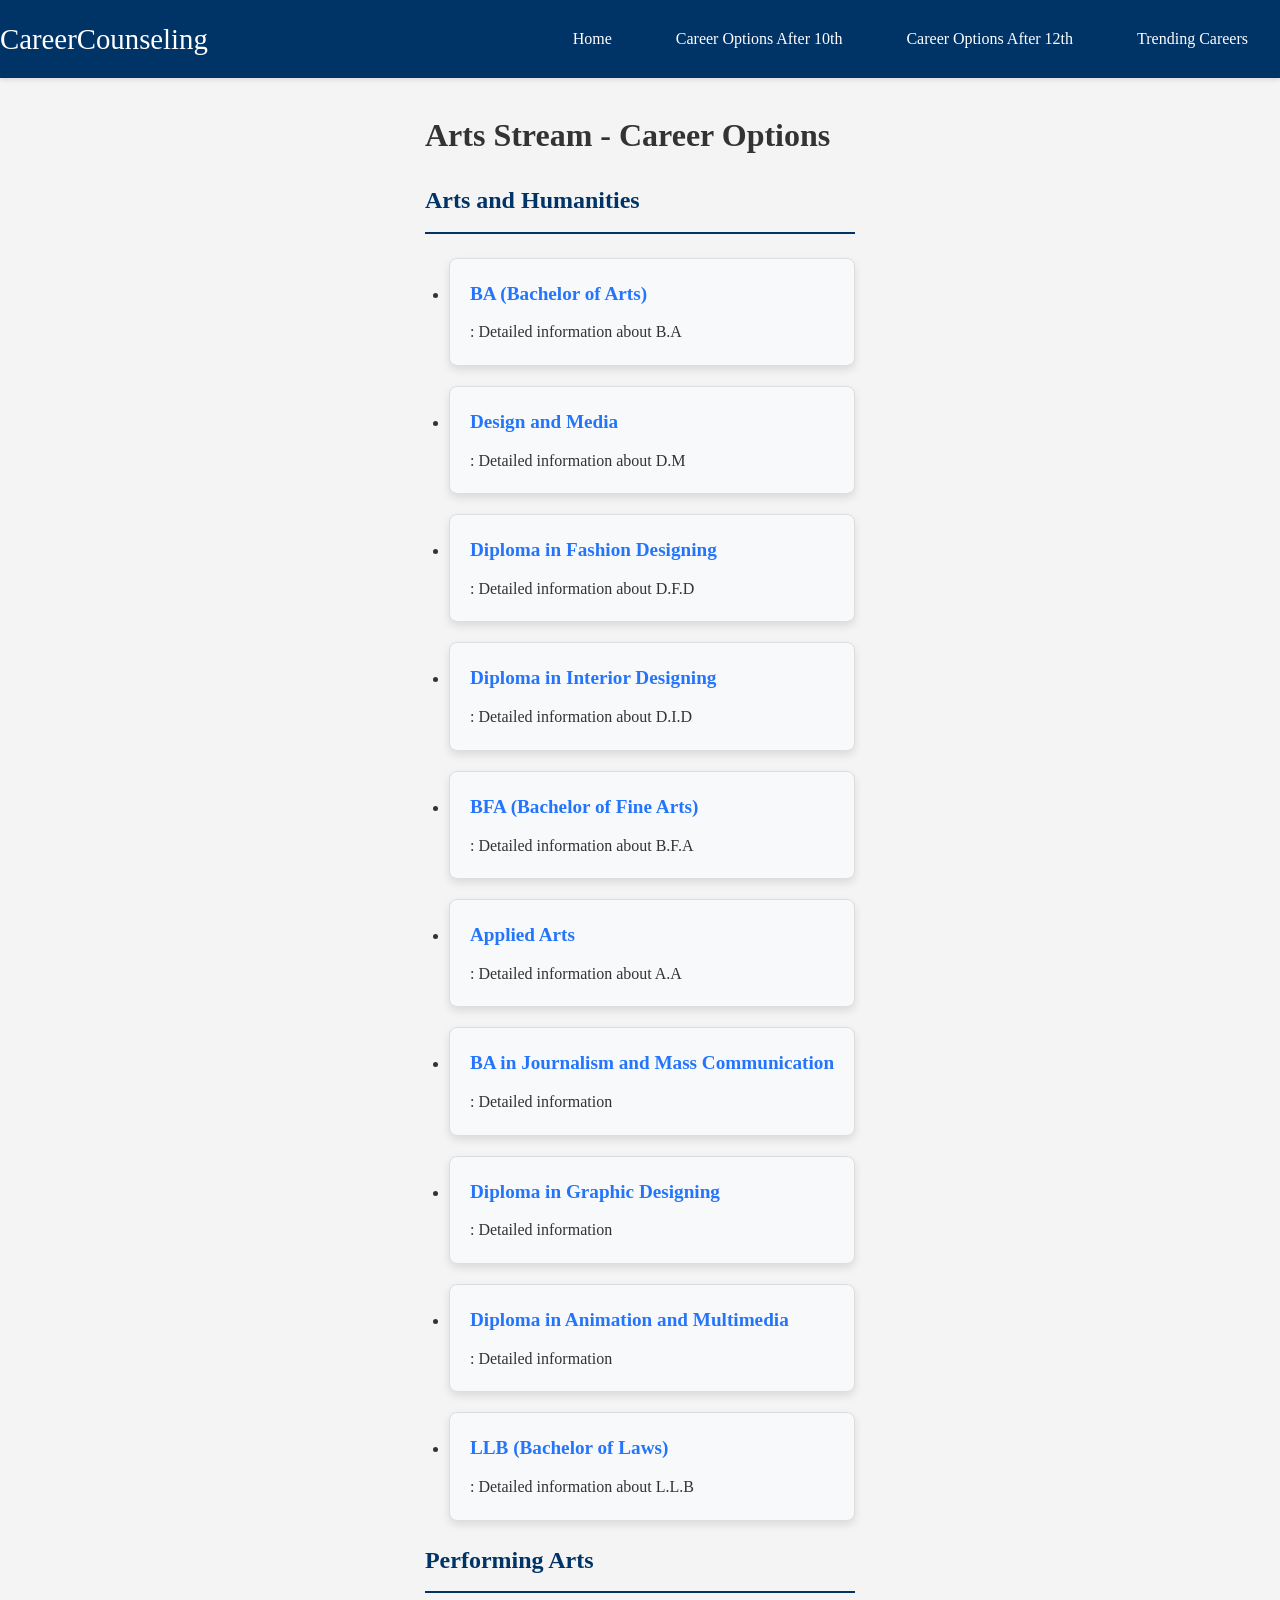
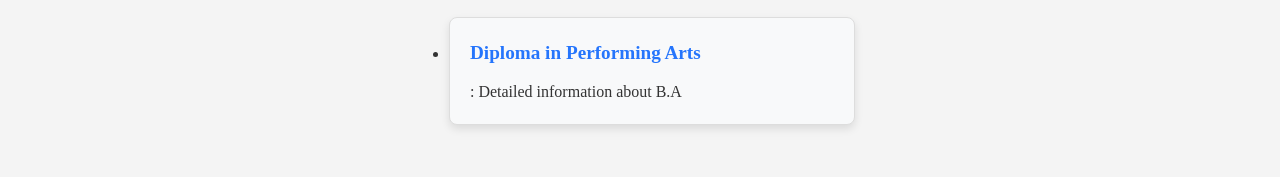
<file: arts-stream.html>
<!DOCTYPE html>
<html lang="en">
<head>
    <meta charset="UTF-8">
    <meta name="viewport" content="width=device-width, initial-scale=1.0">
    <title>Arts Stream - Career Options</title>
    <link rel="stylesheet" href="styles.css">
</head>
<body>
    <header>
        <div class="navbar">
            <div class="logo">CareerCounseling</div>
            <nav>
                <ul>
                    <li><a href="index.html">Home</a></li>
                    <li><a href="career-options-after-10th.html">Career Options After 10th</a></li>
                    <li><a href="career-options-after-12th.html">Career Options After 12th</a></li>
                    <li><a href="trending-careers.html">Trending Careers</a></li>
                </ul>
            </nav>
        </div>
    </header>

    <main>
        <section>
            <h1>Arts Stream - Career Options</h1>

            <h2>Arts and Humanities</h2>
            <ul>
                             <!-- B.A card -->
<li class="interactive-card" data-link="bcom-detail.html">
    <strong> BA (Bachelor of Arts)  </strong>
    <p></strong>: Detailed information about B.A </p>
</li>


<!-- dm card -->
<li class="interactive-card" data-link="dm-detail.html">
    <strong> Design and Media </strong>
    <p></strong>: Detailed information about D.M </p>
</li>

 <!-- dfd card -->
 <li class="interactive-card" data-link="dfd-detail.html">
    <strong> Diploma in Fashion Designing</strong>
    <p></strong>: Detailed information about D.F.D</p>
</li>

<!-- did card -->
<li class="interactive-card" data-link="did-detail.html">
    <strong>Diploma in Interior Designing </strong>
    <p></strong>: Detailed information about D.I.D</p>
</li>

<!-- bfa card -->
<li class="interactive-card" data-link="bf-detail.html">
    <strong>BFA (Bachelor of Fine Arts) </strong>
    <p></strong>: Detailed information about B.F.A</p>
</li>

<!-- aa card -->
<li class="interactive-card" data-link="aa-detail.html">
    <strong>Applied Arts </strong>
    <p></strong>: Detailed information about A.A</p>
</li>
<!-- bajcard -->
<li class="interactive-card" data-link="baj-detail.html">
    <strong> BA in Journalism and Mass Communication</strong>
    <p></strong>: Detailed information </p>
</li>



<!-- dgdcard -->
<li class="interactive-card" data-link="dgd-detail.html">
    <strong>Diploma in Graphic Designing</strong>
    <p></strong>: Detailed information </p>
</li>

<!-- dgdcard -->
<li class="interactive-card" data-link="animation-detail.html">
    <strong>Diploma in Animation and Multimedia</strong>
    <p></strong>: Detailed information </p>
</li>


<!-- llb card -->
<li class="interactive-card" data-link="llb-detail.html">
    <strong>LLB (Bachelor of Laws)</strong>
    <p></strong>: Detailed information about L.L.B</p>
</li>





<!-- JavaScript to Make Cards Clickable -->

<script>
    document.querySelectorAll('.interactive-card').forEach(card => {
        card.addEventListener('click', () => {
            const url = card.getAttribute('data-link');
            window.location.href = url;
        });
    });
</script>
                
              
                
                
                
              
                
            
            </ul>

            <h2>Performing Arts</h2>
            <ul>

               <!-- performing arts card -->
               <li class="interactive-card" data-link="performingartsdiploma-detail.html">
                <strong> Diploma in Performing Arts</strong>
                <p></strong>: Detailed information about B.A </p>
            </li>
            
            
            
            <!-- JavaScript to Make Cards Clickable -->
            
            <script>
                document.querySelectorAll('.interactive-card').forEach(card => {
                    card.addEventListener('click', () => {
                        const url = card.getAttribute('data-link');
                        window.location.href = url;
                    });
                });
            </script>



                
                
            </ul>
        </section>
    </main>

    
    <script src="script.js"></script>
</body>
</html>
</file>
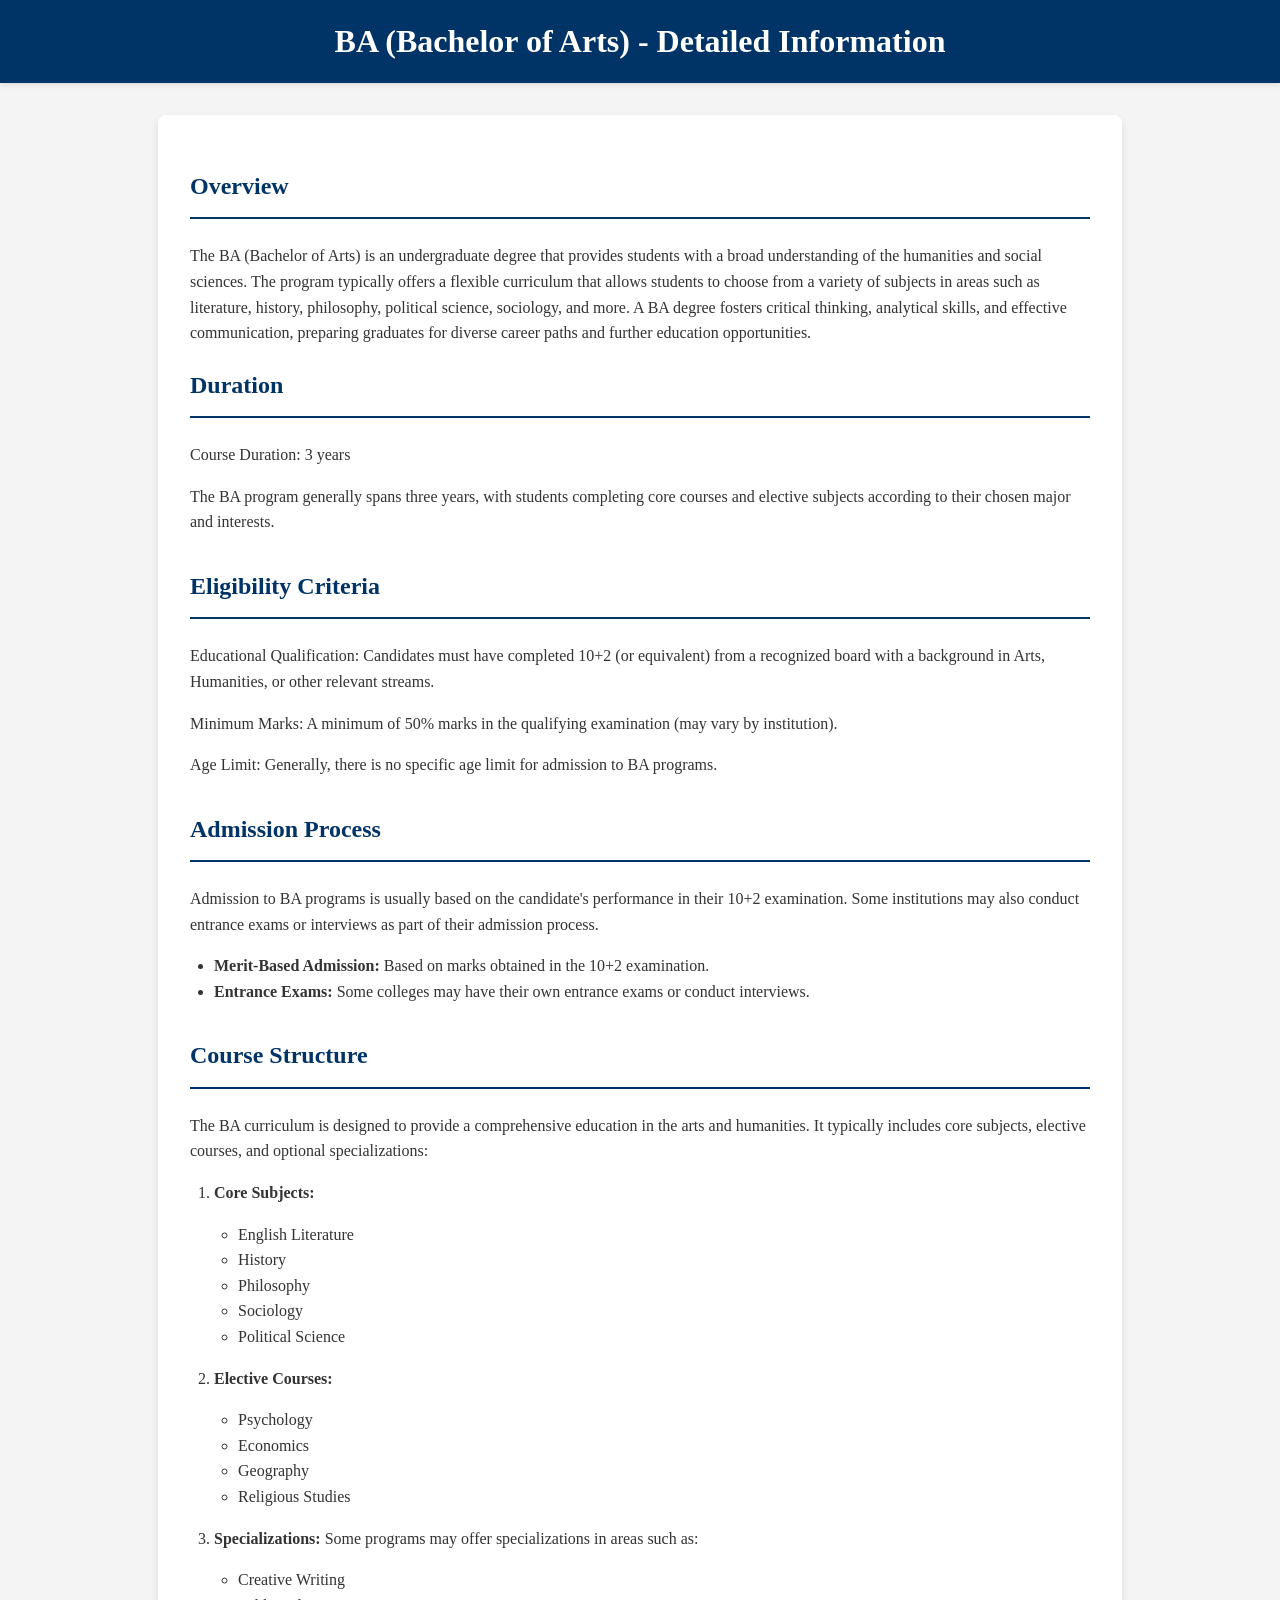
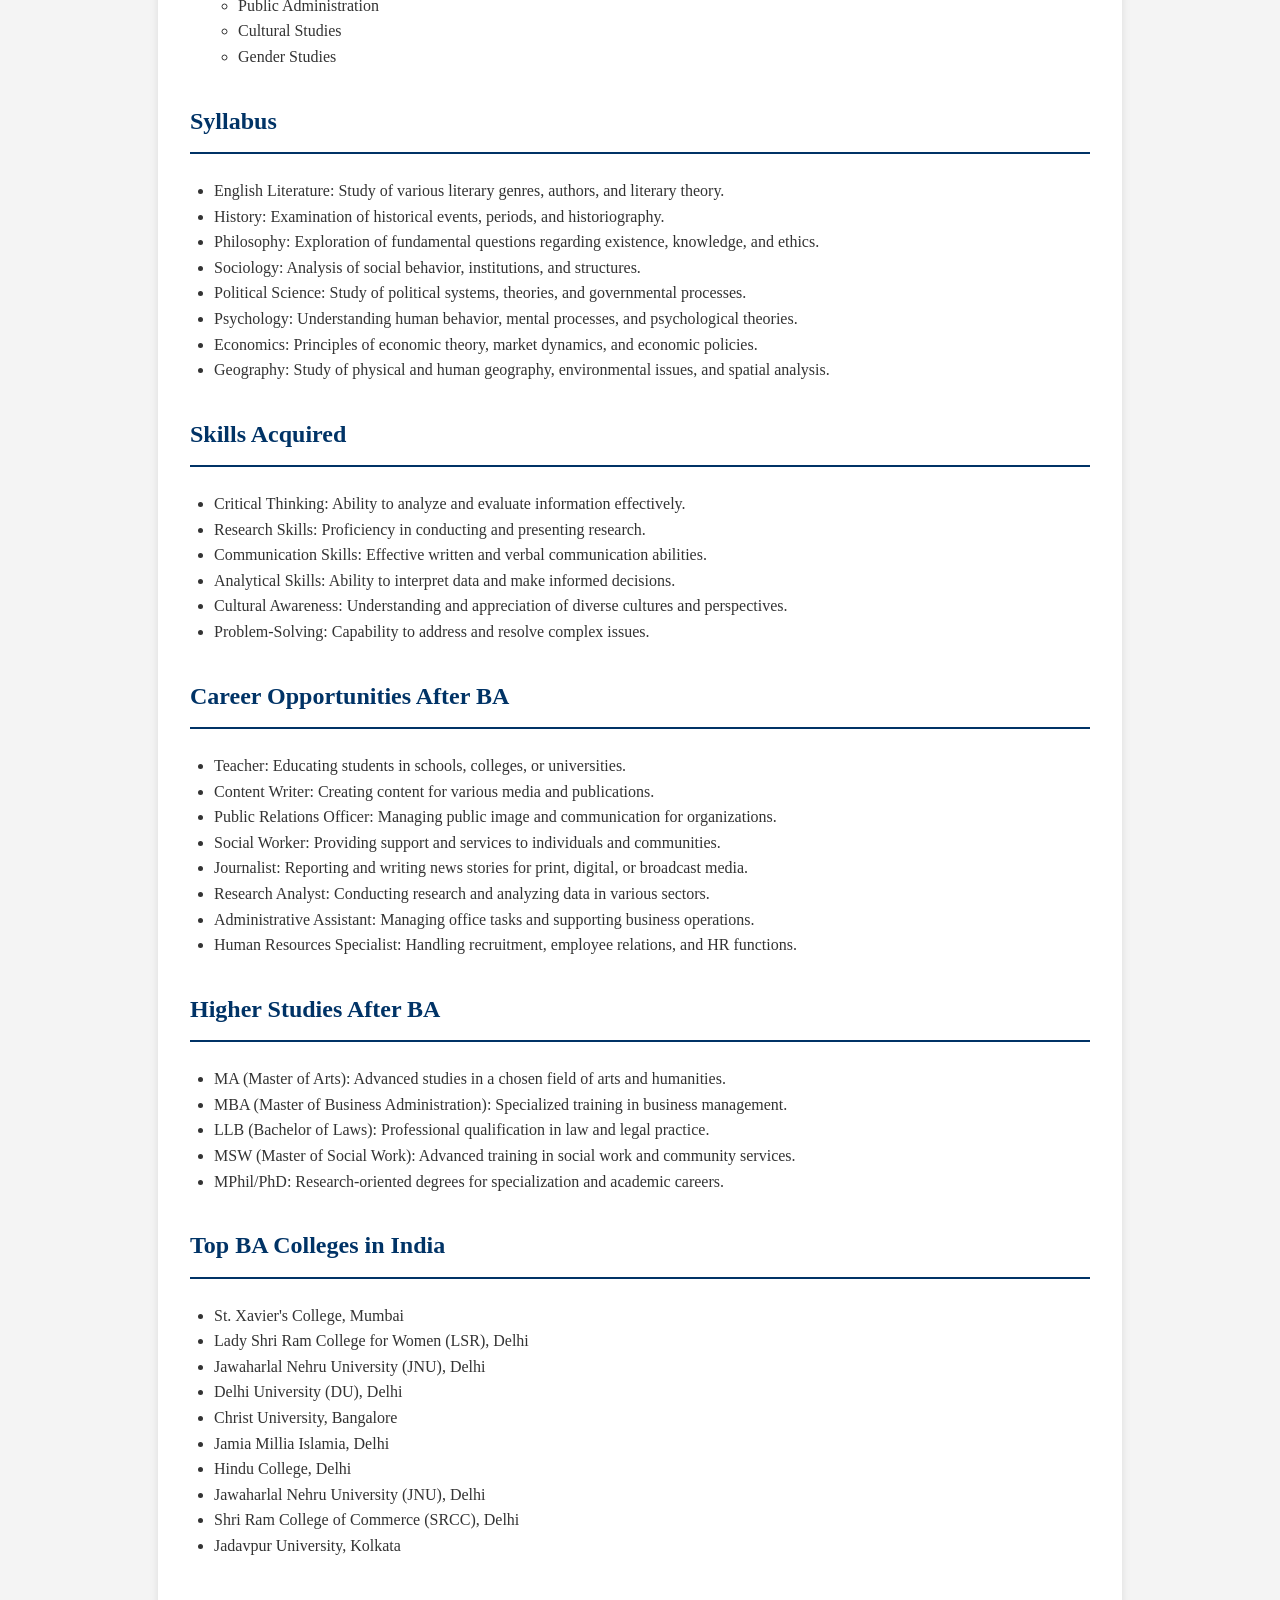
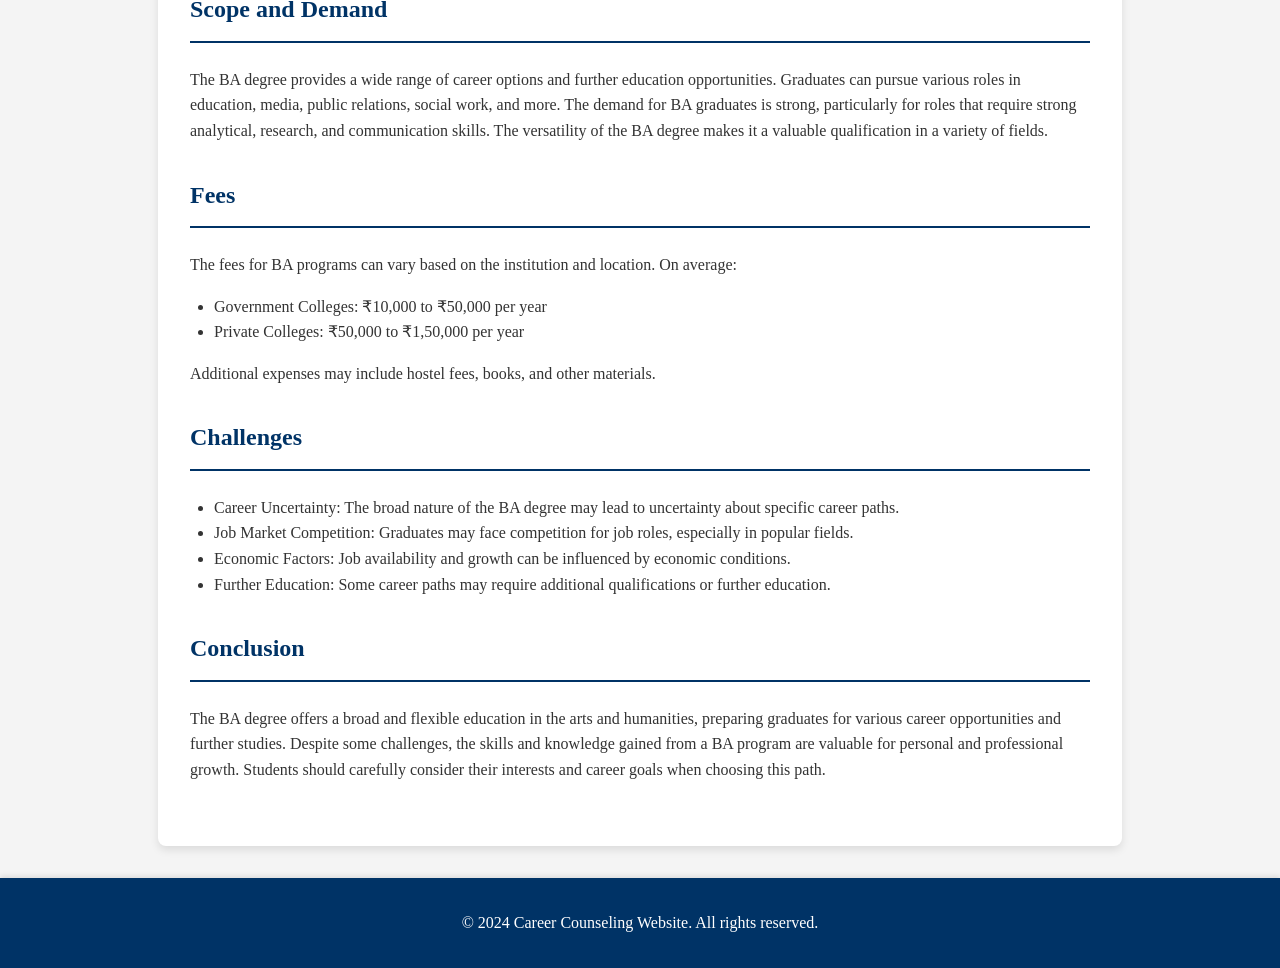
<file: BA-details.html>
<!DOCTYPE html>
<html lang="en">
<head>
    <meta charset="UTF-8">
    <meta name="viewport" content="width=device-width, initial-scale=1.0">
    <title>BA (Bachelor of Arts) - Detailed Information</title>
    <link rel="stylesheet" href="styles.css"> <!-- Link to your CSS file -->
</head>
<body>
    <header>
        <h1>BA (Bachelor of Arts) - Detailed Information</h1>
    </header>
    <main>
        <section class="content">
            <h2>Overview</h2>
            <p>The BA (Bachelor of Arts) is an undergraduate degree that provides students with a broad understanding of the humanities and social sciences. The program typically offers a flexible curriculum that allows students to choose from a variety of subjects in areas such as literature, history, philosophy, political science, sociology, and more. A BA degree fosters critical thinking, analytical skills, and effective communication, preparing graduates for diverse career paths and further education opportunities.</p>

            <div class="section">
                <h2>Duration</h2>
                <p>Course Duration: 3 years</p>
                <p>The BA program generally spans three years, with students completing core courses and elective subjects according to their chosen major and interests.</p>
            </div>

            <div class="section">
                <h2>Eligibility Criteria</h2>
                <p>Educational Qualification: Candidates must have completed 10+2 (or equivalent) from a recognized board with a background in Arts, Humanities, or other relevant streams.</p>
                <p>Minimum Marks: A minimum of 50% marks in the qualifying examination (may vary by institution).</p>
                <p>Age Limit: Generally, there is no specific age limit for admission to BA programs.</p>
            </div>

            <div class="section">
                <h2>Admission Process</h2>
                <p>Admission to BA programs is usually based on the candidate's performance in their 10+2 examination. Some institutions may also conduct entrance exams or interviews as part of their admission process.</p>
                <ul>
                    <li><strong>Merit-Based Admission:</strong> Based on marks obtained in the 10+2 examination.</li>
                    <li><strong>Entrance Exams:</strong> Some colleges may have their own entrance exams or conduct interviews.</li>
                </ul>
            </div>

            <div class="section">
                <h2>Course Structure</h2>
                <p>The BA curriculum is designed to provide a comprehensive education in the arts and humanities. It typically includes core subjects, elective courses, and optional specializations:</p>
                <ol>
                    <li><strong>Core Subjects:</strong>
                        <ul>
                            <li>English Literature</li>
                            <li>History</li>
                            <li>Philosophy</li>
                            <li>Sociology</li>
                            <li>Political Science</li>
                        </ul>
                    </li>
                    <li><strong>Elective Courses:</strong>
                        <ul>
                            <li>Psychology</li>
                            <li>Economics</li>
                            <li>Geography</li>
                            <li>Religious Studies</li>
                        </ul>
                    </li>
                    <li><strong>Specializations:</strong> Some programs may offer specializations in areas such as:
                        <ul>
                            <li>Creative Writing</li>
                            <li>Public Administration</li>
                            <li>Cultural Studies</li>
                            <li>Gender Studies</li>
                        </ul>
                    </li>
                </ol>
            </div>

            <div class="section">
                <h2>Syllabus</h2>
                <ul>
                    <li>English Literature: Study of various literary genres, authors, and literary theory.</li>
                    <li>History: Examination of historical events, periods, and historiography.</li>
                    <li>Philosophy: Exploration of fundamental questions regarding existence, knowledge, and ethics.</li>
                    <li>Sociology: Analysis of social behavior, institutions, and structures.</li>
                    <li>Political Science: Study of political systems, theories, and governmental processes.</li>
                    <li>Psychology: Understanding human behavior, mental processes, and psychological theories.</li>
                    <li>Economics: Principles of economic theory, market dynamics, and economic policies.</li>
                    <li>Geography: Study of physical and human geography, environmental issues, and spatial analysis.</li>
                </ul>
            </div>

            <div class="section">
                <h2>Skills Acquired</h2>
                <ul>
                    <li>Critical Thinking: Ability to analyze and evaluate information effectively.</li>
                    <li>Research Skills: Proficiency in conducting and presenting research.</li>
                    <li>Communication Skills: Effective written and verbal communication abilities.</li>
                    <li>Analytical Skills: Ability to interpret data and make informed decisions.</li>
                    <li>Cultural Awareness: Understanding and appreciation of diverse cultures and perspectives.</li>
                    <li>Problem-Solving: Capability to address and resolve complex issues.</li>
                </ul>
            </div>

            <div class="section">
                <h2>Career Opportunities After BA</h2>
                <ul>
                    <li>Teacher: Educating students in schools, colleges, or universities.</li>
                    <li>Content Writer: Creating content for various media and publications.</li>
                    <li>Public Relations Officer: Managing public image and communication for organizations.</li>
                    <li>Social Worker: Providing support and services to individuals and communities.</li>
                    <li>Journalist: Reporting and writing news stories for print, digital, or broadcast media.</li>
                    <li>Research Analyst: Conducting research and analyzing data in various sectors.</li>
                    <li>Administrative Assistant: Managing office tasks and supporting business operations.</li>
                    <li>Human Resources Specialist: Handling recruitment, employee relations, and HR functions.</li>
                </ul>
            </div>

            <div class="section">
                <h2>Higher Studies After BA</h2>
                <ul>
                    <li>MA (Master of Arts): Advanced studies in a chosen field of arts and humanities.</li>
                    <li>MBA (Master of Business Administration): Specialized training in business management.</li>
                    <li>LLB (Bachelor of Laws): Professional qualification in law and legal practice.</li>
                    <li>MSW (Master of Social Work): Advanced training in social work and community services.</li>
                    <li>MPhil/PhD: Research-oriented degrees for specialization and academic careers.</li>
                </ul>
            </div>

            <div class="section">
                <h2>Top BA Colleges in India</h2>
                <ul>
                    <li>St. Xavier's College, Mumbai</li>
                    <li>Lady Shri Ram College for Women (LSR), Delhi</li>
                    <li>Jawaharlal Nehru University (JNU), Delhi</li>
                    <li>Delhi University (DU), Delhi</li>
                    <li>Christ University, Bangalore</li>
                    <li>Jamia Millia Islamia, Delhi</li>
                    <li>Hindu College, Delhi</li>
                    <li>Jawaharlal Nehru University (JNU), Delhi</li>
                    <li>Shri Ram College of Commerce (SRCC), Delhi</li>
                    <li>Jadavpur University, Kolkata</li>
                </ul>
            </div>

            <div class="section">
                <h2>Scope and Demand</h2>
                <p>The BA degree provides a wide range of career options and further education opportunities. Graduates can pursue various roles in education, media, public relations, social work, and more. The demand for BA graduates is strong, particularly for roles that require strong analytical, research, and communication skills. The versatility of the BA degree makes it a valuable qualification in a variety of fields.</p>
            </div>

            <div class="section">
                <h2>Fees</h2>
                <p>The fees for BA programs can vary based on the institution and location. On average:</p>
                <ul>
                    <li>Government Colleges: ₹10,000 to ₹50,000 per year</li>
                    <li>Private Colleges: ₹50,000 to ₹1,50,000 per year</li>
                </ul>
                <p>Additional expenses may include hostel fees, books, and other materials.</p>
            </div>

            <div class="section">
                <h2>Challenges</h2>
                <ul>
                    <li>Career Uncertainty: The broad nature of the BA degree may lead to uncertainty about specific career paths.</li>
                    <li>Job Market Competition: Graduates may face competition for job roles, especially in popular fields.</li>
                    <li>Economic Factors: Job availability and growth can be influenced by economic conditions.</li>
                    <li>Further Education: Some career paths may require additional qualifications or further education.</li>
                </ul>
            </div>

            <div class="section">
                <h2>Conclusion</h2>
                <p>The BA degree offers a broad and flexible education in the arts and humanities, preparing graduates for various career opportunities and further studies. Despite some challenges, the skills and knowledge gained from a BA program are valuable for personal and professional growth. Students should carefully consider their interests and career goals when choosing this path.</p>
            </div>
        </section>
    </main>
    <footer>
        <p>&copy; 2024 Career Counseling Website. All rights reserved.</p>
    </footer>
</body>
</html>
</file>
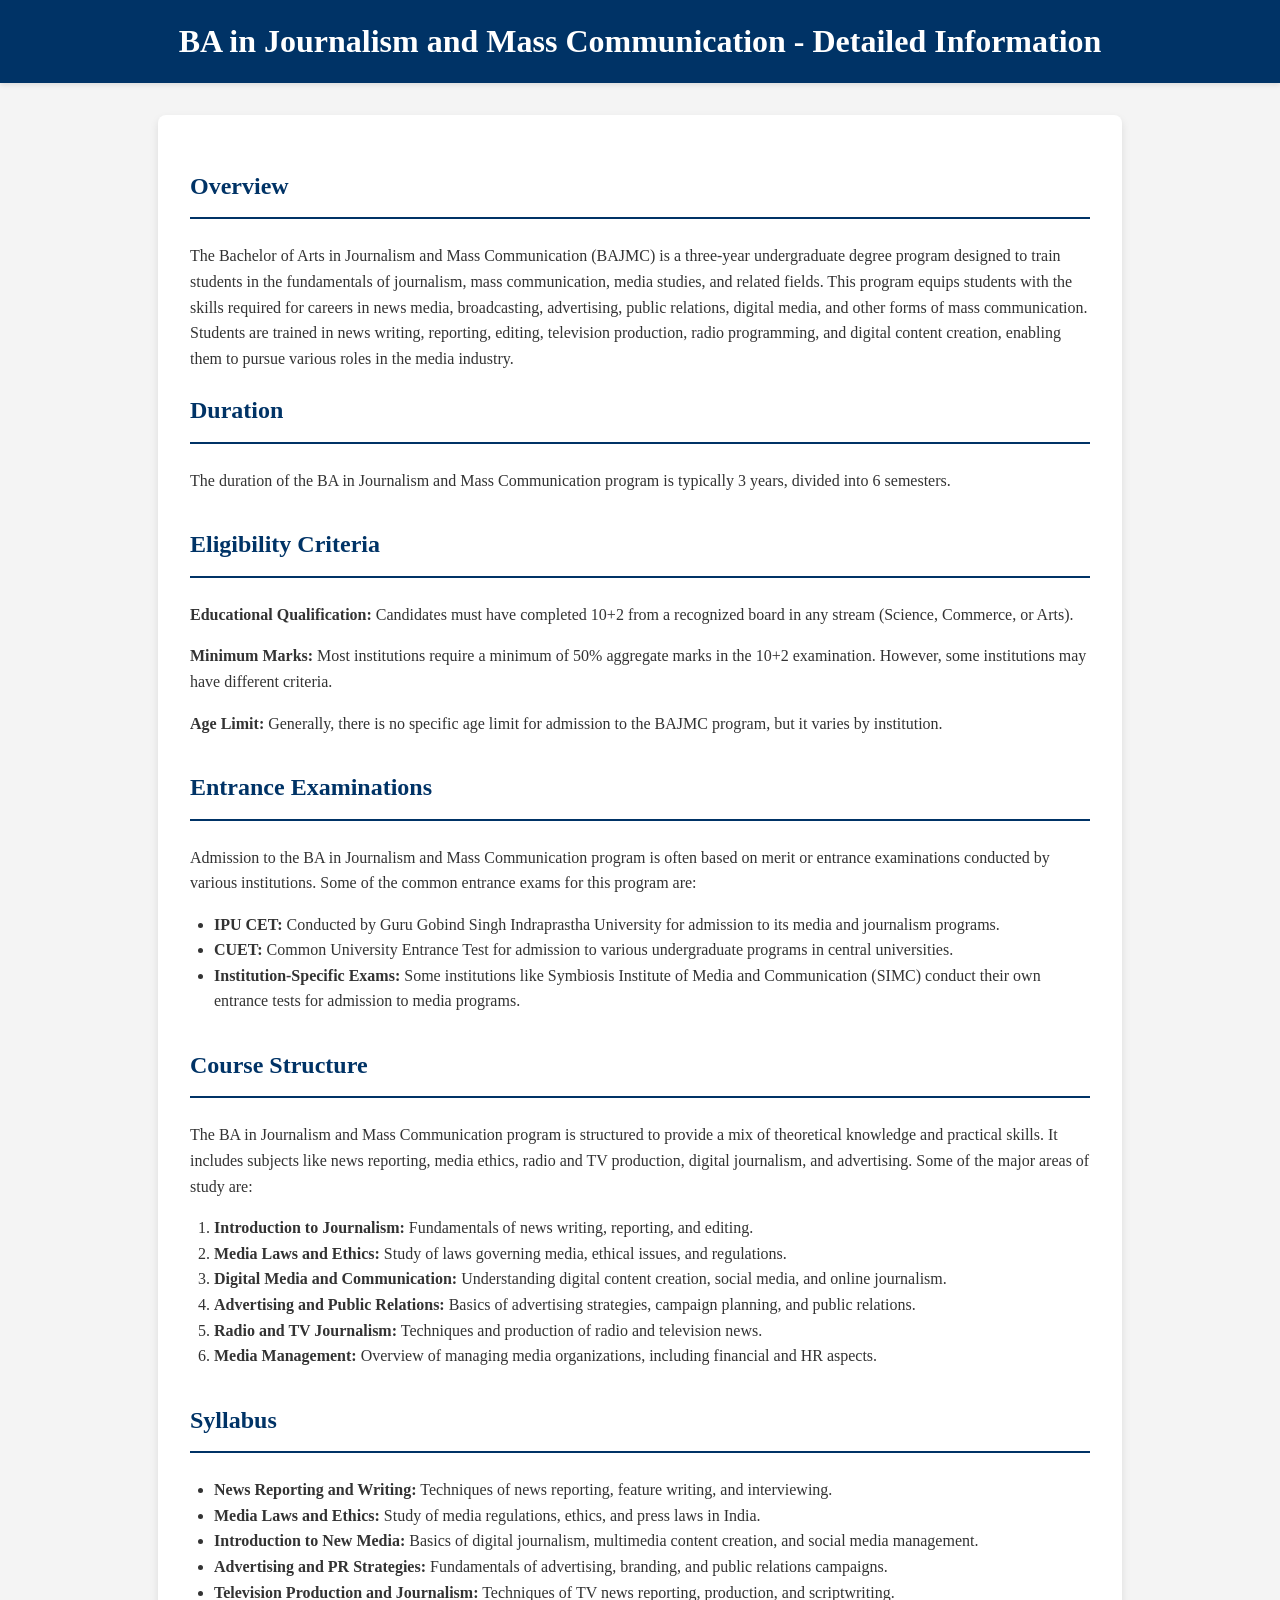
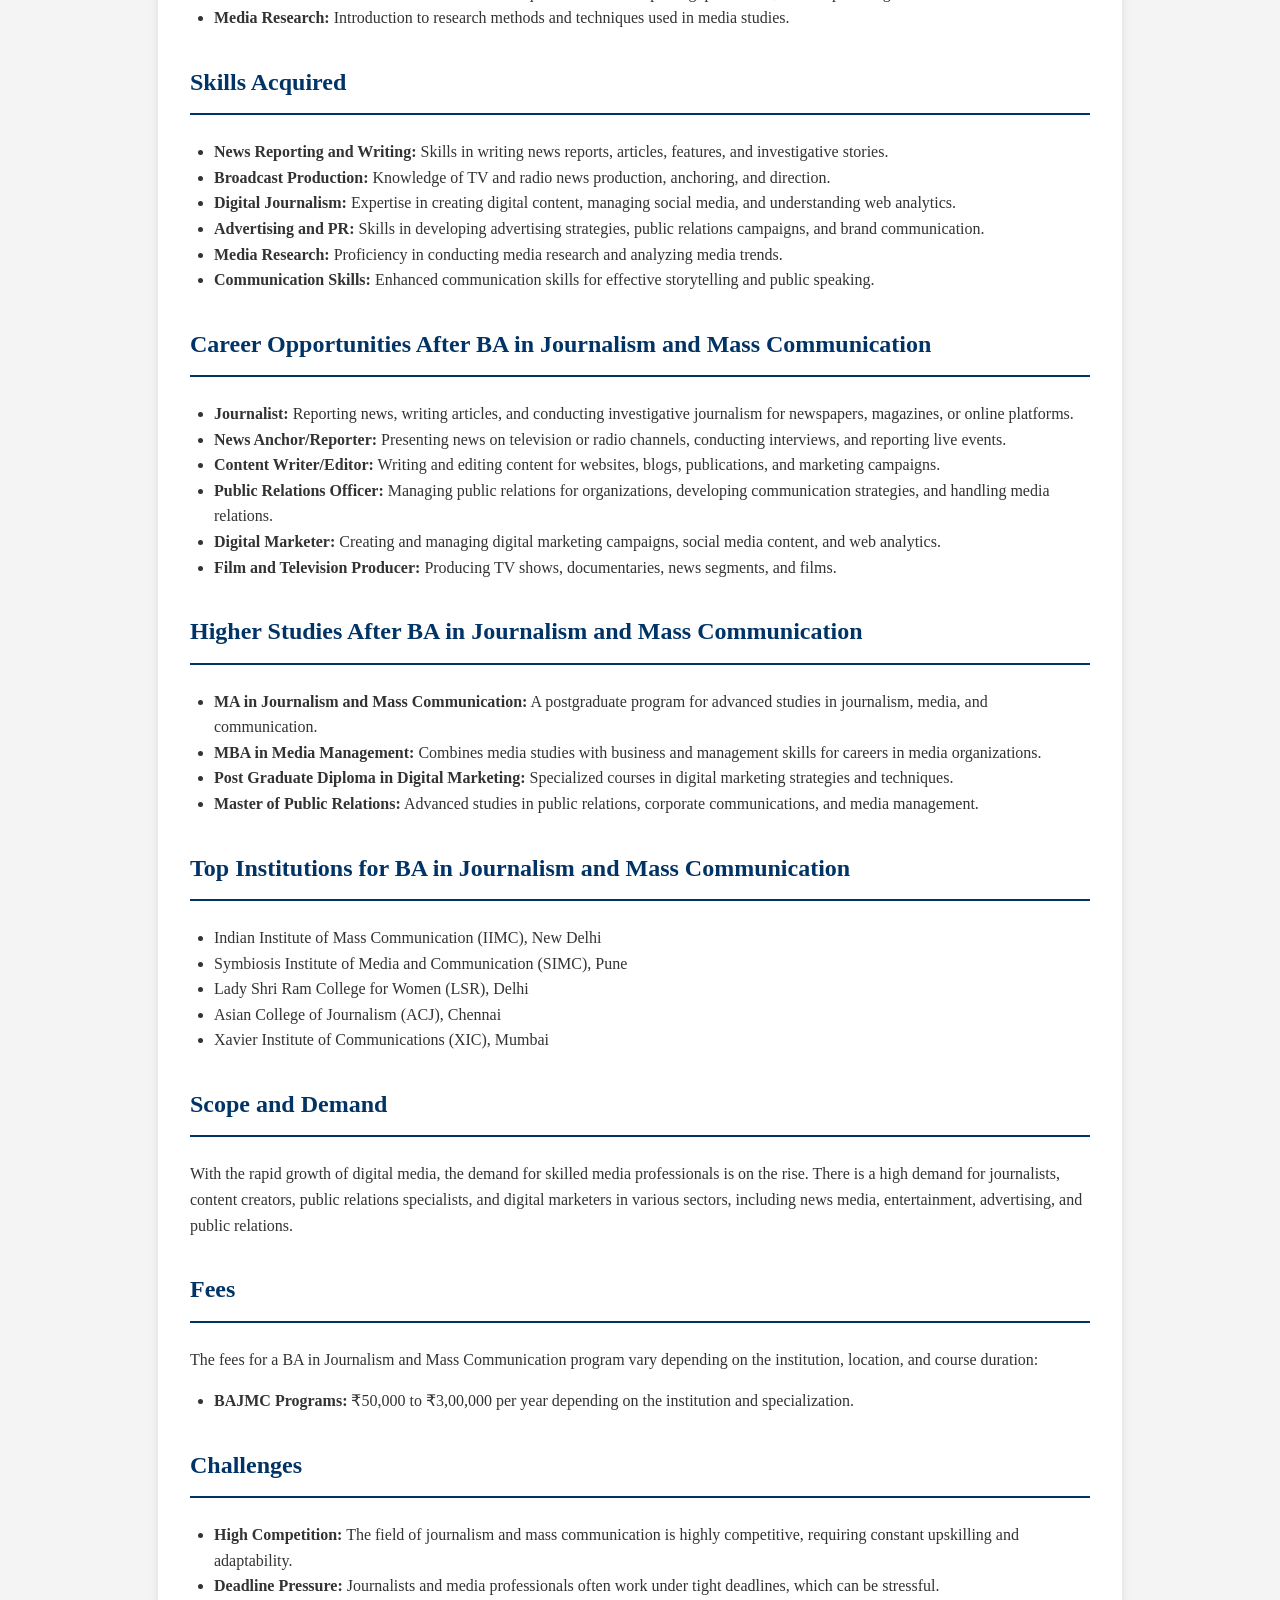
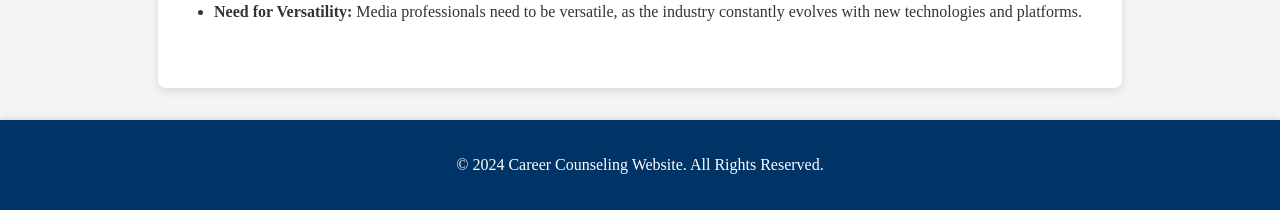
<file: baj-detail.html>
<!DOCTYPE html>
<html lang="en">
<head>
    <meta charset="UTF-8">
    <meta name="viewport" content="width=device-width, initial-scale=1.0">
    <title>BA in Journalism and Mass Communication - Detailed Information</title>
    <link rel="stylesheet" href="styles.css"> <!-- Link to your CSS file -->
</head>
<body>
    <header>
        <h1>BA in Journalism and Mass Communication - Detailed Information</h1>
    </header>
    <main>
        <section class="content">
            <h2>Overview</h2>
            <p>The Bachelor of Arts in Journalism and Mass Communication (BAJMC) is a three-year undergraduate degree program designed to train students in the fundamentals of journalism, mass communication, media studies, and related fields. This program equips students with the skills required for careers in news media, broadcasting, advertising, public relations, digital media, and other forms of mass communication. Students are trained in news writing, reporting, editing, television production, radio programming, and digital content creation, enabling them to pursue various roles in the media industry.</p>

            <div class="section">
                <h2>Duration</h2>
                <p>The duration of the BA in Journalism and Mass Communication program is typically 3 years, divided into 6 semesters.</p>
            </div>

            <div class="section">
                <h2>Eligibility Criteria</h2>
                <p><strong>Educational Qualification:</strong> Candidates must have completed 10+2 from a recognized board in any stream (Science, Commerce, or Arts).</p>
                <p><strong>Minimum Marks:</strong> Most institutions require a minimum of 50% aggregate marks in the 10+2 examination. However, some institutions may have different criteria.</p>
                <p><strong>Age Limit:</strong> Generally, there is no specific age limit for admission to the BAJMC program, but it varies by institution.</p>
            </div>

            <div class="section">
                <h2>Entrance Examinations</h2>
                <p>Admission to the BA in Journalism and Mass Communication program is often based on merit or entrance examinations conducted by various institutions. Some of the common entrance exams for this program are:</p>
                <ul>
                    <li><strong>IPU CET:</strong> Conducted by Guru Gobind Singh Indraprastha University for admission to its media and journalism programs.</li>
                    <li><strong>CUET:</strong> Common University Entrance Test for admission to various undergraduate programs in central universities.</li>
                    <li><strong>Institution-Specific Exams:</strong> Some institutions like Symbiosis Institute of Media and Communication (SIMC) conduct their own entrance tests for admission to media programs.</li>
                </ul>
            </div>

            <div class="section">
                <h2>Course Structure</h2>
                <p>The BA in Journalism and Mass Communication program is structured to provide a mix of theoretical knowledge and practical skills. It includes subjects like news reporting, media ethics, radio and TV production, digital journalism, and advertising. Some of the major areas of study are:</p>
                <ol>
                    <li><strong>Introduction to Journalism:</strong> Fundamentals of news writing, reporting, and editing.</li>
                    <li><strong>Media Laws and Ethics:</strong> Study of laws governing media, ethical issues, and regulations.</li>
                    <li><strong>Digital Media and Communication:</strong> Understanding digital content creation, social media, and online journalism.</li>
                    <li><strong>Advertising and Public Relations:</strong> Basics of advertising strategies, campaign planning, and public relations.</li>
                    <li><strong>Radio and TV Journalism:</strong> Techniques and production of radio and television news.</li>
                    <li><strong>Media Management:</strong> Overview of managing media organizations, including financial and HR aspects.</li>
                </ol>
            </div>

            <div class="section">
                <h2>Syllabus</h2>
                <ul>
                    <li><strong>News Reporting and Writing:</strong> Techniques of news reporting, feature writing, and interviewing.</li>
                    <li><strong>Media Laws and Ethics:</strong> Study of media regulations, ethics, and press laws in India.</li>
                    <li><strong>Introduction to New Media:</strong> Basics of digital journalism, multimedia content creation, and social media management.</li>
                    <li><strong>Advertising and PR Strategies:</strong> Fundamentals of advertising, branding, and public relations campaigns.</li>
                    <li><strong>Television Production and Journalism:</strong> Techniques of TV news reporting, production, and scriptwriting.</li>
                    <li><strong>Media Research:</strong> Introduction to research methods and techniques used in media studies.</li>
                </ul>
            </div>

            <div class="section">
                <h2>Skills Acquired</h2>
                <ul>
                    <li><strong>News Reporting and Writing:</strong> Skills in writing news reports, articles, features, and investigative stories.</li>
                    <li><strong>Broadcast Production:</strong> Knowledge of TV and radio news production, anchoring, and direction.</li>
                    <li><strong>Digital Journalism:</strong> Expertise in creating digital content, managing social media, and understanding web analytics.</li>
                    <li><strong>Advertising and PR:</strong> Skills in developing advertising strategies, public relations campaigns, and brand communication.</li>
                    <li><strong>Media Research:</strong> Proficiency in conducting media research and analyzing media trends.</li>
                    <li><strong>Communication Skills:</strong> Enhanced communication skills for effective storytelling and public speaking.</li>
                </ul>
            </div>

            <div class="section">
                <h2>Career Opportunities After BA in Journalism and Mass Communication</h2>
                <ul>
                    <li><strong>Journalist:</strong> Reporting news, writing articles, and conducting investigative journalism for newspapers, magazines, or online platforms.</li>
                    <li><strong>News Anchor/Reporter:</strong> Presenting news on television or radio channels, conducting interviews, and reporting live events.</li>
                    <li><strong>Content Writer/Editor:</strong> Writing and editing content for websites, blogs, publications, and marketing campaigns.</li>
                    <li><strong>Public Relations Officer:</strong> Managing public relations for organizations, developing communication strategies, and handling media relations.</li>
                    <li><strong>Digital Marketer:</strong> Creating and managing digital marketing campaigns, social media content, and web analytics.</li>
                    <li><strong>Film and Television Producer:</strong> Producing TV shows, documentaries, news segments, and films.</li>
                </ul>
            </div>

            <div class="section">
                <h2>Higher Studies After BA in Journalism and Mass Communication</h2>
                <ul>
                    <li><strong>MA in Journalism and Mass Communication:</strong> A postgraduate program for advanced studies in journalism, media, and communication.</li>
                    <li><strong>MBA in Media Management:</strong> Combines media studies with business and management skills for careers in media organizations.</li>
                    <li><strong>Post Graduate Diploma in Digital Marketing:</strong> Specialized courses in digital marketing strategies and techniques.</li>
                    <li><strong>Master of Public Relations:</strong> Advanced studies in public relations, corporate communications, and media management.</li>
                </ul>
            </div>

            <div class="section">
                <h2>Top Institutions for BA in Journalism and Mass Communication</h2>
                <ul>
                    <li>Indian Institute of Mass Communication (IIMC), New Delhi</li>
                    <li>Symbiosis Institute of Media and Communication (SIMC), Pune</li>
                    <li>Lady Shri Ram College for Women (LSR), Delhi</li>
                    <li>Asian College of Journalism (ACJ), Chennai</li>
                    <li>Xavier Institute of Communications (XIC), Mumbai</li>
                </ul>
            </div>

            <div class="section">
                <h2>Scope and Demand</h2>
                <p>With the rapid growth of digital media, the demand for skilled media professionals is on the rise. There is a high demand for journalists, content creators, public relations specialists, and digital marketers in various sectors, including news media, entertainment, advertising, and public relations.</p>
            </div>

            <div class="section">
                <h2>Fees</h2>
                <p>The fees for a BA in Journalism and Mass Communication program vary depending on the institution, location, and course duration:</p>
                <ul>
                    <li><strong>BAJMC Programs:</strong> ₹50,000 to ₹3,00,000 per year depending on the institution and specialization.</li>
                </ul>
            </div>

            <div class="section">
                <h2>Challenges</h2>
                <ul>
                    <li><strong>High Competition:</strong> The field of journalism and mass communication is highly competitive, requiring constant upskilling and adaptability.</li>
                    <li><strong>Deadline Pressure:</strong> Journalists and media professionals often work under tight deadlines, which can be stressful.</li>
                    <li><strong>Need for Versatility:</strong> Media professionals need to be versatile, as the industry constantly evolves with new technologies and platforms.</li>
                </ul>
            </div>
        </section>
    </main>
    <footer>
        <p>&copy; 2024 Career Counseling Website. All Rights Reserved.</p>
    </footer>
</body>
</html>
</file>
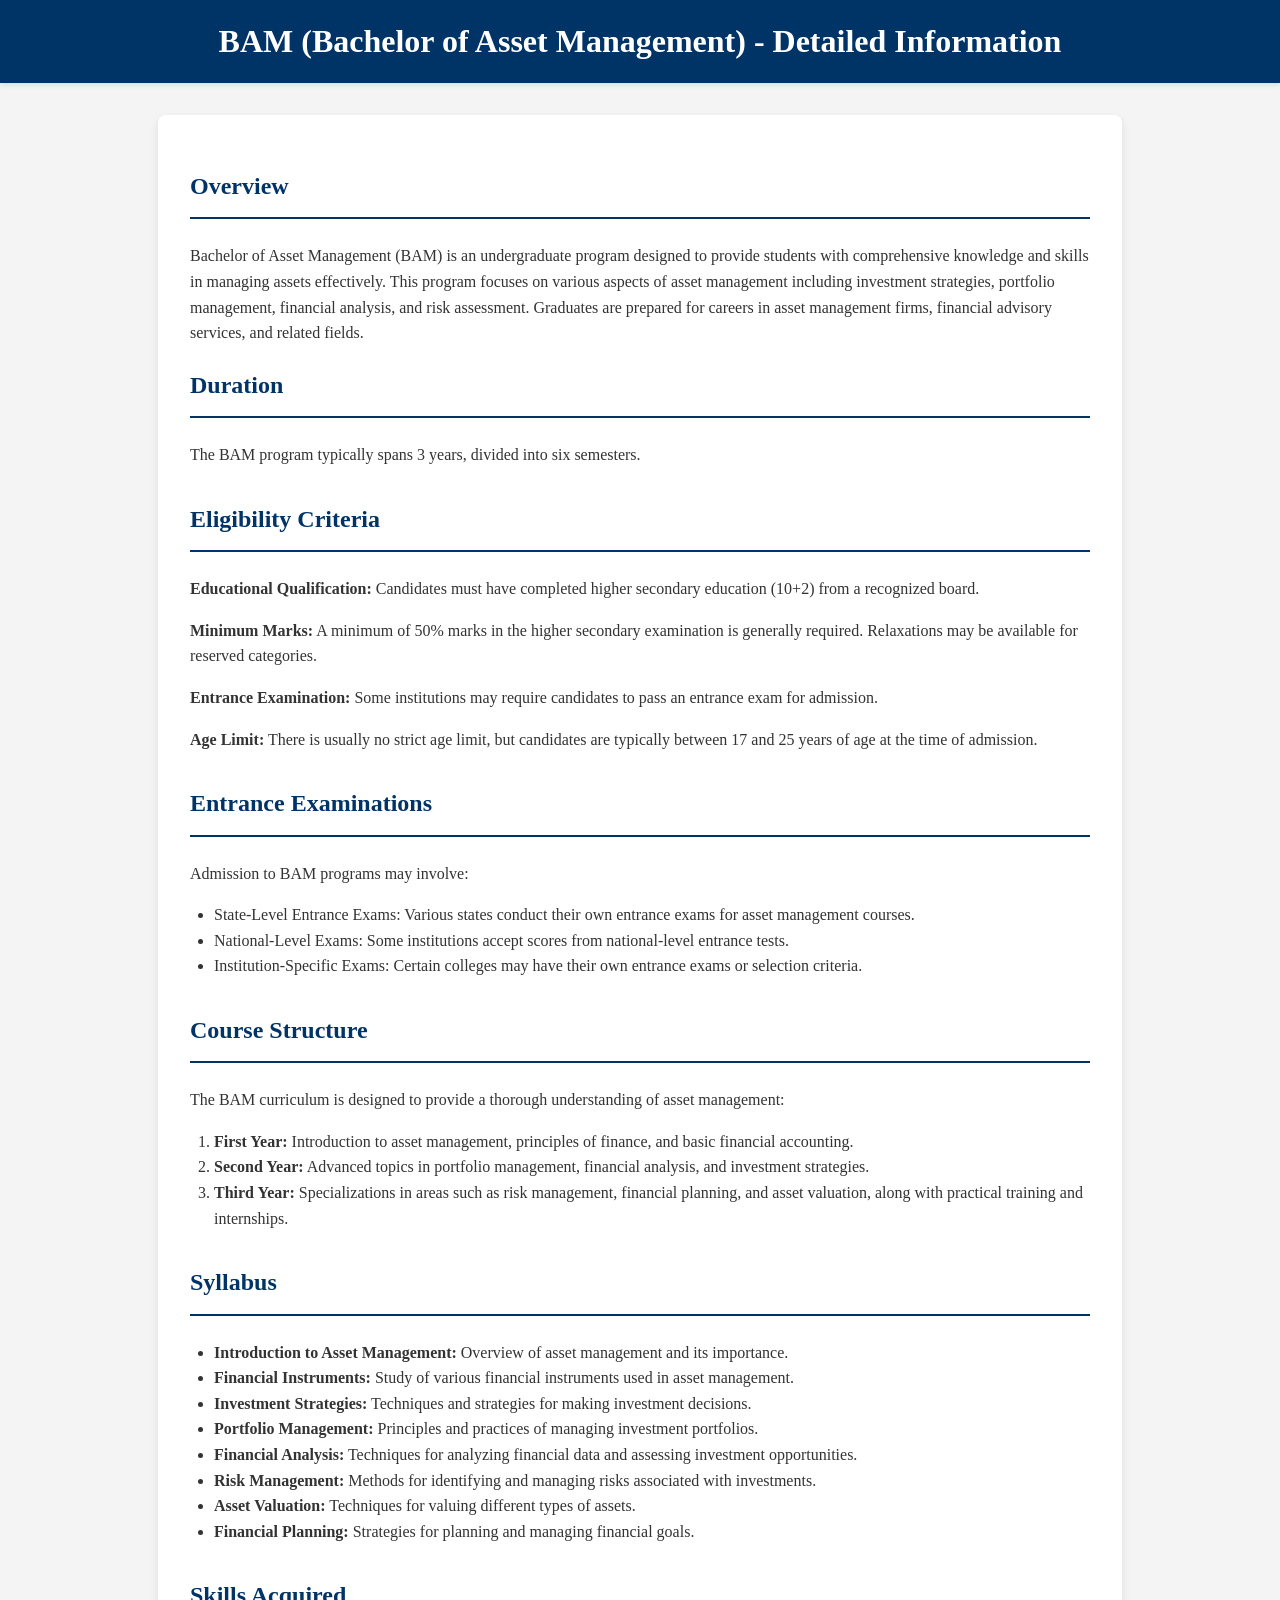
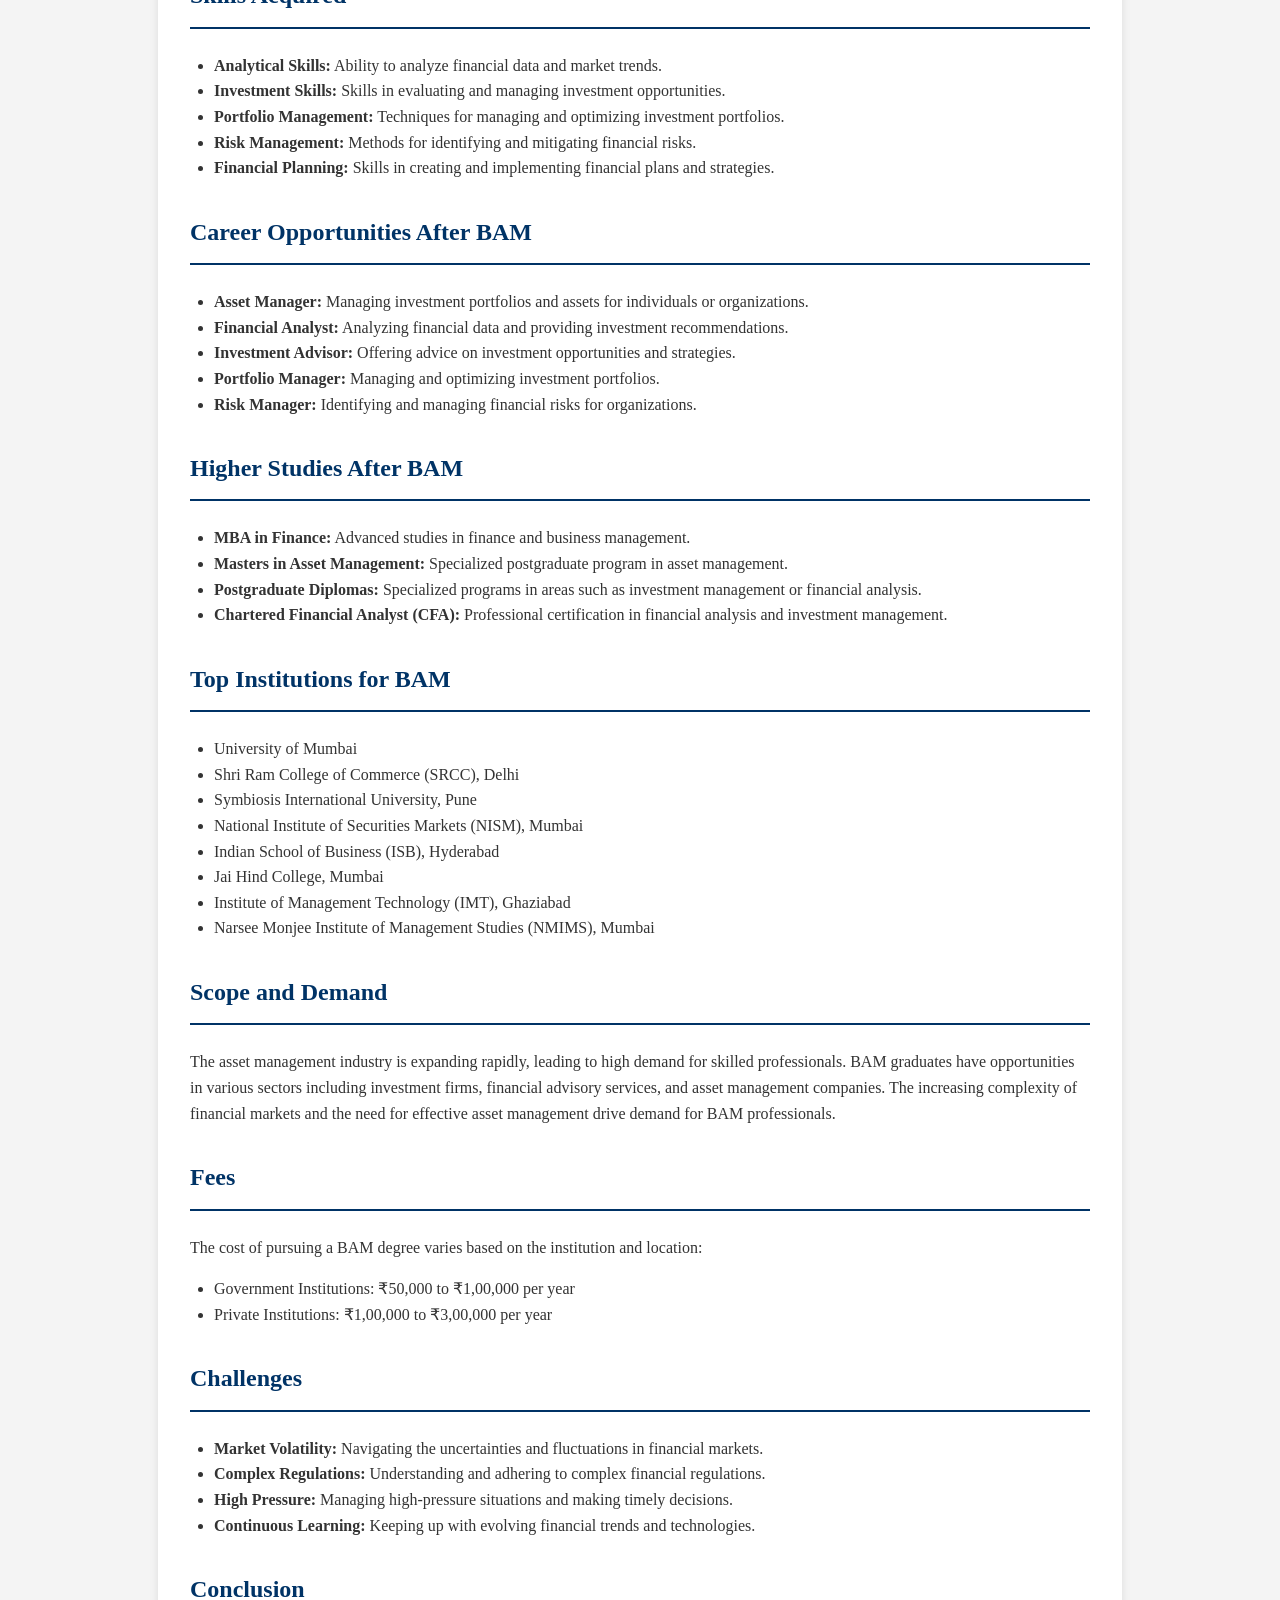
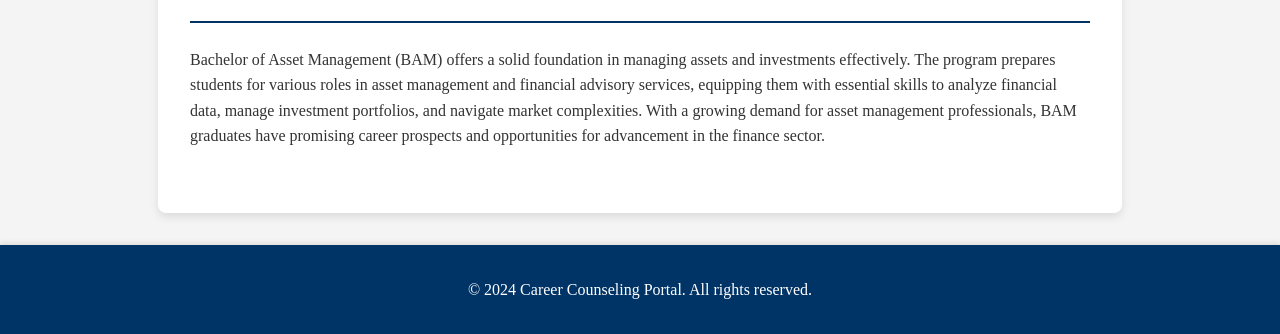
<file: bam-detail.html>
<!DOCTYPE html>
<html lang="en">
<head>
    <meta charset="UTF-8">
    <meta name="viewport" content="width=device-width, initial-scale=1.0">
    <title>BAM (Bachelor of Asset Management) - Detailed Information</title>
    <link rel="stylesheet" href="styles.css"> <!-- Link to your CSS file -->
</head>
<body>
    <header>
        <h1>BAM (Bachelor of Asset Management) - Detailed Information</h1>
    </header>
    <main>
        <section class="content">
            <h2>Overview</h2>
            <p>Bachelor of Asset Management (BAM) is an undergraduate program designed to provide students with comprehensive knowledge and skills in managing assets effectively. This program focuses on various aspects of asset management including investment strategies, portfolio management, financial analysis, and risk assessment. Graduates are prepared for careers in asset management firms, financial advisory services, and related fields.</p>

            <div class="section">
                <h2>Duration</h2>
                <p>The BAM program typically spans 3 years, divided into six semesters.</p>
            </div>

            <div class="section">
                <h2>Eligibility Criteria</h2>
                <p><strong>Educational Qualification:</strong> Candidates must have completed higher secondary education (10+2) from a recognized board.</p>
                <p><strong>Minimum Marks:</strong> A minimum of 50% marks in the higher secondary examination is generally required. Relaxations may be available for reserved categories.</p>
                <p><strong>Entrance Examination:</strong> Some institutions may require candidates to pass an entrance exam for admission.</p>
                <p><strong>Age Limit:</strong> There is usually no strict age limit, but candidates are typically between 17 and 25 years of age at the time of admission.</p>
            </div>

            <div class="section">
                <h2>Entrance Examinations</h2>
                <p>Admission to BAM programs may involve:</p>
                <ul>
                    <li>State-Level Entrance Exams: Various states conduct their own entrance exams for asset management courses.</li>
                    <li>National-Level Exams: Some institutions accept scores from national-level entrance tests.</li>
                    <li>Institution-Specific Exams: Certain colleges may have their own entrance exams or selection criteria.</li>
                </ul>
            </div>

            <div class="section">
                <h2>Course Structure</h2>
                <p>The BAM curriculum is designed to provide a thorough understanding of asset management:</p>
                <ol>
                    <li><strong>First Year:</strong> Introduction to asset management, principles of finance, and basic financial accounting.</li>
                    <li><strong>Second Year:</strong> Advanced topics in portfolio management, financial analysis, and investment strategies.</li>
                    <li><strong>Third Year:</strong> Specializations in areas such as risk management, financial planning, and asset valuation, along with practical training and internships.</li>
                </ol>
            </div>

            <div class="section">
                <h2>Syllabus</h2>
                <ul>
                    <li><strong>Introduction to Asset Management:</strong> Overview of asset management and its importance.</li>
                    <li><strong>Financial Instruments:</strong> Study of various financial instruments used in asset management.</li>
                    <li><strong>Investment Strategies:</strong> Techniques and strategies for making investment decisions.</li>
                    <li><strong>Portfolio Management:</strong> Principles and practices of managing investment portfolios.</li>
                    <li><strong>Financial Analysis:</strong> Techniques for analyzing financial data and assessing investment opportunities.</li>
                    <li><strong>Risk Management:</strong> Methods for identifying and managing risks associated with investments.</li>
                    <li><strong>Asset Valuation:</strong> Techniques for valuing different types of assets.</li>
                    <li><strong>Financial Planning:</strong> Strategies for planning and managing financial goals.</li>
                </ul>
            </div>

            <div class="section">
                <h2>Skills Acquired</h2>
                <ul>
                    <li><strong>Analytical Skills:</strong> Ability to analyze financial data and market trends.</li>
                    <li><strong>Investment Skills:</strong> Skills in evaluating and managing investment opportunities.</li>
                    <li><strong>Portfolio Management:</strong> Techniques for managing and optimizing investment portfolios.</li>
                    <li><strong>Risk Management:</strong> Methods for identifying and mitigating financial risks.</li>
                    <li><strong>Financial Planning:</strong> Skills in creating and implementing financial plans and strategies.</li>
                </ul>
            </div>

            <div class="section">
                <h2>Career Opportunities After BAM</h2>
                <ul>
                    <li><strong>Asset Manager:</strong> Managing investment portfolios and assets for individuals or organizations.</li>
                    <li><strong>Financial Analyst:</strong> Analyzing financial data and providing investment recommendations.</li>
                    <li><strong>Investment Advisor:</strong> Offering advice on investment opportunities and strategies.</li>
                    <li><strong>Portfolio Manager:</strong> Managing and optimizing investment portfolios.</li>
                    <li><strong>Risk Manager:</strong> Identifying and managing financial risks for organizations.</li>
                </ul>
            </div>

            <div class="section">
                <h2>Higher Studies After BAM</h2>
                <ul>
                    <li><strong>MBA in Finance:</strong> Advanced studies in finance and business management.</li>
                    <li><strong>Masters in Asset Management:</strong> Specialized postgraduate program in asset management.</li>
                    <li><strong>Postgraduate Diplomas:</strong> Specialized programs in areas such as investment management or financial analysis.</li>
                    <li><strong>Chartered Financial Analyst (CFA):</strong> Professional certification in financial analysis and investment management.</li>
                </ul>
            </div>

            <div class="section">
                <h2>Top Institutions for BAM</h2>
                <ul>
                    <li>University of Mumbai</li>
                    <li>Shri Ram College of Commerce (SRCC), Delhi</li>
                    <li>Symbiosis International University, Pune</li>
                    <li>National Institute of Securities Markets (NISM), Mumbai</li>
                    <li>Indian School of Business (ISB), Hyderabad</li>
                    <li>Jai Hind College, Mumbai</li>
                    <li>Institute of Management Technology (IMT), Ghaziabad</li>
                    <li>Narsee Monjee Institute of Management Studies (NMIMS), Mumbai</li>
                </ul>
            </div>

            <div class="section">
                <h2>Scope and Demand</h2>
                <p>The asset management industry is expanding rapidly, leading to high demand for skilled professionals. BAM graduates have opportunities in various sectors including investment firms, financial advisory services, and asset management companies. The increasing complexity of financial markets and the need for effective asset management drive demand for BAM professionals.</p>
            </div>

            <div class="section">
                <h2>Fees</h2>
                <p>The cost of pursuing a BAM degree varies based on the institution and location:</p>
                <ul>
                    <li>Government Institutions: ₹50,000 to ₹1,00,000 per year</li>
                    <li>Private Institutions: ₹1,00,000 to ₹3,00,000 per year</li>
                </ul>
            </div>

            <div class="section">
                <h2>Challenges</h2>
                <ul>
                    <li><strong>Market Volatility:</strong> Navigating the uncertainties and fluctuations in financial markets.</li>
                    <li><strong>Complex Regulations:</strong> Understanding and adhering to complex financial regulations.</li>
                    <li><strong>High Pressure:</strong> Managing high-pressure situations and making timely decisions.</li>
                    <li><strong>Continuous Learning:</strong> Keeping up with evolving financial trends and technologies.</li>
                </ul>
            </div>

            <div class="section">
                <h2>Conclusion</h2>
                <p>Bachelor of Asset Management (BAM) offers a solid foundation in managing assets and investments effectively. The program prepares students for various roles in asset management and financial advisory services, equipping them with essential skills to analyze financial data, manage investment portfolios, and navigate market complexities. With a growing demand for asset management professionals, BAM graduates have promising career prospects and opportunities for advancement in the finance sector.</p>
            </div>
        </section>
    </main>

    <footer>
        <p>&copy; 2024 Career Counseling Portal. All rights reserved.</p>
    </footer>
</body>
</html>
</file>
<file: styles.css>
/* Global Styles */
*{
font-family: fantasy;
}


body {
    font-family: 'Roboto', sans-serif;
    background-color: #eaeaea;
    color: #333;
    margin: 0;
    padding: 0;
    scroll-behavior: smooth;
}

header {
    background-color: #222;
    color: #fff;
    padding: 1rem 2rem;
    position: relative;
    top: 0;
    box-shadow: 0 2px 5px rgba(0, 0, 0, 0.1);
}

.navbar {
    display: flex;
    justify-content: space-between;
    align-items: center;
}

.navbar .logo {
    display: flex;
    align-items: center;
    font-size: 1.8rem;
}

.navbar .logo img {
    height: 80px;
    width: auto;
    margin-right: 20px;
}

nav ul {
    list-style: none;
    margin: 0;
    padding: 0;
    display: flex;
}

nav ul li {
    margin: 0 1.5rem;
}

/* nav ul li a {
    color: #fff;
    text-decoration: none;
    font-size: 1rem;
    transition: color 0.3s, transform 0.3s;
    position: relative;
    padding: 0.5rem;
}

nav ul li a::before {
    content: "";
    position: absolute;
    left: 50%;
    bottom: 0;
    width: 0;
    height: 2px;
    background-color: #ff6600;
    transition: width 0.3s, left 0.3s;
    transform: translateX(-50%);
}

nav ul li a:hover {
    color: #ff6600;
    transform: translateY(-2px);
}

nav ul li a:hover::before {
    width: 100%;
    left: 0;
} */

nav ul li a {
    color: #fff;
    text-decoration: none;
    font-size: 1rem;
    transition: color 0.3s, transform 0.3s;
    position: relative;
    padding: 0.5rem;
}

nav ul li a::before {
    content: "";
    position: absolute;
    left: 50%;
    bottom: 0;
    width: 0;
    height: 2px;
    background-color: #ff6600;
    transition: width 0.3s, transform 0.3s;
    transform: translateX(-50%);
}

nav ul li a:hover {
    color: #ff6600;
    transform: translateY(-2px);
}

nav ul li a:hover::before {
    width: 100%;
    transform: translateX(-50%);
}

/* Main Content */
main {
    padding: 2rem;
    max-width: 1200px;
    margin: 0 auto;
}

.section {
    margin-bottom: 2rem;
}

.section-title {
    font-size: 2rem;
    color: #222;
    border-bottom: 2px solid #ff6600;
    padding-bottom: 0.5rem;
    margin-bottom: 1.5rem;
}

.card {
    background-color: #fff;
    border-radius: 10px;
    box-shadow: 0 4px 8px rgba(0,0,0,0.1);
    padding: 1.5rem;
    transition: transform 0.3s, box-shadow 0.3s;
}

.card:hover {
    transform: translateY(-10px);
    box-shadow: 0 8px 16px rgba(0,0,0,0.2);
}

.button-group {
    display: flex;
    flex-wrap: wrap;
    gap: 10px;
}

button {
    background-color: #555;
    color: #fff;
    border: none;
    padding: 0.75rem 1.5rem;
    font-size: 1rem;
    border-radius: 5px;
    cursor: pointer;
    transition: background-color 0.3s;
}

button:hover {
    background-color: #777;
}

.start-quiz-btn {
    background-color: #ff6600;
    padding: 1rem 2rem;
}

.start-quiz-btn:hover {
    background-color: #cc5200;
}

footer {
    background-color: #222;
    color: #fff;
    text-align: center;
    padding: 1rem 2rem;
    position: absolute;
    bottom: 0;
    width: 100%;
    box-shadow: 0 -2px 5px rgba(0, 0, 0, 0.1);
}

/* Quiz Styles */
.quiz-container {
    background: #fff;
    border-radius: 10px;
    padding: 2rem;
    box-shadow: 0 4px 8px rgba(0,0,0,0.1);
}

.hidden {
    display: none;
}

#question-container {
    margin-bottom: 1rem;
}

#answers button {
    display: block;
    margin-bottom: 0.5rem;
    padding: 0.5rem 1rem;
    background-color: #555;
    color: #fff;
    border: none;
    border-radius: 5px;
    cursor: pointer;
    transition: background-color 0.3s;
}

#answers button.selected {
    background-color: #ff6600;
}

#answers button:hover {
    background-color: #777;
}

#result {
    margin-top: 1rem;
}

/* Styling for the result popup */
.result-popup {
    background-color: #fff;
    color: #333;
    border-radius: 8px;
    box-shadow: 0 4px 8px rgba(0, 0, 0, 0.2);
    padding: 20px;
    text-align: center;
    position: relative;
    max-width: 400px;
    margin: 0 auto;
    margin-top: 20px;
}

.result-popup p {
    font-size: 1.2em;
    margin: 0;
}

.result-popup button {
    margin-top: 20px;
    padding: 10px 20px;
    font-size: 1em;
    background-color: #ff6600;
    color: #fff;
    border: none;
    border-radius: 5px;
    cursor: pointer;
}

.result-popup button:hover {
    background-color: #e55b00;
}

/* General Styles */
body {
    font-family: 'Arial', sans-serif;
    line-height: 1.6;
    color: #333;
    background-color: #f4f4f4;
    margin: 0;
    padding: 0;
    display: flex;
    flex-direction: column;
    min-height: 100vh;
}

header {
    background: #003366; /* New dark blue color */
    color: #fff;
    padding: 1em 0;
    text-align: center;
}

h1 {
    margin: 0;
    font-size: 2em;
}

main {
    flex: 1;
    padding: 2em;
}

.content {
    max-width: 900px;
    margin: auto;
    background: #fff;
    padding: 2em;
    border-radius: 8px;
    box-shadow: 0 4px 8px rgba(0, 0, 0, 0.1);
}

.section {
    margin-bottom: 2em;
}

h2 {
    color: #003366; /* New dark blue color */
    border-bottom: 2px solid #003366;
    padding-bottom: 0.5em;
    margin-bottom: 1em;
    font-size: 1.5em;
}

ul, ol {
    margin: 1em 0;
    padding-left: 1.5em;
}

footer {
    background: #003366; /* New dark blue color */
    color: #fff;
    text-align: center;
    padding: 1em 0;
    position: relative;
    width: 100%;
    bottom: 0;
}

/* Animations */
@keyframes fadeIn {
    from {
        opacity: 0;
    }
    to {
        opacity: 1;
    }
}

.content {
    animation: fadeIn 1s ease-in-out;
}

/* Responsive Design */
@media (max-width: 768px) {
    .content {
        padding: 1em;
    }
}
/* Button link styling */
.button-link {
    display: inline-block;
    padding: 0.75rem 1.5rem;
    background-color: #ff6600; /* Orange background color */
    color: #fff; /* White text color */
    text-decoration: none;
    font-size: 1.1rem;
    border-radius: 5px;
    transition: transform 0.3s ease, background-color 0.3s ease;
    position: relative;
}

.button-link::before {
    content: '';
    position: absolute;
    top: 0;
    left: 0;
    width: 100%;
    height: 100%;
    background: rgba(255, 255, 255, 0.2);
    border-radius: 5px;
    transform: scaleY(0);
    transform-origin: top;
    transition: transform 0.3s ease;
    z-index: 0;
}

.button-link:hover::before {
    transform: scaleY(1);
}

.button-link:hover {
    background-color: #cc5200; /* Darker orange on hover */
    transform: translateY(-5px);
    z-index: 1;
}
/* Specific styling for trending careers button link */
.trending-careers-link {
    background-color: #007bff; /* Blue background color */
    color: #fff; /* White text color */
}

.trending-careers-link:hover {
    background-color: #0056b3; /* Darker blue on hover */
}


/* Welcome Section Styles */
.welcome-section {
    background:linear-gradient(to right, #7a00ff, #000000);
    color: #fff;
    text-align: center;
    padding: 60px 20px;
    position: relative;
    overflow: hidden;
}

.welcome-text {
    max-width: 800px;
    margin: 0 auto;
    padding: 20px;
}

.welcome-text h1 {
    font-family: 'Roboto', sans-serif;
    font-size: 3em;
    font-weight: bold;
    margin-bottom: 20px;
    animation: fadeIn 2s ease-out;
}

.welcome-text p {
    /* font-family: 'Lora', serif; */
    font-size: 1.2em;
    line-height: 1.6;
    margin: 0 auto;
    max-width: 600px;
    animation: fadeIn 2s ease-out;
}

@keyframes fadeIn {
    from {
        opacity: 0;
        transform: translateY(20px);
    }
    to {
        opacity: 1;
        transform: translateY(0);
    }
}


/* Our Services Section Styling */
#our-services {
    background-color: #ffffff; /* White background */
    padding: 50px 20px;
}

.section-title {
    text-align: center;
    font-size: 2rem;
    margin-bottom: 30px;
}

.service-card {
    background-color: #e9ecef; /* Light gray background */
    padding: 20px;
    margin: 10px;
    border-radius: 8px;
    box-shadow: 0 4px 8px rgba(0, 0, 0, 0.1);
    text-align: center;
    transition: transform 0.3s, box-shadow 0.3s;
}

.service-card:hover {
    transform: translateY(-5px); /* Slight lift effect */
    box-shadow: 0 6px 12px rgba(0, 0, 0, 0.2);
}

/* Animation for Welcome Section */
@keyframes fadeIn {
    from {
        opacity: 0;
        transform: translateY(-20px);
    }
    to {
        opacity: 1;
        transform: translateY(0);
    }
}


/* About Section Styles */
.about-section {
    background: #f5f5f5;
    padding: 60px 20px;
    text-align: center;
}

.section-title {
    font-family: 'Roboto', sans-serif;
    font-size: 2.5em;
    margin-bottom: 20px;
    color: #333;
}

.about-button {
    background-color: #2575fc;
    color: #fff;
    border: none;
    padding: 15px 30px;
    font-size: 1em;
    cursor: pointer;
    border-radius: 5px;
    margin: 20px 0;
    transition: background-color 0.3s ease;
}

.about-button:hover {
    background-color: #6a11cb;
}

.about-details {
    display: none;
    margin: 20px auto;
    max-width: 800px;
    font-family: 'Lora', serif;
    line-height: 1.6;
    text-align: left;
}

.about-details ul {
    list-style: none;
    padding: 0;
}

.about-details ul li {
    margin: 10px 0;
}



/*  details section of btech*/

.interactive-card {
    cursor: pointer;
    padding: 15px;
    background-color: #ffffff;
    border: 2px solid #2575fc;
    border-radius: 8px;
    box-shadow: 0 4px 8px rgba(0, 0, 0, 0.1);
    margin-bottom: 10px;
    transition: background-color 0.3s, box-shadow 0.3s;
}

.interactive-card:hover {
    background-color: #f0f8ff;
    box-shadow: 0 6px 12px rgba(0, 0, 0, 0.2);
}

.interactive-card strong {
    display: block;
    color: #2575fc;
    margin-bottom: 5px;
}

.interactive-card p {
    color: #333;
}


/*  career options after 10 new design */
.interactive-card {
    background-color: #f8f9fa;
    border: 1px solid #ddd;
    border-radius: 8px;
    padding: 20px;
    margin: 20px 0;
    cursor: pointer;
    transition: background-color 0.3s, transform 0.3s;
}

.interactive-card:hover {
    background-color: #e9ecef;
    transform: scale(1.02);
}

.interactive-card strong {
    display: block;
    font-size: 1.2em;
    margin-bottom: 10px;
}

.interactive-card p {
    margin: 0;
    font-size: 1em;
}
</file>
